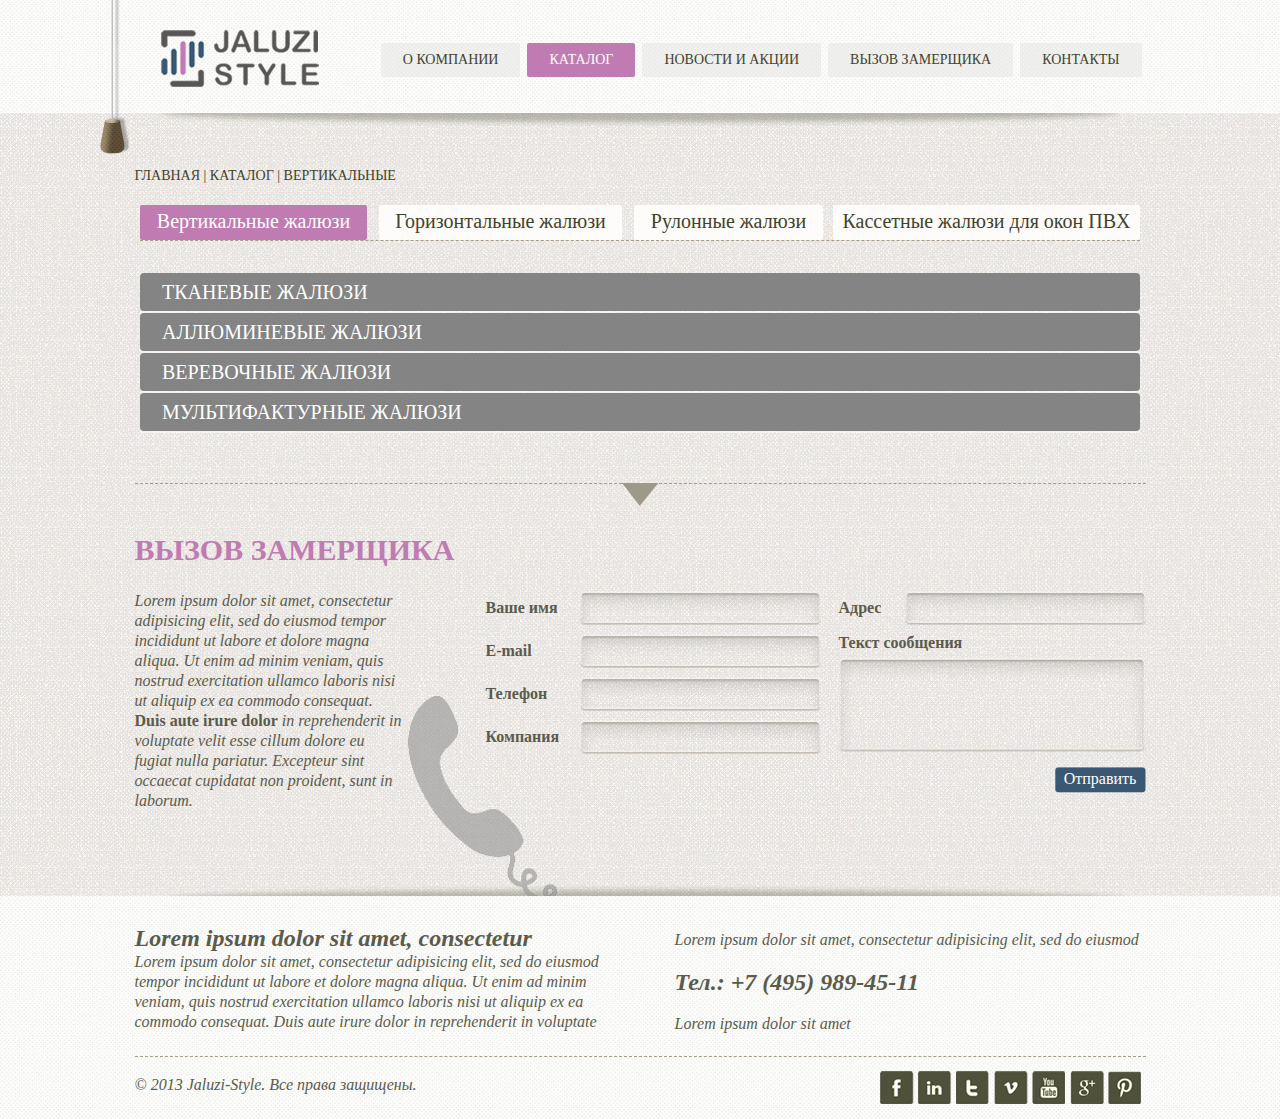
<file: docs/catalog/index.html>
<!DOCTYPE html PUBLIC "-//W3C//DTD XHTML 1.0 Transitional//EN" "http://www.w3.org/TR/xhtml1/DTD/xhtml1-transitional.dtd">
<html xmlns="http://www.w3.org/1999/xhtml" xml:lang="en" lang="ru">
<head>
    <meta http-equiv="Content-Type" content="text/html; charset=UTF-8" />
    <meta name="description" content="" />
    <meta name="keywords" content="" />
    <title>Jaluzi-Style</title>
    <link href="../css/styles.css" rel="stylesheet" type="text/css" />
</head>

<body>
<div id="wrap">
<a href="#" class="to-top"></a>
	<div class="top-side">
    	<div class="logo"><a href="/jstyle/"><img src="../images/logo.png" alt="" /></a></div>
        <ul class='upm'><li ><a href='/jstyle/'>О компании</a></li>
		<li class='active'><a href='/jstyle/catalog/'>Каталог</a></li>
		<li ><a href='/jstyle/news-and-campaigns/'>Новости и Акции</a></li>
		<li ><a href='/jstyle/measurel/'>Вызов замерщика</a></li>
		<li ><a href='/jstyle/contacts/'>Контакты</a></li></ul>        <div class="clear"></div>
    </div>
    <div class="cont-box content">
        <div class="path"><a href="/jstyle/">ГЛАВНАЯ</a> | <a href="#">КАТАЛОГ</a> | Вертикальные</div>
        <ul class="tabs">
            <li class="t1 active"><a href="/jstyle/catalog/vertical/" id="tpcat_1">Вертикальные жалюзи</a></li>
			<li class="t2"><a href="/jstyle/catalog/horizontal/" id="tpcat_2">Горизонтальные жалюзи</a></li>
			<li class="t3"><a href="/jstyle/catalog/rullons/" id="tpcat_3">Рулонные жалюзи</a></li>
			<li class="t4"><a href="/jstyle/catalog/kassettes-pvh/" id="tpcat_4">Кассетные жалюзи для окон ПВX</a></li>        </ul>
        <div class="clear"></div>
        <div class="tab-cont">
        	<div class="accordion active" id="mid_lvl_1"><div class="parent"><div class="title">ТКАНЕВЫЕ ЖАЛЮЗИ</div>
                                 <div class="text">Lorem ipsum dolor sit amet, consectetur adipisicing elit, sed do eiusmod tempor incididunt ut labore et dolore magna aliqua. Ut enim ad minim veniam, quis nostrud exercitation ullamco laboris nisi ut aliquip ex ea commodo consequat. Duis aute irure dolor in reprehenderit in voluptate velit esse cillum dolore eu fugiat nulla pariatur. Excepteur sint occaecat cupidatat non proident, sunt in culpa qui officia deserunt mollit anim id laborum.<div class="wrap-slider"><span class="arr-left"></span>
                                 <span class="arr-right"></span><div class="posrel"><div class="w">
                                 <ul class="slider"><li><span class="for-img"><a href="/purple"><img src="../images/gl_pic1.jpg" alt="" /></a></span><span class="name"><a href="#">Сиреневый</a></span></li><li><span class="for-img"><a href="/green"><img src="../images/gl_pic2.jpg" alt="" /></a></span><span class="name"><a href="#">Зеленый</a></span></li><li><span class="for-img"><a href="/wheaten"><img src="../images/gl_pic3.jpg" alt="" /></a></span><span class="name"><a href="#">Пшеничный</a></span></li><li><span class="for-img"><a href="/lightblue"><img src="../images/gl_pic4.jpg" alt="" /></a></span><span class="name"><a href="#">Голубой</a></span></li><li><span class="for-img"><a href="/yellow"><img src="../images/gl_pic5.jpg" alt="" /></a></span><span class="name"><a href="#">Желтый</a></span></li><li><span class="for-img"><a href="/mahogany"><img src="../images/gl_pic6.jpg" alt="" /></a></span><span class="name"><a href="#">Махагон</a></span></li></ul>
                                 </div></div></div></div></div><div class="parent"><div class="title">АЛЛЮМИНЕВЫЕ ЖАЛЮЗИ</div>
                                 <div class="text">Lorem ipsum dolor sit amet, consectetur adipisicing elit, sed do eiusmod tempor incididunt ut labore et dolore magna aliqua. Ut enim ad minim veniam, quis nostrud exercitation ullamco laboris nisi ut aliquip ex ea commodo consequat. Duis aute irure dolor in reprehenderit in voluptate velit esse cillum dolore eu fugiat nulla pariatur. Excepteur sint occaecat cupidatat non proident, sunt in culpa qui officia deserunt mollit anim id laborum.<div class="wrap-slider"><span class="arr-left"></span>
                                 <span class="arr-right"></span><div class="posrel"><div class="w">
                                 <ul class="slider"><li><span class="for-img"><a href="/purple"><img src="../images/gl_pic1.jpg" alt="" /></a></span><span class="name"><a href="#">Сиреневый</a></span></li><li><span class="for-img"><a href="/green"><img src="../images/gl_pic2.jpg" alt="" /></a></span><span class="name"><a href="#">Зеленый</a></span></li><li><span class="for-img"><a href="/wheaten"><img src="../images/gl_pic3.jpg" alt="" /></a></span><span class="name"><a href="#">Пшеничный</a></span></li><li><span class="for-img"><a href="/lightblue"><img src="../images/gl_pic4.jpg" alt="" /></a></span><span class="name"><a href="#">Голубой</a></span></li><li><span class="for-img"><a href="/yellow"><img src="../images/gl_pic5.jpg" alt="" /></a></span><span class="name"><a href="#">Желтый</a></span></li><li><span class="for-img"><a href="/mahogany"><img src="../images/gl_pic6.jpg" alt="" /></a></span><span class="name"><a href="#">Махагон</a></span></li></ul>
                                 </div></div></div></div></div><div class="parent"><div class="title">ВЕРЕВОЧНЫЕ ЖАЛЮЗИ</div>
                                 <div class="text">Lorem ipsum dolor sit amet, consectetur adipisicing elit, sed do eiusmod tempor incididunt ut labore et dolore magna aliqua. Ut enim ad minim veniam, quis nostrud exercitation ullamco laboris nisi ut aliquip ex ea commodo consequat. Duis aute irure dolor in reprehenderit in voluptate velit esse cillum dolore eu fugiat nulla pariatur. Excepteur sint occaecat cupidatat non proident, sunt in culpa qui officia deserunt mollit anim id laborum.<div class="wrap-slider"><span class="arr-left"></span>
                                 <span class="arr-right"></span><div class="posrel"><div class="w">
                                 <ul class="slider"><li><span class="for-img"><a href="/purple"><img src="../images/gl_pic1.jpg" alt="" /></a></span><span class="name"><a href="#">Сиреневый</a></span></li><li><span class="for-img"><a href="/green"><img src="../images/gl_pic2.jpg" alt="" /></a></span><span class="name"><a href="#">Зеленый</a></span></li><li><span class="for-img"><a href="/wheaten"><img src="../images/gl_pic3.jpg" alt="" /></a></span><span class="name"><a href="#">Пшеничный</a></span></li><li><span class="for-img"><a href="/lightblue"><img src="../images/gl_pic4.jpg" alt="" /></a></span><span class="name"><a href="#">Голубой</a></span></li><li><span class="for-img"><a href="/yellow"><img src="../images/gl_pic5.jpg" alt="" /></a></span><span class="name"><a href="#">Желтый</a></span></li><li><span class="for-img"><a href="/mahogany"><img src="../images/gl_pic6.jpg" alt="" /></a></span><span class="name"><a href="#">Махагон</a></span></li></ul>
                                 </div></div></div></div></div><div class="parent"><div class="title">МУЛЬТИФАКТУРНЫЕ ЖАЛЮЗИ</div>
                                 <div class="text">Lorem ipsum dolor sit amet, consectetur adipisicing elit, sed do eiusmod tempor incididunt ut labore et dolore magna aliqua. Ut enim ad minim veniam, quis nostrud exercitation ullamco laboris nisi ut aliquip ex ea commodo consequat. Duis aute irure dolor in reprehenderit in voluptate velit esse cillum dolore eu fugiat nulla pariatur. Excepteur sint occaecat cupidatat non proident, sunt in culpa qui officia deserunt mollit anim id laborum.<div class="wrap-slider"><span class="arr-left"></span>
                                 <span class="arr-right"></span><div class="posrel"><div class="w">
                                 <ul class="slider"><li><span class="for-img"><a href="/purple"><img src="../images/gl_pic1.jpg" alt="" /></a></span><span class="name"><a href="#">Сиреневый</a></span></li><li><span class="for-img"><a href="/green"><img src="../images/gl_pic2.jpg" alt="" /></a></span><span class="name"><a href="#">Зеленый</a></span></li><li><span class="for-img"><a href="/wheaten"><img src="../images/gl_pic3.jpg" alt="" /></a></span><span class="name"><a href="#">Пшеничный</a></span></li><li><span class="for-img"><a href="/lightblue"><img src="../images/gl_pic4.jpg" alt="" /></a></span><span class="name"><a href="#">Голубой</a></span></li><li><span class="for-img"><a href="/yellow"><img src="../images/gl_pic5.jpg" alt="" /></a></span><span class="name"><a href="#">Желтый</a></span></li><li><span class="for-img"><a href="/mahogany"><img src="../images/gl_pic6.jpg" alt="" /></a></span><span class="name"><a href="#">Махагон</a></span></li></ul>
                                 </div></div></div></div></div></div><div class="accordion" id="mid_lvl_2"><div class="parent"><div class="title">Алюминиевые ЖАЛЮЗИ</div>
                                 <div class="text">Lorem ipsum dolor sit amet, consectetur adipisicing elit, sed do eiusmod tempor incididunt ut labore et dolore magna aliqua. Ut enim ad minim veniam, quis nostrud exercitation ullamco laboris nisi ut aliquip ex ea commodo consequat. Duis aute irure dolor in reprehenderit in voluptate velit esse cillum dolore eu fugiat nulla pariatur. Excepteur sint occaecat cupidatat non proident, sunt in culpa qui officia deserunt mollit anim id laborum.<div class="wrap-slider"><span class="arr-left"></span>
                                 <span class="arr-right"></span><div class="posrel"><div class="w">
                                 <ul class="slider"><li><span class="for-img"><a href="/purple"><img src="../images/gl_pic1.jpg" alt="" /></a></span><span class="name"><a href="#">Сиреневый</a></span></li><li><span class="for-img"><a href="/green"><img src="../images/gl_pic2.jpg" alt="" /></a></span><span class="name"><a href="#">Зеленый</a></span></li><li><span class="for-img"><a href="/wheaten"><img src="../images/gl_pic3.jpg" alt="" /></a></span><span class="name"><a href="#">Пшеничный</a></span></li><li><span class="for-img"><a href="/lightblue"><img src="../images/gl_pic4.jpg" alt="" /></a></span><span class="name"><a href="#">Голубой</a></span></li><li><span class="for-img"><a href="/yellow"><img src="../images/gl_pic5.jpg" alt="" /></a></span><span class="name"><a href="#">Желтый</a></span></li><li><span class="for-img"><a href="/mahogany"><img src="../images/gl_pic6.jpg" alt="" /></a></span><span class="name"><a href="#">Махагон</a></span></li></ul>
                                 </div></div></div></div></div><div class="parent"><div class="title">Деревянные ЖАЛЮЗИ</div>
                                 <div class="text">Lorem ipsum dolor sit amet, consectetur adipisicing elit, sed do eiusmod tempor incididunt ut labore et dolore magna aliqua. Ut enim ad minim veniam, quis nostrud exercitation ullamco laboris nisi ut aliquip ex ea commodo consequat. Duis aute irure dolor in reprehenderit in voluptate velit esse cillum dolore eu fugiat nulla pariatur. Excepteur sint occaecat cupidatat non proident, sunt in culpa qui officia deserunt mollit anim id laborum.<div class="wrap-slider"><span class="arr-left"></span>
                                 <span class="arr-right"></span><div class="posrel"><div class="w">
                                 <ul class="slider"><li><span class="for-img"><a href="/purple"><img src="../images/gl_pic1.jpg" alt="" /></a></span><span class="name"><a href="#">Сиреневый</a></span></li><li><span class="for-img"><a href="/green"><img src="../images/gl_pic2.jpg" alt="" /></a></span><span class="name"><a href="#">Зеленый</a></span></li><li><span class="for-img"><a href="/wheaten"><img src="../images/gl_pic3.jpg" alt="" /></a></span><span class="name"><a href="#">Пшеничный</a></span></li><li><span class="for-img"><a href="/lightblue"><img src="../images/gl_pic4.jpg" alt="" /></a></span><span class="name"><a href="#">Голубой</a></span></li><li><span class="for-img"><a href="/yellow"><img src="../images/gl_pic5.jpg" alt="" /></a></span><span class="name"><a href="#">Желтый</a></span></li><li><span class="for-img"><a href="/mahogany"><img src="../images/gl_pic6.jpg" alt="" /></a></span><span class="name"><a href="#">Махагон</a></span></li></ul>
                                 </div></div></div></div></div><div class="parent"><div class="title">Межрамные ЖАЛЮЗИ</div>
                                 <div class="text">Lorem ipsum dolor sit amet, consectetur adipisicing elit, sed do eiusmod tempor incididunt ut labore et dolore magna aliqua. Ut enim ad minim veniam, quis nostrud exercitation ullamco laboris nisi ut aliquip ex ea commodo consequat. Duis aute irure dolor in reprehenderit in voluptate velit esse cillum dolore eu fugiat nulla pariatur. Excepteur sint occaecat cupidatat non proident, sunt in culpa qui officia deserunt mollit anim id laborum.<div class="wrap-slider"><span class="arr-left"></span>
                                 <span class="arr-right"></span><div class="posrel"><div class="w">
                                 <ul class="slider"><li><span class="for-img"><a href="/purple"><img src="../images/gl_pic1.jpg" alt="" /></a></span><span class="name"><a href="#">Сиреневый</a></span></li><li><span class="for-img"><a href="/green"><img src="../images/gl_pic2.jpg" alt="" /></a></span><span class="name"><a href="#">Зеленый</a></span></li><li><span class="for-img"><a href="/wheaten"><img src="../images/gl_pic3.jpg" alt="" /></a></span><span class="name"><a href="#">Пшеничный</a></span></li><li><span class="for-img"><a href="/lightblue"><img src="../images/gl_pic4.jpg" alt="" /></a></span><span class="name"><a href="#">Голубой</a></span></li><li><span class="for-img"><a href="/yellow"><img src="../images/gl_pic5.jpg" alt="" /></a></span><span class="name"><a href="#">Желтый</a></span></li><li><span class="for-img"><a href="/mahogany"><img src="../images/gl_pic6.jpg" alt="" /></a></span><span class="name"><a href="#">Махагон</a></span></li></ul>
                                 </div></div></div></div></div></div><div class="accordion" id="mid_lvl_3"><div class="parent"><div class="title">Горизонтальные (Isolite)</div>
                                 <div class="text">Lorem ipsum dolor sit amet, consectetur adipisicing elit, sed do eiusmod tempor incididunt ut labore et dolore magna aliqua. Ut enim ad minim veniam, quis nostrud exercitation ullamco laboris nisi ut aliquip ex ea commodo consequat. Duis aute irure dolor in reprehenderit in voluptate velit esse cillum dolore eu fugiat nulla pariatur. Excepteur sint occaecat cupidatat non proident, sunt in culpa qui officia deserunt mollit anim id laborum.<div class="wrap-slider"><span class="arr-left"></span>
                                 <span class="arr-right"></span><div class="posrel"><div class="w">
                                 <ul class="slider"><li><span class="for-img"><a href="/purple"><img src="../images/gl_pic1.jpg" alt="" /></a></span><span class="name"><a href="#">Сиреневый</a></span></li><li><span class="for-img"><a href="/green"><img src="../images/gl_pic2.jpg" alt="" /></a></span><span class="name"><a href="#">Зеленый</a></span></li><li><span class="for-img"><a href="/wheaten"><img src="../images/gl_pic3.jpg" alt="" /></a></span><span class="name"><a href="#">Пшеничный</a></span></li><li><span class="for-img"><a href="/lightblue"><img src="../images/gl_pic4.jpg" alt="" /></a></span><span class="name"><a href="#">Голубой</a></span></li><li><span class="for-img"><a href="/yellow"><img src="../images/gl_pic5.jpg" alt="" /></a></span><span class="name"><a href="#">Желтый</a></span></li><li><span class="for-img"><a href="/mahogany"><img src="../images/gl_pic6.jpg" alt="" /></a></span><span class="name"><a href="#">Махагон</a></span></li></ul>
                                 </div></div></div></div></div><div class="parent"><div class="title">Рулонные (UNI)</div>
                                 <div class="text">Lorem ipsum dolor sit amet, consectetur adipisicing elit, sed do eiusmod tempor incididunt ut labore et dolore magna aliqua. Ut enim ad minim veniam, quis nostrud exercitation ullamco laboris nisi ut aliquip ex ea commodo consequat. Duis aute irure dolor in reprehenderit in voluptate velit esse cillum dolore eu fugiat nulla pariatur. Excepteur sint occaecat cupidatat non proident, sunt in culpa qui officia deserunt mollit anim id laborum.<div class="wrap-slider"><span class="arr-left"></span>
                                 <span class="arr-right"></span><div class="posrel"><div class="w">
                                 <ul class="slider"><li><span class="for-img"><a href="/purple"><img src="../images/gl_pic1.jpg" alt="" /></a></span><span class="name"><a href="#">Сиреневый</a></span></li><li><span class="for-img"><a href="/green"><img src="../images/gl_pic2.jpg" alt="" /></a></span><span class="name"><a href="#">Зеленый</a></span></li><li><span class="for-img"><a href="/wheaten"><img src="../images/gl_pic3.jpg" alt="" /></a></span><span class="name"><a href="#">Пшеничный</a></span></li><li><span class="for-img"><a href="/lightblue"><img src="../images/gl_pic4.jpg" alt="" /></a></span><span class="name"><a href="#">Голубой</a></span></li><li><span class="for-img"><a href="/yellow"><img src="../images/gl_pic5.jpg" alt="" /></a></span><span class="name"><a href="#">Желтый</a></span></li><li><span class="for-img"><a href="/mahogany"><img src="../images/gl_pic6.jpg" alt="" /></a></span><span class="name"><a href="#">Махагон</a></span></li></ul>
                                 </div></div></div></div></div></div><div class="accordion" id="mid_lvl_4"><div class="parent"><div class="title">Рольшторы</div><div class="text">
                            Lorem ipsum dolor sit amet, consectetur adipisicing elit, sed do eiusmod tempor incididunt ut labore et dolore magna aliqua. Ut enim ad minim veniam, quis nostrud exercitation ullamco laboris nisi ut aliquip ex ea commodo consequat. Duis aute irure dolor in reprehenderit in voluptate velit esse cillum dolore eu fugiat nulla pariatur. Excepteur sint occaecat cupidatat non proident, sunt in culpa qui officia deserunt mollit anim id laborum.<div class="wrap-slider"><span class="arr-left"></span>
                            <span class="arr-right"></span><div class="posrel"><div class="w">
                            <ul class="slider"><li><span class="for-img"><a href="/purple"><img src="../images/gl_pic1.jpg" alt="" /></a></span><span class="name"><a href="#">Сиреневый</a></span></li><li><span class="for-img"><a href="/green"><img src="../images/gl_pic2.jpg" alt="" /></a></span><span class="name"><a href="#">Зеленый</a></span></li><li><span class="for-img"><a href="/wheaten"><img src="../images/gl_pic3.jpg" alt="" /></a></span><span class="name"><a href="#">Пшеничный</a></span></li><li><span class="for-img"><a href="/lightblue"><img src="../images/gl_pic4.jpg" alt="" /></a></span><span class="name"><a href="#">Голубой</a></span></li><li><span class="for-img"><a href="/yellow"><img src="../images/gl_pic5.jpg" alt="" /></a></span><span class="name"><a href="#">Желтый</a></span></li><li><span class="for-img"><a href="/mahogany"><img src="../images/gl_pic6.jpg" alt="" /></a></span><span class="name"><a href="#">Махагон</a></span></li></ul>
                            </div></div></div></div></div></div>        </div>
        <div class="sep"><a id="anchor2" href="#"></a></div>
        <div class="top-blocks1 top-blocks4">
        	<div class="title">ВЫЗОВ ЗАМЕРЩИКА</div>
            <div class="bot-form">
            	<div class="text">
                	Lorem ipsum dolor sit amet, consectetur adipisicing elit, sed do eiusmod tempor incididunt ut labore et dolore magna aliqua. Ut enim ad minim veniam, quis nostrud exercitation ullamco laboris nisi ut aliquip ex ea commodo consequat. <strong>Duis aute irure dolor</strong> in reprehenderit in voluptate velit esse cillum dolore eu fugiat nulla pariatur. Excepteur sint occaecat cupidatat non proident, sunt in  laborum.
                </div>
                <form method="post">
                	<span class="left">
                    	<span class="field-title">Ваше имя</span>
                        <input type="text" value="" id="name" name="name" />
                        <span class="field-title">E-mail</span>
                        <input type="text" value="" id="email" name="email" />
                        <span class="field-title">Телефон</span>
                        <input type="text" value="" id="phone" name="phone" />
                        <span class="field-title">Компания</span>
                        <input type="text" value="" id="company" name="company" />
                        <br clear="all" />
                    </span>
                    <span class="left right">
                    	<span class="field-title">Адрес</span>
                        <input type="text" value="" id="address" name="address" />
                        <span class="field-title field-title-text">Текст сообщения</span>
                        <textarea id="text" name="text"></textarea>
                        <input type="submit" id="measurel-call" value="Отправить" />
                        <br clear="all" />
                    </span>
                <div class="clear"></div>
                </form>
            <div class="clear"></div>
            </div>
        <div class="clear"></div>
        </div>         <div class="clear"></div>
    </div>
<div class="f-blank"></div>
</div>
<div class="wrap-footer">
	<div id="footer">
    	<div class="png-bg"></div>
        <div class="blocks-top-wrap">
            <div class="block1">
            	<div class="title">Lorem ipsum dolor sit amet, consectetur</div>
                Lorem ipsum dolor sit amet, consectetur adipisicing elit, sed do eiusmod tempor incididunt ut labore et dolore magna aliqua. Ut enim ad minim veniam, quis nostrud exercitation ullamco laboris nisi ut aliquip ex ea commodo consequat. Duis aute irure dolor in reprehenderit in voluptate
            </div>
            <div class="block2">
            	Lorem ipsum dolor sit amet, consectetur adipisicing elit, sed do eiusmod
                <span>Тел.: +7 (495) 989-45-11</span>
                Lorem ipsum dolor sit amet 
            </div>        <div class="clear"></div>
        </div>
        <div class="copyright">&copy; 2013 Jaluzi-Style. Все права защищены.</div>
        <div class="soc">
            <a href="facebook.com" class="s1"></a>
			<a href="instagrann.com" class="s2"></a>
			<a href="twitter.com" class="s3"></a>
			<a href="viber.com" class="s4"></a>
			<a href="youtube.com" class="s5"></a>
			<a href="google.com" class="s6"></a>
			<a href="pinterest.com" class="s7"></a>        </div>
        <div class="clear"></div>
    </div>
</div>
<script type="text/javascript" src="../js/jquery-1.6.4.min.js"></script>
<script type="text/javascript" src="../js/jquery.scrollTo-min.js"></script>
<script type="text/javascript" src="../js/slider_l.js"></script>
<script type="text/javascript" src="../js/accordion.js"></script>
<script type="text/javascript" src="../js/measurel.js"></script>
<script type="text/javascript">
    $(document).ready(function() {
        $('a.to-top').click(function(e) {
            e.preventDefault();
            $('html, body').animate({
                'scrollTop' : 0
            }, 400);
        });
        $('.sep a').click(function(e) {
            e.preventDefault();
            str = $(this).attr('id');
            jQuery.scrollTo("#"+str, 500);
        });
    });
</script>
</body>

</html>
</file>
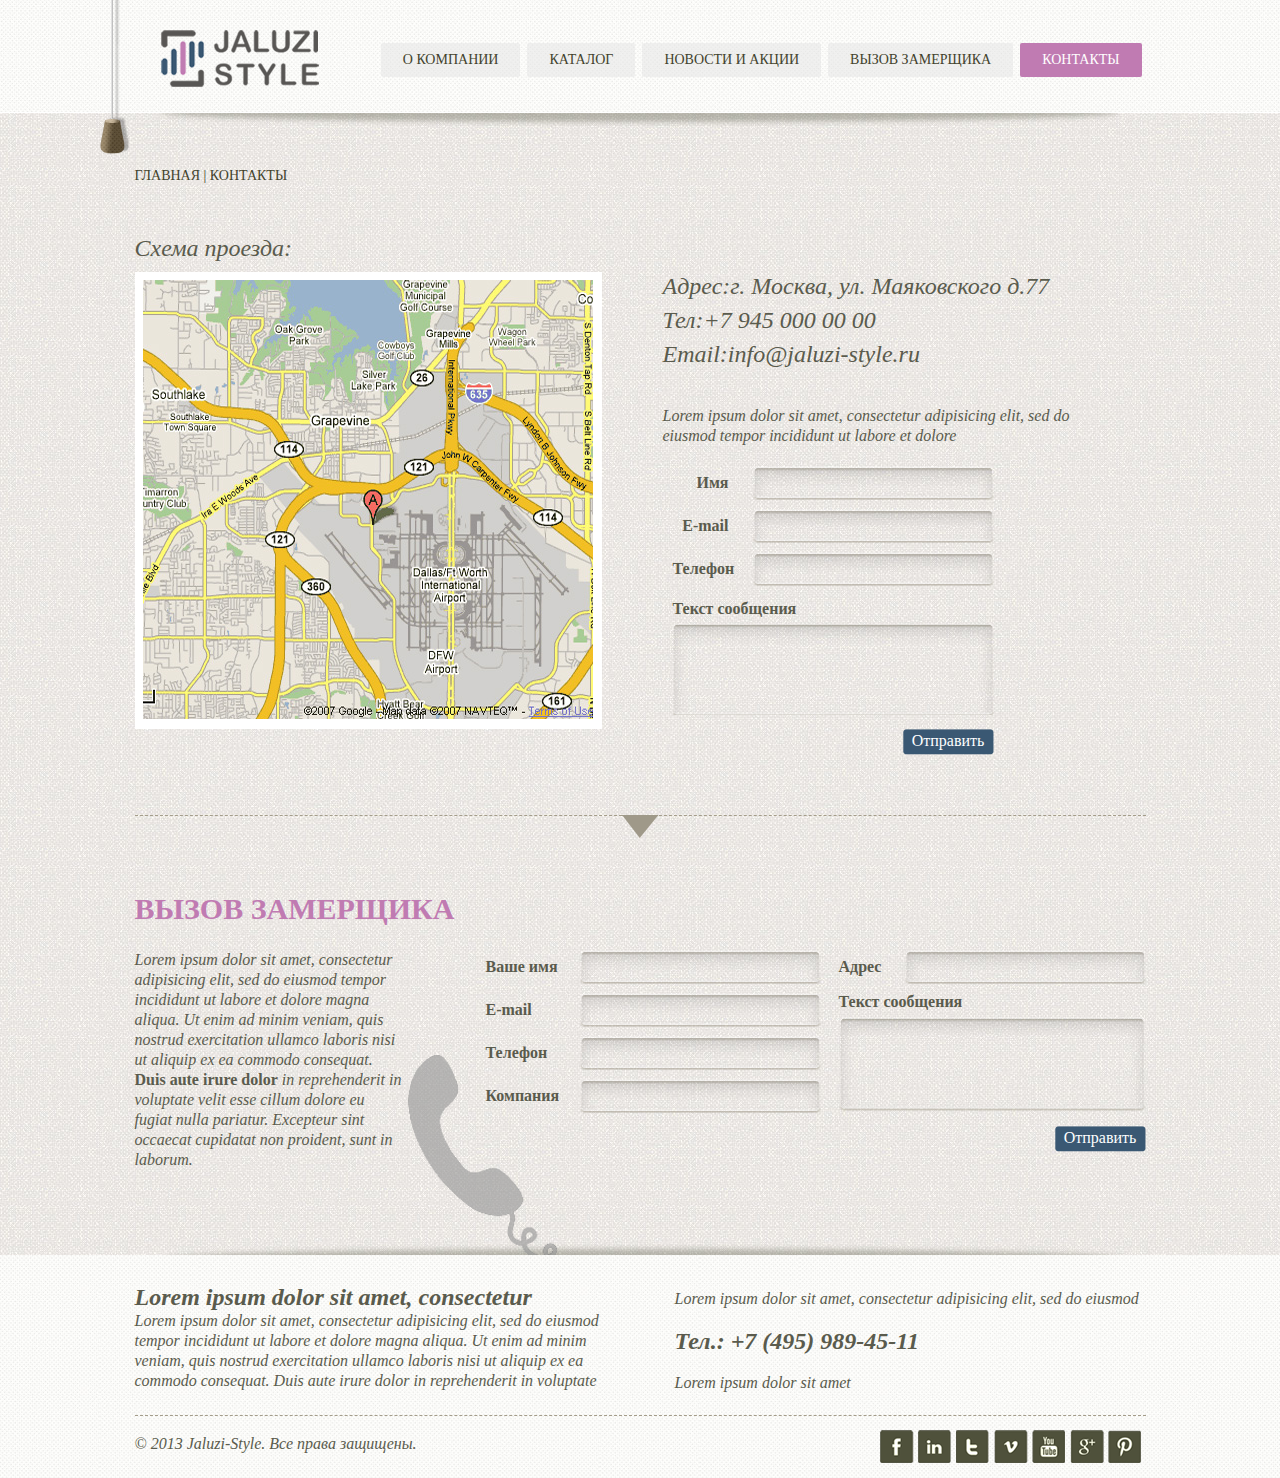
<file: docs/contacts/index.html>
<!DOCTYPE html PUBLIC "-//W3C//DTD XHTML 1.0 Transitional//EN" "http://www.w3.org/TR/xhtml1/DTD/xhtml1-transitional.dtd">
<html xmlns="http://www.w3.org/1999/xhtml" xml:lang="en" lang="ru">
<head>
<meta http-equiv="Content-Type" content="text/html; charset=UTF-8" />
    <meta name="description" content="" />
    <meta name="keywords" content="" />
    <title>Jaluzi-Style</title>
<link href="../css/styles.css" rel="stylesheet" type="text/css" />
</head>

<body>
<div id="wrap">
<a href="#" class="to-top"></a>
	<div class="top-side">
    	<div class="logo"><a href="/jstyle/"><img src="../images/logo.png" alt="" /></a></div>
        <ul class='upm'><li ><a href='/jstyle/'>О компании</a></li>
		<li ><a href='/jstyle/catalog/'>Каталог</a></li>
		<li ><a href='/jstyle/news-and-campaigns/'>Новости и Акции</a></li>
		<li ><a href='/jstyle/measurel/'>Вызов замерщика</a></li>
		<li class='active'><a href='/jstyle/contacts/'>Контакты</a></li></ul>        <div class="clear"></div>
    </div>
    <div class="cont-box content">
        <div class="path"><a href="/jstyle/">ГЛАВНАЯ</a> | КОНТАКТЫ</div>
        <div class="contact-page">
        	<div class="left-block">
            	<div class="title-block">Схема проезда:</div>
                <div class="map"><img src="../images/map.jpg" alt="" /></div>
            </div>
            <div class="right-block">
            	<div class="addr">
                    <p>Адрес:<span>г. Москва, ул. Маяковского д.77</span></p>
<p>Тел:<span>+7 945 000 00 00</span></p>
<p>Email:<span>info@jaluzi-style.ru</span></p>                </div>
                <div class="form-text">
                	Lorem ipsum dolor sit amet, consectetur adipisicing elit, sed do eiusmod tempor incididunt ut labore et dolore 
                </div>
                <form action="" method="">
                	<span class="field-title">Имя</span>
                    <input id="name" type="text" value="" />
                    <span class="field-title">E-mail</span>
                    <input id="email" type="text" value="" />
                    <span class="field-title">Телефон</span>
                    <input id="phone" type="text" value="" />
                    <br clear="all" />
                    <span class="field-title field-title-text">Текст сообщения</span>
                    <textarea id="text"></textarea>
                    <input id="measurel-call" type="submit" value="Отправить" />
                </form>
            </div>
        <div class="clear"></div>
        </div>
        <div class="sep"><a id="anchor2" href="#"></a></div>
        <div class="top-blocks1 top-blocks4">
            <div class="top-blocks1 top-blocks4">
        	<div class="title">ВЫЗОВ ЗАМЕРЩИКА</div>
            <div class="bot-form">
            	<div class="text">
                	Lorem ipsum dolor sit amet, consectetur adipisicing elit, sed do eiusmod tempor incididunt ut labore et dolore magna aliqua. Ut enim ad minim veniam, quis nostrud exercitation ullamco laboris nisi ut aliquip ex ea commodo consequat. <strong>Duis aute irure dolor</strong> in reprehenderit in voluptate velit esse cillum dolore eu fugiat nulla pariatur. Excepteur sint occaecat cupidatat non proident, sunt in  laborum.
                </div>
                <form method="post">
                	<span class="left">
                    	<span class="field-title">Ваше имя</span>
                        <input type="text" value="" id="name" name="name" />
                        <span class="field-title">E-mail</span>
                        <input type="text" value="" id="email" name="email" />
                        <span class="field-title">Телефон</span>
                        <input type="text" value="" id="phone" name="phone" />
                        <span class="field-title">Компания</span>
                        <input type="text" value="" id="company" name="company" />
                        <br clear="all" />
                    </span>
                    <span class="left right">
                    	<span class="field-title">Адрес</span>
                        <input type="text" value="" id="address" name="address" />
                        <span class="field-title field-title-text">Текст сообщения</span>
                        <textarea id="text" name="text"></textarea>
                        <input type="submit" id="measurel-call" value="Отправить" />
                        <br clear="all" />
                    </span>
                <div class="clear"></div>
                </form>
            <div class="clear"></div>
            </div>
        <div class="clear"></div>
        </div>         <div class="clear"></div>
        </div> 
    <div class="clear"></div>
    </div>
<div class="f-blank"></div>
</div>
<div class="wrap-footer">
	<div id="footer">
    	<div class="png-bg"></div>
        <div class="blocks-top-wrap">
            <div class="block1">
            	<div class="title">Lorem ipsum dolor sit amet, consectetur</div>
                Lorem ipsum dolor sit amet, consectetur adipisicing elit, sed do eiusmod tempor incididunt ut labore et dolore magna aliqua. Ut enim ad minim veniam, quis nostrud exercitation ullamco laboris nisi ut aliquip ex ea commodo consequat. Duis aute irure dolor in reprehenderit in voluptate
            </div>
            <div class="block2">
            	Lorem ipsum dolor sit amet, consectetur adipisicing elit, sed do eiusmod
                <span>Тел.: +7 (495) 989-45-11</span>
                Lorem ipsum dolor sit amet 
            </div>        <div class="clear"></div>
        </div>
        <div class="copyright">&copy; 2013 Jaluzi-Style. Все права защищены.</div>
        <div class="soc">
            <a href="facebook.com" class="s1"></a><a href="instagrann.com" class="s2"></a><a href="twitter.com" class="s3"></a><a href="viber.com" class="s4"></a><a href="youtube.com" class="s5"></a><a href="google.com" class="s6"></a><a href="pinterest.com" class="s7"></a>        </div>
        <div class="clear"></div>
    </div>
</div>
<script type="text/javascript" src="../js/jquery-1.6.4.min.js"></script>
<script type="text/javascript" src="../js/jquery.scrollTo-min.js"></script>
<script type="text/javascript" src="../js/measurel.js"></script>
<script type="text/javascript">
    $(document).ready(function() {
        $('a.to-top').click(function(e) {
            e.preventDefault();
            $('html, body').animate({
                'scrollTop' : 0
            }, 400);
        });
        $('.sep a').click(function(e) {
            e.preventDefault();
            str = $(this).attr('id');
            jQuery.scrollTo("#"+str, 500);
        });
    });
</script>
</body>
</html>
</file>
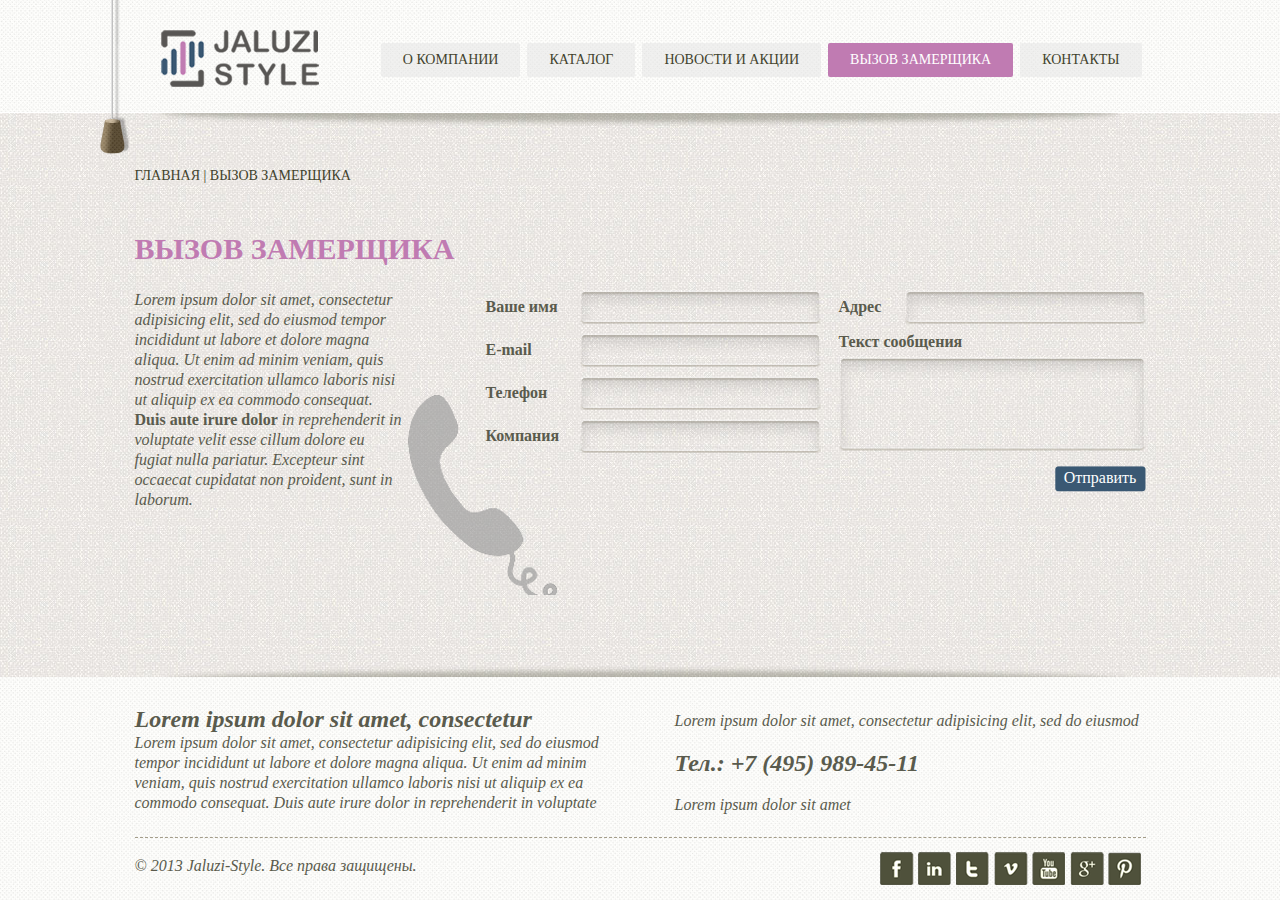
<file: docs/measurel/index.html>
<!DOCTYPE html PUBLIC "-//W3C//DTD XHTML 1.0 Transitional//EN" "http://www.w3.org/TR/xhtml1/DTD/xhtml1-transitional.dtd">
<html xmlns="http://www.w3.org/1999/xhtml" xml:lang="en" lang="ru">
<head>
    <meta http-equiv="Content-Type" content="text/html; charset=UTF-8" />
    <meta name="description" content="" />
    <meta name="keywords" content="" />
    <title>Jaluzi-Style</title>
    <link href="../css/styles.css" rel="stylesheet" type="text/css" />
</head>
<body>
<div id="wrap">
    <a href="#" class="to-top"></a>
    <div class="top-side">
    	<div class="logo"><a href="/jstyle/"><img src="../images/logo.png" alt="" /></a></div>
        <ul class='upm'><li ><a href='/jstyle/'>О компании</a></li>
		<li ><a href='/jstyle/catalog/'>Каталог</a></li>
		<li ><a href='/jstyle/news-and-campaigns/'>Новости и Акции</a></li>
		<li class='active'><a href='/jstyle/measurel/'>Вызов замерщика</a></li>
		<li ><a href='/jstyle/contacts/'>Контакты</a></li></ul>        <div class="clear"></div>
    </div>
    <div class="cont-box content">
        <div class="path"><a href="/">ГЛАВНАЯ</a> | ВЫЗОВ ЗАМЕРЩИКА</div>
        <div class="top-blocks1 top-blocks4">
        	<div class="title">ВЫЗОВ ЗАМЕРЩИКА</div>
            <div class="bot-form">
            	<div class="text">
                	Lorem ipsum dolor sit amet, consectetur adipisicing elit, sed do eiusmod tempor incididunt ut labore et dolore magna aliqua. Ut enim ad minim veniam, quis nostrud exercitation ullamco laboris nisi ut aliquip ex ea commodo consequat. <strong>Duis aute irure dolor</strong> in reprehenderit in voluptate velit esse cillum dolore eu fugiat nulla pariatur. Excepteur sint occaecat cupidatat non proident, sunt in  laborum.
                </div>
                <form method="post">
                	<span class="left">
                    	<span class="field-title">Ваше имя</span>
                        <input type="text" value="" id="name" name="name" />
                        <span class="field-title">E-mail</span>
                        <input type="text" value="" id="email" name="email" />
                        <span class="field-title">Телефон</span>
                        <input type="text" value="" id="phone" name="phone" />
                        <span class="field-title">Компания</span>
                        <input type="text" value="" id="company" name="company" />
                        <br clear="all" />
                    </span>
                    <span class="left right">
                    	<span class="field-title">Адрес</span>
                        <input type="text" value="" id="address" name="address" />
                        <span class="field-title field-title-text">Текст сообщения</span>
                        <textarea id="text" name="text"></textarea>
                        <input type="submit" id="measurel-call" value="Отправить" />
                        <br clear="all" />
                    </span>
                <div class="clear"></div>
                </form>
            <div class="clear"></div>
            </div>
        <div class="clear"></div>
        </div>         <div class="clear"></div>
    </div>
    <div class="f-blank"></div>
</div>
<div class="wrap-footer">
    <div id="footer">
        <div class="png-bg"></div>
        <div class="blocks-top-wrap">
            <div class="block1">
            	<div class="title">Lorem ipsum dolor sit amet, consectetur</div>
                Lorem ipsum dolor sit amet, consectetur adipisicing elit, sed do eiusmod tempor incididunt ut labore et dolore magna aliqua. Ut enim ad minim veniam, quis nostrud exercitation ullamco laboris nisi ut aliquip ex ea commodo consequat. Duis aute irure dolor in reprehenderit in voluptate
            </div>
            <div class="block2">
            	Lorem ipsum dolor sit amet, consectetur adipisicing elit, sed do eiusmod
                <span>Тел.: +7 (495) 989-45-11</span>
                Lorem ipsum dolor sit amet 
            </div>            <div class="clear"></div>
        </div>
        <div class="copyright">&copy; 2013 Jaluzi-Style. Все права защищены.</div>
        <div class="soc">
            <a href="facebook.com" class="s1"></a><a href="instagrann.com" class="s2"></a><a href="twitter.com" class="s3"></a><a href="viber.com" class="s4"></a><a href="youtube.com" class="s5"></a><a href="google.com" class="s6"></a><a href="pinterest.com" class="s7"></a>        </div>
        <div class="clear"></div>
    </div>
</div>
<script type="text/javascript" src="../js/jquery-1.6.4.min.js"></script>
<script type="text/javascript" src="../js/jquery.scrollTo-min.js"></script>
<script type="text/javascript" src="../js/measurel.js"></script>
<script type="text/javascript">
    $(document).ready(function() {
        $('a.to-top').click(function(e) {
            e.preventDefault();
            $('html, body').animate({
                'scrollTop' : 0
            }, 400);
        });
        $('.sep a').click(function(e) {
            e.preventDefault();
            str = $(this).attr('id');
            jQuery.scrollTo("#"+str, 500);
        });
    });
</script>
</body>
</html>
</file>
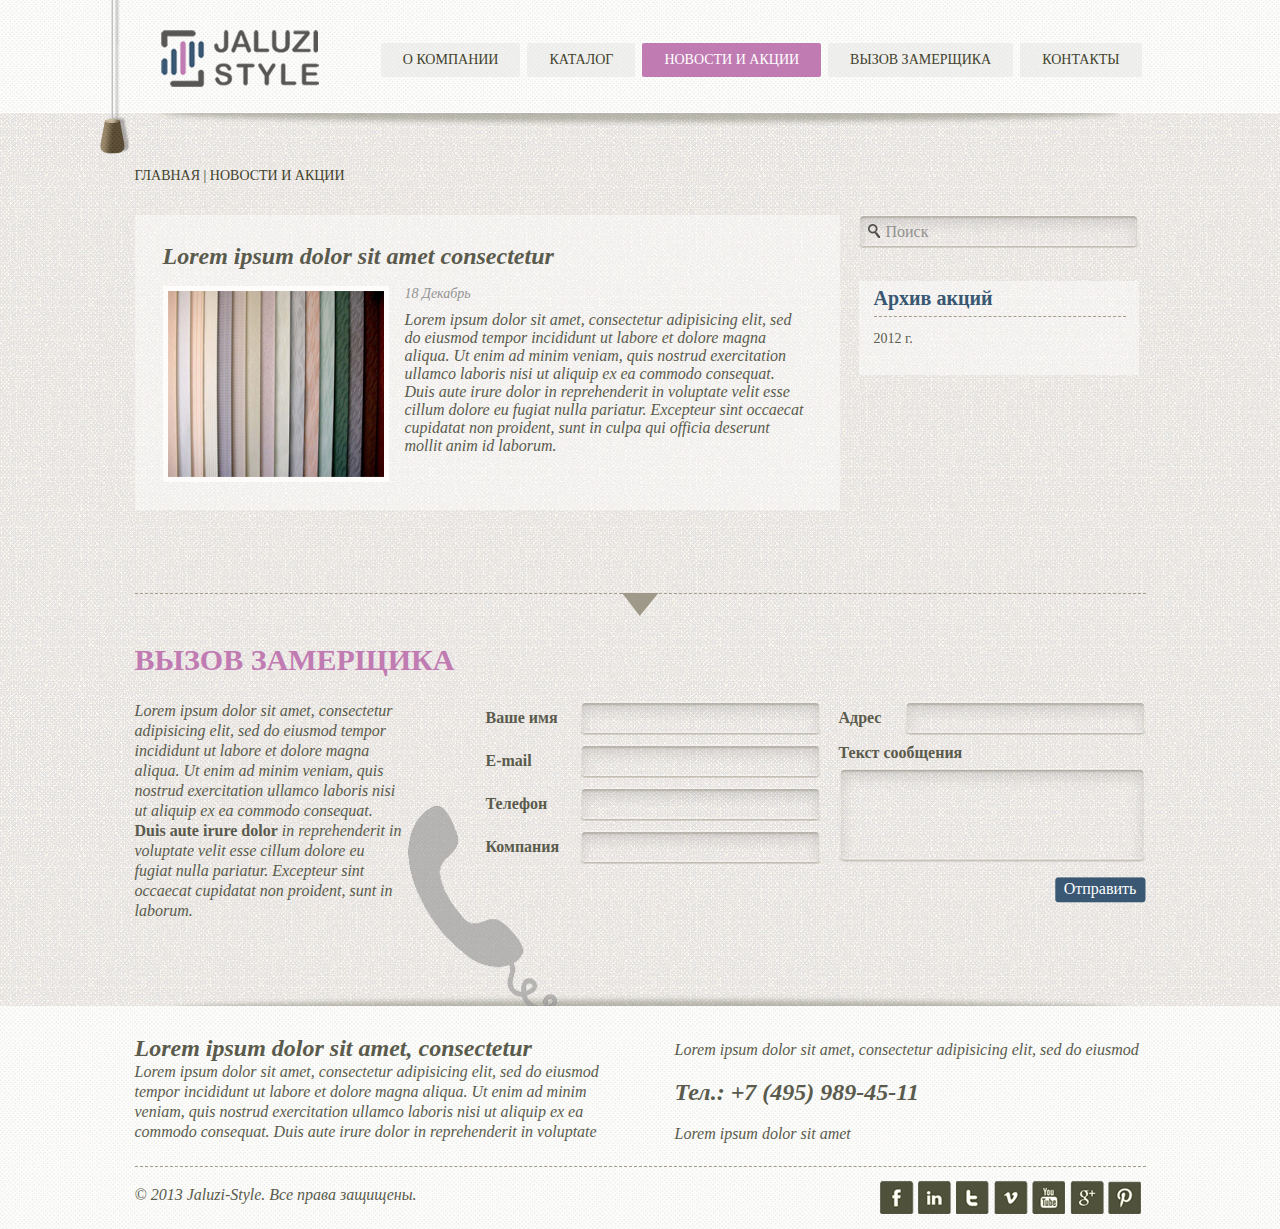
<file: docs/news-and-campaigns/index.html>
<!DOCTYPE html PUBLIC "-//W3C//DTD XHTML 1.0 Transitional//EN" "http://www.w3.org/TR/xhtml1/DTD/xhtml1-transitional.dtd">
<html xmlns="http://www.w3.org/1999/xhtml" xml:lang="en" lang="ru">
<head>
<meta http-equiv="Content-Type" content="text/html; charset=UTF-8" />
    <meta name="description" content="" />
    <meta name="keywords" content="" />
    <title>Jaluzi-Style</title>
<link href="../css/styles.css" rel="stylesheet" type="text/css" />
</head>

<body>
<div id="wrap">
<a href="#" class="to-top"></a>
	<div class="top-side">
    	<div class="logo"><a href="/jstyle/"><img src="../images/logo.png" alt="" /></a></div>
        <ul class='upm'><li ><a href='/jstyle/'>О компании</a></li>
		<li ><a href='/jstyle/catalog/'>Каталог</a></li>
		<li class='active'><a href='/jstyle/news-and-campaigns/'>Новости и Акции</a></li>
		<li ><a href='/jstyle/measurel/'>Вызов замерщика</a></li>
		<li ><a href='/jstyle/contacts/'>Контакты</a></li></ul>        <div class="clear"></div>
    </div>
    <div class="cont-box content">
        <div class="path"><a href="/">ГЛАВНАЯ</a> | НОВОСТИ И АКЦИИ</div>
        <div class="news-page">
        	<div class="left-block">
            	<div class="news-post-main"><div class="news-title">
				<a href="/jstyle/news-and-campaigns/detailed/1/">Lorem ipsum dolor sit amet consectetur</a></div>
                    <div class="for-img"><img src="../images/news-img3.jpg" width="216" height="186" alt="" /></div>
                    <div class="for-info"><div class="news-date">18&nbsp;Декабрь</div>
                    <div class="news-anonce">Lorem ipsum dolor sit amet, consectetur adipisicing elit, sed do eiusmod tempor incididunt ut labore et dolore magna aliqua. Ut enim ad minim veniam, quis nostrud exercitation ullamco laboris nisi ut aliquip ex ea commodo consequat. Duis aute irure dolor in reprehenderit in voluptate velit esse cillum dolore eu fugiat nulla pariatur. Excepteur sint occaecat cupidatat non proident, sunt in culpa qui officia deserunt mollit anim id laborum. </div>
                    </div><div class="clear"></div></div>                            </div>
            <div class="right-block">
            	<div class="search">
                	<form action="/jstyle/news-and-campaigns/detailed/1/" method="get">
                    	<input type="submit" class="but" value="" />
                    	<input name="search" type="text" class="text" onblur="this.value=this.value==''?'Поиск':this.value" onfocus="this.value=this.value=='Поиск'?'':this.value;" value="Поиск" />
                    </form>
                </div>
                <div class="lastnews-block">
                	<div class="lastnews archiv">
                    	<div class="title">Архив акций</div>
                        <p><a href="/jstyle/news-and-campaigns/archive/2012/"> 2012 г.</a></p>                    </div>
                </div>
            </div>
        <div class="clear"></div>
        </div>
        <div class="sep"><a id="anchor2" href="#"></a></div>
        <div class="top-blocks1 top-blocks4">
        	<div class="title">ВЫЗОВ ЗАМЕРЩИКА</div>
            <div class="bot-form">
            	<div class="text">
                	Lorem ipsum dolor sit amet, consectetur adipisicing elit, sed do eiusmod tempor incididunt ut labore et dolore magna aliqua. Ut enim ad minim veniam, quis nostrud exercitation ullamco laboris nisi ut aliquip ex ea commodo consequat. <strong>Duis aute irure dolor</strong> in reprehenderit in voluptate velit esse cillum dolore eu fugiat nulla pariatur. Excepteur sint occaecat cupidatat non proident, sunt in  laborum.
                </div>
                <form method="post">
                	<span class="left">
                    	<span class="field-title">Ваше имя</span>
                        <input type="text" value="" id="name" name="name" />
                        <span class="field-title">E-mail</span>
                        <input type="text" value="" id="email" name="email" />
                        <span class="field-title">Телефон</span>
                        <input type="text" value="" id="phone" name="phone" />
                        <span class="field-title">Компания</span>
                        <input type="text" value="" id="company" name="company" />
                        <br clear="all" />
                    </span>
                    <span class="left right">
                    	<span class="field-title">Адрес</span>
                        <input type="text" value="" id="address" name="address" />
                        <span class="field-title field-title-text">Текст сообщения</span>
                        <textarea id="text" name="text"></textarea>
                        <input type="submit" id="measurel-call" value="Отправить" />
                        <br clear="all" />
                    </span>
                <div class="clear"></div>
                </form>
            <div class="clear"></div>
            </div>
        <div class="clear"></div>
        </div>     <div class="clear"></div>
    </div>
<div class="f-blank"></div>
</div>
<div class="wrap-footer">
	<div id="footer">
    	<div class="png-bg"></div>
        <div class="blocks-top-wrap">
            <div class="block1">
            	<div class="title">Lorem ipsum dolor sit amet, consectetur</div>
                Lorem ipsum dolor sit amet, consectetur adipisicing elit, sed do eiusmod tempor incididunt ut labore et dolore magna aliqua. Ut enim ad minim veniam, quis nostrud exercitation ullamco laboris nisi ut aliquip ex ea commodo consequat. Duis aute irure dolor in reprehenderit in voluptate
            </div>
            <div class="block2">
            	Lorem ipsum dolor sit amet, consectetur adipisicing elit, sed do eiusmod
                <span>Тел.: +7 (495) 989-45-11</span>
                Lorem ipsum dolor sit amet 
            </div>        <div class="clear"></div>
        </div>
        <div class="copyright">&copy; 2013 Jaluzi-Style. Все права защищены.</div>
        <div class="soc">
            <a href="facebook.com" class="s1"></a>
			<a href="instagrann.com" class="s2"></a>
			<a href="twitter.com" class="s3"></a>
			<a href="viber.com" class="s4"></a>
			<a href="youtube.com" class="s5"></a>
			<a href="google.com" class="s6"></a>
			<a href="pinterest.com" class="s7"></a>        </div>
        <div class="clear"></div>
    </div>
</div>
<script type="text/javascript" src="../js/jquery-1.6.4.min.js"></script>
<script type="text/javascript" src="../js/jquery.scrollTo-min.js"></script>
<script type="text/javascript" src="../js/measurel.js"></script>
<script type="text/javascript">
    $(document).ready(function() {
        $('a.to-top').click(function(e) {
            e.preventDefault();
            $('html, body').animate({
                'scrollTop' : 0
            }, 400);
        });
        $('.sep a').click(function(e) {
            e.preventDefault();
            str = $(this).attr('id');
            jQuery.scrollTo("#"+str, 500);
        });
    });
</script>
</body>
</html>
</file>
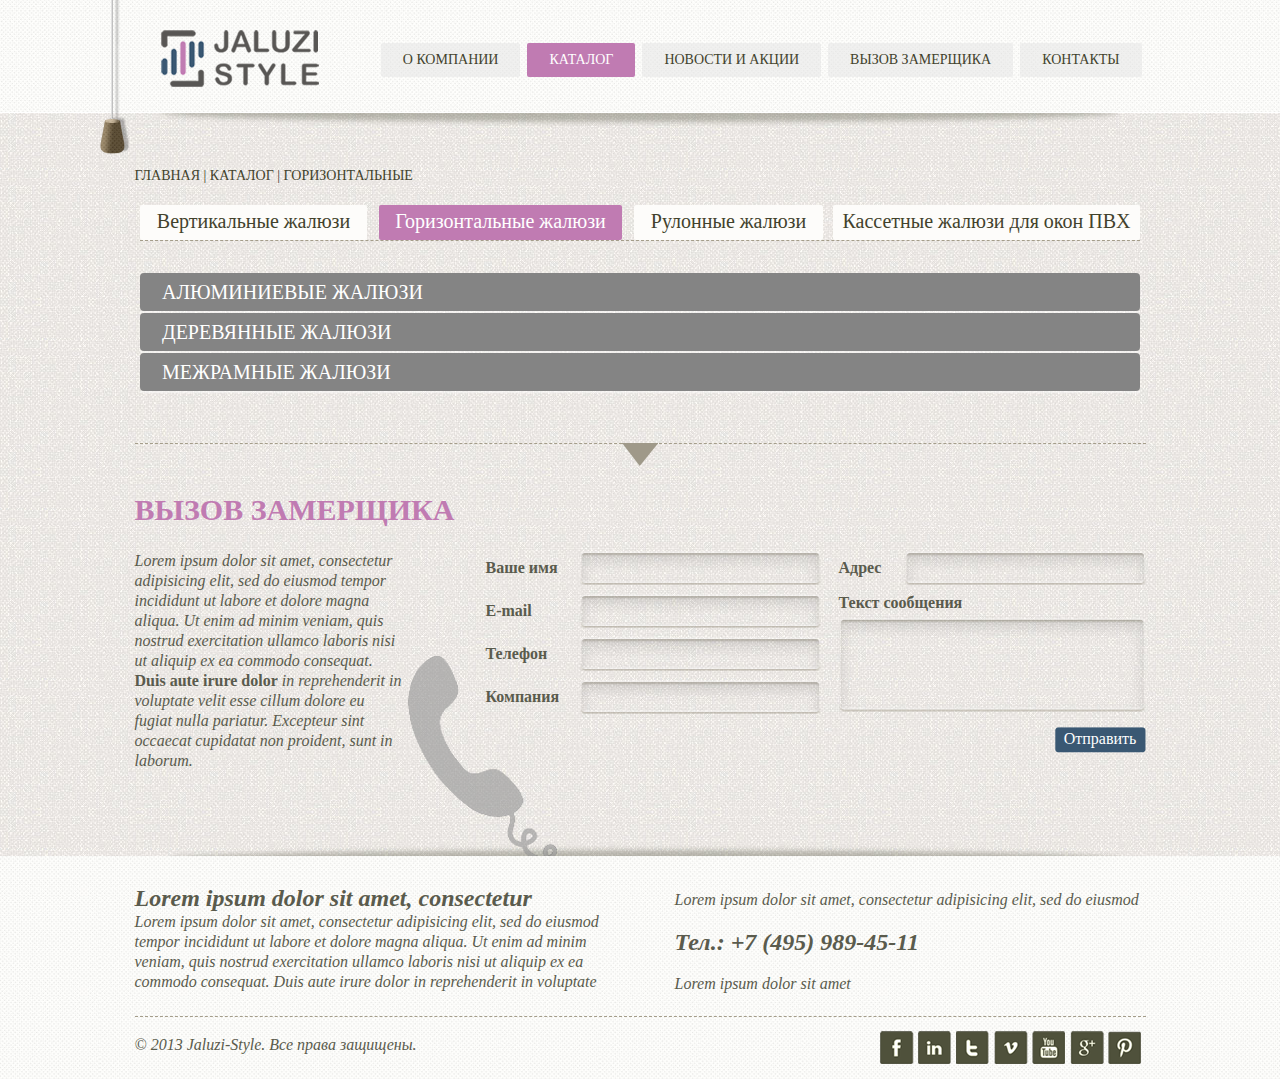
<file: docs/catalog/horizontal/index.html>
<!DOCTYPE html PUBLIC "-//W3C//DTD XHTML 1.0 Transitional//EN" "http://www.w3.org/TR/xhtml1/DTD/xhtml1-transitional.dtd">
<html xmlns="http://www.w3.org/1999/xhtml" xml:lang="en" lang="ru">
<head>
    <meta http-equiv="Content-Type" content="text/html; charset=UTF-8" />
    <meta name="description" content="" />
    <meta name="keywords" content="" />
    <title>Jaluzi-Style</title>
    <link href="../../css/styles.css" rel="stylesheet" type="text/css" />
</head>

<body>
<div id="wrap">
<a href="#" class="to-top"></a>
	<div class="top-side">
    	<div class="logo"><a href="/jstyle/"><img src="../../images/logo.png" alt="" /></a></div>
        <ul class='upm'><li ><a href='/jstyle/'>О компании</a></li>
		<li class='active'><a href='/jstyle/catalog/'>Каталог</a></li>
		<li ><a href='/jstyle/news-and-campaigns/'>Новости и Акции</a></li>
		<li ><a href='/jstyle/measurel/'>Вызов замерщика</a></li>
		<li ><a href='/jstyle/contacts/'>Контакты</a></li></ul>        <div class="clear"></div>
    </div>
    <div class="cont-box content">
        <div class="path"><a href="/jstyle/">ГЛАВНАЯ</a> | <a href="#">КАТАЛОГ</a> | Горизонтальные</div>
        <ul class="tabs">
            <li class="t1"><a href="/jstyle/catalog/vertical/" id="tpcat_1">Вертикальные жалюзи</a></li>
			<li class="t2 active"><a href="/jstyle/catalog/horizontal/" id="tpcat_2">Горизонтальные жалюзи</a></li>
			<li class="t3"><a href="/jstyle/catalog/rullons/" id="tpcat_3">Рулонные жалюзи</a></li>
			<li class="t4"><a href="/jstyle/catalog/kassettes-pvh/" id="tpcat_4">Кассетные жалюзи для окон ПВX</a></li>        </ul>
        <div class="clear"></div>
        <div class="tab-cont">
        	<div class="accordion" id="mid_lvl_1"><div class="parent"><div class="title">ТКАНЕВЫЕ ЖАЛЮЗИ</div>
                                 <div class="text">Lorem ipsum dolor sit amet, consectetur adipisicing elit, sed do eiusmod tempor incididunt ut labore et dolore magna aliqua. Ut enim ad minim veniam, quis nostrud exercitation ullamco laboris nisi ut aliquip ex ea commodo consequat. Duis aute irure dolor in reprehenderit in voluptate velit esse cillum dolore eu fugiat nulla pariatur. Excepteur sint occaecat cupidatat non proident, sunt in culpa qui officia deserunt mollit anim id laborum.<div class="wrap-slider"><span class="arr-left"></span>
                                 <span class="arr-right"></span><div class="posrel"><div class="w">
                                 <ul class="slider"><li><span class="for-img"><a href="/purple"><img src="../../images/gl_pic1.jpg" alt="" /></a></span><span class="name"><a href="#">Сиреневый</a></span></li><li><span class="for-img"><a href="/green"><img src="../../images/gl_pic2.jpg" alt="" /></a></span><span class="name"><a href="#">Зеленый</a></span></li><li><span class="for-img"><a href="/wheaten"><img src="../../images/gl_pic3.jpg" alt="" /></a></span><span class="name"><a href="#">Пшеничный</a></span></li><li><span class="for-img"><a href="/lightblue"><img src="../../images/gl_pic4.jpg" alt="" /></a></span><span class="name"><a href="#">Голубой</a></span></li><li><span class="for-img"><a href="/yellow"><img src="../../images/gl_pic5.jpg" alt="" /></a></span><span class="name"><a href="#">Желтый</a></span></li><li><span class="for-img"><a href="/mahogany"><img src="../../images/gl_pic6.jpg" alt="" /></a></span><span class="name"><a href="#">Махагон</a></span></li></ul>
                                 </div></div></div></div></div><div class="parent"><div class="title">АЛЛЮМИНЕВЫЕ ЖАЛЮЗИ</div>
                                 <div class="text">Lorem ipsum dolor sit amet, consectetur adipisicing elit, sed do eiusmod tempor incididunt ut labore et dolore magna aliqua. Ut enim ad minim veniam, quis nostrud exercitation ullamco laboris nisi ut aliquip ex ea commodo consequat. Duis aute irure dolor in reprehenderit in voluptate velit esse cillum dolore eu fugiat nulla pariatur. Excepteur sint occaecat cupidatat non proident, sunt in culpa qui officia deserunt mollit anim id laborum.<div class="wrap-slider"><span class="arr-left"></span>
                                 <span class="arr-right"></span><div class="posrel"><div class="w">
                                 <ul class="slider"><li><span class="for-img"><a href="/purple"><img src="../../images/gl_pic1.jpg" alt="" /></a></span><span class="name"><a href="#">Сиреневый</a></span></li><li><span class="for-img"><a href="/green"><img src="../../images/gl_pic2.jpg" alt="" /></a></span><span class="name"><a href="#">Зеленый</a></span></li><li><span class="for-img"><a href="/wheaten"><img src="../../images/gl_pic3.jpg" alt="" /></a></span><span class="name"><a href="#">Пшеничный</a></span></li><li><span class="for-img"><a href="/lightblue"><img src="../../images/gl_pic4.jpg" alt="" /></a></span><span class="name"><a href="#">Голубой</a></span></li><li><span class="for-img"><a href="/yellow"><img src="../../images/gl_pic5.jpg" alt="" /></a></span><span class="name"><a href="#">Желтый</a></span></li><li><span class="for-img"><a href="/mahogany"><img src="../../images/gl_pic6.jpg" alt="" /></a></span><span class="name"><a href="#">Махагон</a></span></li></ul>
                                 </div></div></div></div></div><div class="parent"><div class="title">ВЕРЕВОЧНЫЕ ЖАЛЮЗИ</div>
                                 <div class="text">Lorem ipsum dolor sit amet, consectetur adipisicing elit, sed do eiusmod tempor incididunt ut labore et dolore magna aliqua. Ut enim ad minim veniam, quis nostrud exercitation ullamco laboris nisi ut aliquip ex ea commodo consequat. Duis aute irure dolor in reprehenderit in voluptate velit esse cillum dolore eu fugiat nulla pariatur. Excepteur sint occaecat cupidatat non proident, sunt in culpa qui officia deserunt mollit anim id laborum.<div class="wrap-slider"><span class="arr-left"></span>
                                 <span class="arr-right"></span><div class="posrel"><div class="w">
                                 <ul class="slider"><li><span class="for-img"><a href="/purple"><img src="../../images/gl_pic1.jpg" alt="" /></a></span><span class="name"><a href="#">Сиреневый</a></span></li><li><span class="for-img"><a href="/green"><img src="../../images/gl_pic2.jpg" alt="" /></a></span><span class="name"><a href="#">Зеленый</a></span></li><li><span class="for-img"><a href="/wheaten"><img src="../../images/gl_pic3.jpg" alt="" /></a></span><span class="name"><a href="#">Пшеничный</a></span></li><li><span class="for-img"><a href="/lightblue"><img src="../../images/gl_pic4.jpg" alt="" /></a></span><span class="name"><a href="#">Голубой</a></span></li><li><span class="for-img"><a href="/yellow"><img src="../../images/gl_pic5.jpg" alt="" /></a></span><span class="name"><a href="#">Желтый</a></span></li><li><span class="for-img"><a href="/mahogany"><img src="../../images/gl_pic6.jpg" alt="" /></a></span><span class="name"><a href="#">Махагон</a></span></li></ul>
                                 </div></div></div></div></div><div class="parent"><div class="title">МУЛЬТИФАКТУРНЫЕ ЖАЛЮЗИ</div>
                                 <div class="text">Lorem ipsum dolor sit amet, consectetur adipisicing elit, sed do eiusmod tempor incididunt ut labore et dolore magna aliqua. Ut enim ad minim veniam, quis nostrud exercitation ullamco laboris nisi ut aliquip ex ea commodo consequat. Duis aute irure dolor in reprehenderit in voluptate velit esse cillum dolore eu fugiat nulla pariatur. Excepteur sint occaecat cupidatat non proident, sunt in culpa qui officia deserunt mollit anim id laborum.<div class="wrap-slider"><span class="arr-left"></span>
                                 <span class="arr-right"></span><div class="posrel"><div class="w">
                                 <ul class="slider"><li><span class="for-img"><a href="/purple"><img src="../../images/gl_pic1.jpg" alt="" /></a></span><span class="name"><a href="#">Сиреневый</a></span></li><li><span class="for-img"><a href="/green"><img src="../../images/gl_pic2.jpg" alt="" /></a></span><span class="name"><a href="#">Зеленый</a></span></li><li><span class="for-img"><a href="/wheaten"><img src="../../images/gl_pic3.jpg" alt="" /></a></span><span class="name"><a href="#">Пшеничный</a></span></li><li><span class="for-img"><a href="/lightblue"><img src="../../images/gl_pic4.jpg" alt="" /></a></span><span class="name"><a href="#">Голубой</a></span></li><li><span class="for-img"><a href="/yellow"><img src="../../images/gl_pic5.jpg" alt="" /></a></span><span class="name"><a href="#">Желтый</a></span></li><li><span class="for-img"><a href="/mahogany"><img src="../../images/gl_pic6.jpg" alt="" /></a></span><span class="name"><a href="#">Махагон</a></span></li></ul>
                                 </div></div></div></div></div></div><div class="accordion active" id="mid_lvl_2"><div class="parent"><div class="title">Алюминиевые ЖАЛЮЗИ</div>
                                 <div class="text">Lorem ipsum dolor sit amet, consectetur adipisicing elit, sed do eiusmod tempor incididunt ut labore et dolore magna aliqua. Ut enim ad minim veniam, quis nostrud exercitation ullamco laboris nisi ut aliquip ex ea commodo consequat. Duis aute irure dolor in reprehenderit in voluptate velit esse cillum dolore eu fugiat nulla pariatur. Excepteur sint occaecat cupidatat non proident, sunt in culpa qui officia deserunt mollit anim id laborum.<div class="wrap-slider"><span class="arr-left"></span>
                                 <span class="arr-right"></span><div class="posrel"><div class="w">
                                 <ul class="slider"><li><span class="for-img"><a href="/purple"><img src="../../images/gl_pic1.jpg" alt="" /></a></span><span class="name"><a href="#">Сиреневый</a></span></li><li><span class="for-img"><a href="/green"><img src="../../images/gl_pic2.jpg" alt="" /></a></span><span class="name"><a href="#">Зеленый</a></span></li><li><span class="for-img"><a href="/wheaten"><img src="../../images/gl_pic3.jpg" alt="" /></a></span><span class="name"><a href="#">Пшеничный</a></span></li><li><span class="for-img"><a href="/lightblue"><img src="../../images/gl_pic4.jpg" alt="" /></a></span><span class="name"><a href="#">Голубой</a></span></li><li><span class="for-img"><a href="/yellow"><img src="../../images/gl_pic5.jpg" alt="" /></a></span><span class="name"><a href="#">Желтый</a></span></li><li><span class="for-img"><a href="/mahogany"><img src="../../images/gl_pic6.jpg" alt="" /></a></span><span class="name"><a href="#">Махагон</a></span></li></ul>
                                 </div></div></div></div></div><div class="parent"><div class="title">Деревянные ЖАЛЮЗИ</div>
                                 <div class="text">Lorem ipsum dolor sit amet, consectetur adipisicing elit, sed do eiusmod tempor incididunt ut labore et dolore magna aliqua. Ut enim ad minim veniam, quis nostrud exercitation ullamco laboris nisi ut aliquip ex ea commodo consequat. Duis aute irure dolor in reprehenderit in voluptate velit esse cillum dolore eu fugiat nulla pariatur. Excepteur sint occaecat cupidatat non proident, sunt in culpa qui officia deserunt mollit anim id laborum.<div class="wrap-slider"><span class="arr-left"></span>
                                 <span class="arr-right"></span><div class="posrel"><div class="w">
                                 <ul class="slider"><li><span class="for-img"><a href="/purple"><img src="../../images/gl_pic1.jpg" alt="" /></a></span><span class="name"><a href="#">Сиреневый</a></span></li><li><span class="for-img"><a href="/green"><img src="../../images/gl_pic2.jpg" alt="" /></a></span><span class="name"><a href="#">Зеленый</a></span></li><li><span class="for-img"><a href="/wheaten"><img src="../../images/gl_pic3.jpg" alt="" /></a></span><span class="name"><a href="#">Пшеничный</a></span></li><li><span class="for-img"><a href="/lightblue"><img src="../../images/gl_pic4.jpg" alt="" /></a></span><span class="name"><a href="#">Голубой</a></span></li><li><span class="for-img"><a href="/yellow"><img src="../../images/gl_pic5.jpg" alt="" /></a></span><span class="name"><a href="#">Желтый</a></span></li><li><span class="for-img"><a href="/mahogany"><img src="../../images/gl_pic6.jpg" alt="" /></a></span><span class="name"><a href="#">Махагон</a></span></li></ul>
                                 </div></div></div></div></div><div class="parent"><div class="title">Межрамные ЖАЛЮЗИ</div>
                                 <div class="text">Lorem ipsum dolor sit amet, consectetur adipisicing elit, sed do eiusmod tempor incididunt ut labore et dolore magna aliqua. Ut enim ad minim veniam, quis nostrud exercitation ullamco laboris nisi ut aliquip ex ea commodo consequat. Duis aute irure dolor in reprehenderit in voluptate velit esse cillum dolore eu fugiat nulla pariatur. Excepteur sint occaecat cupidatat non proident, sunt in culpa qui officia deserunt mollit anim id laborum.<div class="wrap-slider"><span class="arr-left"></span>
                                 <span class="arr-right"></span><div class="posrel"><div class="w">
                                 <ul class="slider"><li><span class="for-img"><a href="/purple"><img src="../../images/gl_pic1.jpg" alt="" /></a></span><span class="name"><a href="#">Сиреневый</a></span></li><li><span class="for-img"><a href="/green"><img src="../../images/gl_pic2.jpg" alt="" /></a></span><span class="name"><a href="#">Зеленый</a></span></li><li><span class="for-img"><a href="/wheaten"><img src="../../images/gl_pic3.jpg" alt="" /></a></span><span class="name"><a href="#">Пшеничный</a></span></li><li><span class="for-img"><a href="/lightblue"><img src="../../images/gl_pic4.jpg" alt="" /></a></span><span class="name"><a href="#">Голубой</a></span></li><li><span class="for-img"><a href="/yellow"><img src="../../images/gl_pic5.jpg" alt="" /></a></span><span class="name"><a href="#">Желтый</a></span></li><li><span class="for-img"><a href="/mahogany"><img src="../../images/gl_pic6.jpg" alt="" /></a></span><span class="name"><a href="#">Махагон</a></span></li></ul>
                                 </div></div></div></div></div></div><div class="accordion" id="mid_lvl_3"><div class="parent"><div class="title">Горизонтальные (Isolite)</div>
                                 <div class="text">Lorem ipsum dolor sit amet, consectetur adipisicing elit, sed do eiusmod tempor incididunt ut labore et dolore magna aliqua. Ut enim ad minim veniam, quis nostrud exercitation ullamco laboris nisi ut aliquip ex ea commodo consequat. Duis aute irure dolor in reprehenderit in voluptate velit esse cillum dolore eu fugiat nulla pariatur. Excepteur sint occaecat cupidatat non proident, sunt in culpa qui officia deserunt mollit anim id laborum.<div class="wrap-slider"><span class="arr-left"></span>
                                 <span class="arr-right"></span><div class="posrel"><div class="w">
                                 <ul class="slider"><li><span class="for-img"><a href="/purple"><img src="../../images/gl_pic1.jpg" alt="" /></a></span><span class="name"><a href="#">Сиреневый</a></span></li><li><span class="for-img"><a href="/green"><img src="../../images/gl_pic2.jpg" alt="" /></a></span><span class="name"><a href="#">Зеленый</a></span></li><li><span class="for-img"><a href="/wheaten"><img src="../../images/gl_pic3.jpg" alt="" /></a></span><span class="name"><a href="#">Пшеничный</a></span></li><li><span class="for-img"><a href="/lightblue"><img src="../../images/gl_pic4.jpg" alt="" /></a></span><span class="name"><a href="#">Голубой</a></span></li><li><span class="for-img"><a href="/yellow"><img src="../../images/gl_pic5.jpg" alt="" /></a></span><span class="name"><a href="#">Желтый</a></span></li><li><span class="for-img"><a href="/mahogany"><img src="../../images/gl_pic6.jpg" alt="" /></a></span><span class="name"><a href="#">Махагон</a></span></li></ul>
                                 </div></div></div></div></div><div class="parent"><div class="title">Рулонные (UNI)</div>
                                 <div class="text">Lorem ipsum dolor sit amet, consectetur adipisicing elit, sed do eiusmod tempor incididunt ut labore et dolore magna aliqua. Ut enim ad minim veniam, quis nostrud exercitation ullamco laboris nisi ut aliquip ex ea commodo consequat. Duis aute irure dolor in reprehenderit in voluptate velit esse cillum dolore eu fugiat nulla pariatur. Excepteur sint occaecat cupidatat non proident, sunt in culpa qui officia deserunt mollit anim id laborum.<div class="wrap-slider"><span class="arr-left"></span>
                                 <span class="arr-right"></span><div class="posrel"><div class="w">
                                 <ul class="slider"><li><span class="for-img"><a href="/purple"><img src="../../images/gl_pic1.jpg" alt="" /></a></span><span class="name"><a href="#">Сиреневый</a></span></li><li><span class="for-img"><a href="/green"><img src="../../images/gl_pic2.jpg" alt="" /></a></span><span class="name"><a href="#">Зеленый</a></span></li><li><span class="for-img"><a href="/wheaten"><img src="../../images/gl_pic3.jpg" alt="" /></a></span><span class="name"><a href="#">Пшеничный</a></span></li><li><span class="for-img"><a href="/lightblue"><img src="../../images/gl_pic4.jpg" alt="" /></a></span><span class="name"><a href="#">Голубой</a></span></li><li><span class="for-img"><a href="/yellow"><img src="../../images/gl_pic5.jpg" alt="" /></a></span><span class="name"><a href="#">Желтый</a></span></li><li><span class="for-img"><a href="/mahogany"><img src="../../images/gl_pic6.jpg" alt="" /></a></span><span class="name"><a href="#">Махагон</a></span></li></ul>
                                 </div></div></div></div></div></div><div class="accordion" id="mid_lvl_4"><div class="parent"><div class="title">Рольшторы</div><div class="text">
                            Lorem ipsum dolor sit amet, consectetur adipisicing elit, sed do eiusmod tempor incididunt ut labore et dolore magna aliqua. Ut enim ad minim veniam, quis nostrud exercitation ullamco laboris nisi ut aliquip ex ea commodo consequat. Duis aute irure dolor in reprehenderit in voluptate velit esse cillum dolore eu fugiat nulla pariatur. Excepteur sint occaecat cupidatat non proident, sunt in culpa qui officia deserunt mollit anim id laborum.<div class="wrap-slider"><span class="arr-left"></span>
                            <span class="arr-right"></span><div class="posrel"><div class="w">
                            <ul class="slider"><li><span class="for-img"><a href="/purple"><img src="../../images/gl_pic1.jpg" alt="" /></a></span><span class="name"><a href="#">Сиреневый</a></span></li><li><span class="for-img"><a href="/green"><img src="../../images/gl_pic2.jpg" alt="" /></a></span><span class="name"><a href="#">Зеленый</a></span></li><li><span class="for-img"><a href="/wheaten"><img src="../../images/gl_pic3.jpg" alt="" /></a></span><span class="name"><a href="#">Пшеничный</a></span></li><li><span class="for-img"><a href="/lightblue"><img src="../../images/gl_pic4.jpg" alt="" /></a></span><span class="name"><a href="#">Голубой</a></span></li><li><span class="for-img"><a href="/yellow"><img src="../../images/gl_pic5.jpg" alt="" /></a></span><span class="name"><a href="#">Желтый</a></span></li><li><span class="for-img"><a href="/mahogany"><img src="../../images/gl_pic6.jpg" alt="" /></a></span><span class="name"><a href="#">Махагон</a></span></li></ul>
                            </div></div></div></div></div></div>        </div>
        <div class="sep"><a id="anchor2" href="#"></a></div>
        <div class="top-blocks1 top-blocks4">
        	<div class="title">ВЫЗОВ ЗАМЕРЩИКА</div>
            <div class="bot-form">
            	<div class="text">
                	Lorem ipsum dolor sit amet, consectetur adipisicing elit, sed do eiusmod tempor incididunt ut labore et dolore magna aliqua. Ut enim ad minim veniam, quis nostrud exercitation ullamco laboris nisi ut aliquip ex ea commodo consequat. <strong>Duis aute irure dolor</strong> in reprehenderit in voluptate velit esse cillum dolore eu fugiat nulla pariatur. Excepteur sint occaecat cupidatat non proident, sunt in  laborum.
                </div>
                <form method="post">
                	<span class="left">
                    	<span class="field-title">Ваше имя</span>
                        <input type="text" value="" id="name" name="name" />
                        <span class="field-title">E-mail</span>
                        <input type="text" value="" id="email" name="email" />
                        <span class="field-title">Телефон</span>
                        <input type="text" value="" id="phone" name="phone" />
                        <span class="field-title">Компания</span>
                        <input type="text" value="" id="company" name="company" />
                        <br clear="all" />
                    </span>
                    <span class="left right">
                    	<span class="field-title">Адрес</span>
                        <input type="text" value="" id="address" name="address" />
                        <span class="field-title field-title-text">Текст сообщения</span>
                        <textarea id="text" name="text"></textarea>
                        <input type="submit" id="measurel-call" value="Отправить" />
                        <br clear="all" />
                    </span>
                <div class="clear"></div>
                </form>
            <div class="clear"></div>
            </div>
        <div class="clear"></div>
        </div>         <div class="clear"></div>
    </div>
<div class="f-blank"></div>
</div>
<div class="wrap-footer">
	<div id="footer">
    	<div class="png-bg"></div>
        <div class="blocks-top-wrap">
            <div class="block1">
            	<div class="title">Lorem ipsum dolor sit amet, consectetur</div>
                Lorem ipsum dolor sit amet, consectetur adipisicing elit, sed do eiusmod tempor incididunt ut labore et dolore magna aliqua. Ut enim ad minim veniam, quis nostrud exercitation ullamco laboris nisi ut aliquip ex ea commodo consequat. Duis aute irure dolor in reprehenderit in voluptate
            </div>
            <div class="block2">
            	Lorem ipsum dolor sit amet, consectetur adipisicing elit, sed do eiusmod
                <span>Тел.: +7 (495) 989-45-11</span>
                Lorem ipsum dolor sit amet 
            </div>        <div class="clear"></div>
        </div>
        <div class="copyright">&copy; 2013 Jaluzi-Style. Все права защищены.</div>
        <div class="soc">
            <a href="facebook.com" class="s1"></a><a href="instagrann.com" class="s2"></a><a href="twitter.com" class="s3"></a><a href="viber.com" class="s4"></a><a href="youtube.com" class="s5"></a><a href="google.com" class="s6"></a><a href="pinterest.com" class="s7"></a>        </div>
        <div class="clear"></div>
    </div>
</div>
<script type="text/javascript" src="../../js/jquery-1.6.4.min.js"></script>
<script type="text/javascript" src="../../js/jquery.scrollTo-min.js"></script>
<script type="text/javascript" src="../../js/slider_l.js"></script>
<script type="text/javascript" src="../../js/accordion.js"></script>
<script type="text/javascript" src="../../js/measurel.js"></script>
<script type="text/javascript">
    $(document).ready(function() {
        $('a.to-top').click(function(e) {
            e.preventDefault();
            $('html, body').animate({
                'scrollTop' : 0
            }, 400);
        });
        $('.sep a').click(function(e) {
            e.preventDefault();
            str = $(this).attr('id');
            jQuery.scrollTo("#"+str, 500);
        });
    });
</script>
</body>

</html>
</file>
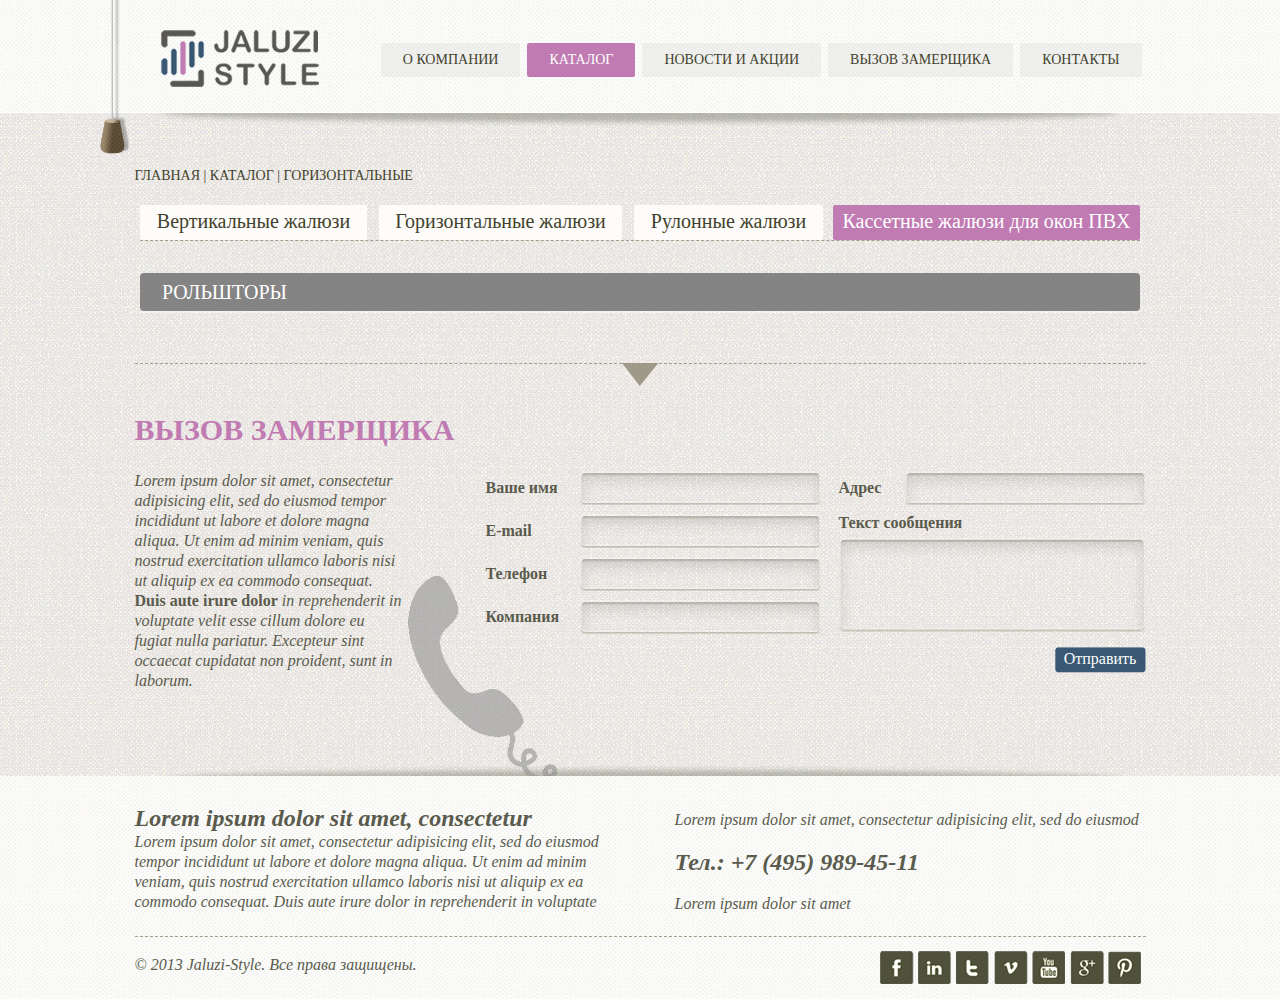
<file: docs/catalog/kassettes-pvh/index.html>
<!DOCTYPE html PUBLIC "-//W3C//DTD XHTML 1.0 Transitional//EN" "http://www.w3.org/TR/xhtml1/DTD/xhtml1-transitional.dtd">
<html xmlns="http://www.w3.org/1999/xhtml" xml:lang="en" lang="ru">
<head>
    <meta http-equiv="Content-Type" content="text/html; charset=UTF-8" />
    <meta name="description" content="" />
    <meta name="keywords" content="" />
    <title>Jaluzi-Style</title>
    <link href="../../css/styles.css" rel="stylesheet" type="text/css" />
</head>

<body>
<div id="wrap">
<a href="#" class="to-top"></a>
	<div class="top-side">
    	<div class="logo"><a href="/jstyle/"><img src="../../images/logo.png" alt="" /></a></div>
        <ul class='upm'><li ><a href='/jstyle/'>О компании</a></li>
		<li class='active'><a href='/jstyle/catalog/'>Каталог</a></li>
		<li ><a href='/jstyle/news-and-campaigns/'>Новости и Акции</a></li>
		<li ><a href='/jstyle/measurel/'>Вызов замерщика</a></li>
		<li ><a href='/jstyle/contacts/'>Контакты</a></li></ul>        <div class="clear"></div>
    </div>
    <div class="cont-box content">
        <div class="path"><a href="/jstyle/">ГЛАВНАЯ</a> | <a href="#">КАТАЛОГ</a> | Горизонтальные</div>
        <ul class="tabs">
            <li class="t1"><a href="/jstyle/catalog/vertical/" id="tpcat_1">Вертикальные жалюзи</a></li>
			<li class="t2"><a href="/jstyle/catalog/horizontal/" id="tpcat_2">Горизонтальные жалюзи</a></li>
			<li class="t3"><a href="/jstyle/catalog/rullons/" id="tpcat_3">Рулонные жалюзи</a></li>
			<li class="t4 active"><a href="/jstyle/catalog/kassettes-pvh/" id="tpcat_4">Кассетные жалюзи для окон ПВX</a></li>        </ul>
        <div class="clear"></div>
        <div class="tab-cont">
        	<div class="accordion" id="mid_lvl_1"><div class="parent"><div class="title">ТКАНЕВЫЕ ЖАЛЮЗИ</div>
                                 <div class="text">Lorem ipsum dolor sit amet, consectetur adipisicing elit, sed do eiusmod tempor incididunt ut labore et dolore magna aliqua. Ut enim ad minim veniam, quis nostrud exercitation ullamco laboris nisi ut aliquip ex ea commodo consequat. Duis aute irure dolor in reprehenderit in voluptate velit esse cillum dolore eu fugiat nulla pariatur. Excepteur sint occaecat cupidatat non proident, sunt in culpa qui officia deserunt mollit anim id laborum.<div class="wrap-slider"><span class="arr-left"></span>
                                 <span class="arr-right"></span><div class="posrel"><div class="w">
                                 <ul class="slider"><li><span class="for-img"><a href="/purple"><img src="../../images/gl_pic1.jpg" alt="" /></a></span><span class="name"><a href="#">Сиреневый</a></span></li><li><span class="for-img"><a href="/green"><img src="../../images/gl_pic2.jpg" alt="" /></a></span><span class="name"><a href="#">Зеленый</a></span></li><li><span class="for-img"><a href="/wheaten"><img src="../../images/gl_pic3.jpg" alt="" /></a></span><span class="name"><a href="#">Пшеничный</a></span></li><li><span class="for-img"><a href="/lightblue"><img src="../../images/gl_pic4.jpg" alt="" /></a></span><span class="name"><a href="#">Голубой</a></span></li><li><span class="for-img"><a href="/yellow"><img src="../../images/gl_pic5.jpg" alt="" /></a></span><span class="name"><a href="#">Желтый</a></span></li><li><span class="for-img"><a href="/mahogany"><img src="../../images/gl_pic6.jpg" alt="" /></a></span><span class="name"><a href="#">Махагон</a></span></li></ul>
                                 </div></div></div></div></div><div class="parent"><div class="title">АЛЛЮМИНЕВЫЕ ЖАЛЮЗИ</div>
                                 <div class="text">Lorem ipsum dolor sit amet, consectetur adipisicing elit, sed do eiusmod tempor incididunt ut labore et dolore magna aliqua. Ut enim ad minim veniam, quis nostrud exercitation ullamco laboris nisi ut aliquip ex ea commodo consequat. Duis aute irure dolor in reprehenderit in voluptate velit esse cillum dolore eu fugiat nulla pariatur. Excepteur sint occaecat cupidatat non proident, sunt in culpa qui officia deserunt mollit anim id laborum.<div class="wrap-slider"><span class="arr-left"></span>
                                 <span class="arr-right"></span><div class="posrel"><div class="w">
                                 <ul class="slider"><li><span class="for-img"><a href="/purple"><img src="../../images/gl_pic1.jpg" alt="" /></a></span><span class="name"><a href="#">Сиреневый</a></span></li><li><span class="for-img"><a href="/green"><img src="../../images/gl_pic2.jpg" alt="" /></a></span><span class="name"><a href="#">Зеленый</a></span></li><li><span class="for-img"><a href="/wheaten"><img src="../../images/gl_pic3.jpg" alt="" /></a></span><span class="name"><a href="#">Пшеничный</a></span></li><li><span class="for-img"><a href="/lightblue"><img src="../../images/gl_pic4.jpg" alt="" /></a></span><span class="name"><a href="#">Голубой</a></span></li><li><span class="for-img"><a href="/yellow"><img src="../../images/gl_pic5.jpg" alt="" /></a></span><span class="name"><a href="#">Желтый</a></span></li><li><span class="for-img"><a href="/mahogany"><img src="../../images/gl_pic6.jpg" alt="" /></a></span><span class="name"><a href="#">Махагон</a></span></li></ul>
                                 </div></div></div></div></div><div class="parent"><div class="title">ВЕРЕВОЧНЫЕ ЖАЛЮЗИ</div>
                                 <div class="text">Lorem ipsum dolor sit amet, consectetur adipisicing elit, sed do eiusmod tempor incididunt ut labore et dolore magna aliqua. Ut enim ad minim veniam, quis nostrud exercitation ullamco laboris nisi ut aliquip ex ea commodo consequat. Duis aute irure dolor in reprehenderit in voluptate velit esse cillum dolore eu fugiat nulla pariatur. Excepteur sint occaecat cupidatat non proident, sunt in culpa qui officia deserunt mollit anim id laborum.<div class="wrap-slider"><span class="arr-left"></span>
                                 <span class="arr-right"></span><div class="posrel"><div class="w">
                                 <ul class="slider"><li><span class="for-img"><a href="/purple"><img src="../../images/gl_pic1.jpg" alt="" /></a></span><span class="name"><a href="#">Сиреневый</a></span></li><li><span class="for-img"><a href="/green"><img src="../../images/gl_pic2.jpg" alt="" /></a></span><span class="name"><a href="#">Зеленый</a></span></li><li><span class="for-img"><a href="/wheaten"><img src="../../images/gl_pic3.jpg" alt="" /></a></span><span class="name"><a href="#">Пшеничный</a></span></li><li><span class="for-img"><a href="/lightblue"><img src="../../images/gl_pic4.jpg" alt="" /></a></span><span class="name"><a href="#">Голубой</a></span></li><li><span class="for-img"><a href="/yellow"><img src="../../images/gl_pic5.jpg" alt="" /></a></span><span class="name"><a href="#">Желтый</a></span></li><li><span class="for-img"><a href="/mahogany"><img src="../../images/gl_pic6.jpg" alt="" /></a></span><span class="name"><a href="#">Махагон</a></span></li></ul>
                                 </div></div></div></div></div><div class="parent"><div class="title">МУЛЬТИФАКТУРНЫЕ ЖАЛЮЗИ</div>
                                 <div class="text">Lorem ipsum dolor sit amet, consectetur adipisicing elit, sed do eiusmod tempor incididunt ut labore et dolore magna aliqua. Ut enim ad minim veniam, quis nostrud exercitation ullamco laboris nisi ut aliquip ex ea commodo consequat. Duis aute irure dolor in reprehenderit in voluptate velit esse cillum dolore eu fugiat nulla pariatur. Excepteur sint occaecat cupidatat non proident, sunt in culpa qui officia deserunt mollit anim id laborum.<div class="wrap-slider"><span class="arr-left"></span>
                                 <span class="arr-right"></span><div class="posrel"><div class="w">
                                 <ul class="slider"><li><span class="for-img"><a href="/purple"><img src="../../images/gl_pic1.jpg" alt="" /></a></span><span class="name"><a href="#">Сиреневый</a></span></li><li><span class="for-img"><a href="/green"><img src="../../images/gl_pic2.jpg" alt="" /></a></span><span class="name"><a href="#">Зеленый</a></span></li><li><span class="for-img"><a href="/wheaten"><img src="../../images/gl_pic3.jpg" alt="" /></a></span><span class="name"><a href="#">Пшеничный</a></span></li><li><span class="for-img"><a href="/lightblue"><img src="../../images/gl_pic4.jpg" alt="" /></a></span><span class="name"><a href="#">Голубой</a></span></li><li><span class="for-img"><a href="/yellow"><img src="../../images/gl_pic5.jpg" alt="" /></a></span><span class="name"><a href="#">Желтый</a></span></li><li><span class="for-img"><a href="/mahogany"><img src="../../images/gl_pic6.jpg" alt="" /></a></span><span class="name"><a href="#">Махагон</a></span></li></ul>
                                 </div></div></div></div></div></div><div class="accordion" id="mid_lvl_2"><div class="parent"><div class="title">Алюминиевые ЖАЛЮЗИ</div>
                                 <div class="text">Lorem ipsum dolor sit amet, consectetur adipisicing elit, sed do eiusmod tempor incididunt ut labore et dolore magna aliqua. Ut enim ad minim veniam, quis nostrud exercitation ullamco laboris nisi ut aliquip ex ea commodo consequat. Duis aute irure dolor in reprehenderit in voluptate velit esse cillum dolore eu fugiat nulla pariatur. Excepteur sint occaecat cupidatat non proident, sunt in culpa qui officia deserunt mollit anim id laborum.<div class="wrap-slider"><span class="arr-left"></span>
                                 <span class="arr-right"></span><div class="posrel"><div class="w">
                                 <ul class="slider"><li><span class="for-img"><a href="/purple"><img src="../../images/gl_pic1.jpg" alt="" /></a></span><span class="name"><a href="#">Сиреневый</a></span></li><li><span class="for-img"><a href="/green"><img src="../../images/gl_pic2.jpg" alt="" /></a></span><span class="name"><a href="#">Зеленый</a></span></li><li><span class="for-img"><a href="/wheaten"><img src="../../images/gl_pic3.jpg" alt="" /></a></span><span class="name"><a href="#">Пшеничный</a></span></li><li><span class="for-img"><a href="/lightblue"><img src="../../images/gl_pic4.jpg" alt="" /></a></span><span class="name"><a href="#">Голубой</a></span></li><li><span class="for-img"><a href="/yellow"><img src="../../images/gl_pic5.jpg" alt="" /></a></span><span class="name"><a href="#">Желтый</a></span></li><li><span class="for-img"><a href="/mahogany"><img src="../../images/gl_pic6.jpg" alt="" /></a></span><span class="name"><a href="#">Махагон</a></span></li></ul>
                                 </div></div></div></div></div><div class="parent"><div class="title">Деревянные ЖАЛЮЗИ</div>
                                 <div class="text">Lorem ipsum dolor sit amet, consectetur adipisicing elit, sed do eiusmod tempor incididunt ut labore et dolore magna aliqua. Ut enim ad minim veniam, quis nostrud exercitation ullamco laboris nisi ut aliquip ex ea commodo consequat. Duis aute irure dolor in reprehenderit in voluptate velit esse cillum dolore eu fugiat nulla pariatur. Excepteur sint occaecat cupidatat non proident, sunt in culpa qui officia deserunt mollit anim id laborum.<div class="wrap-slider"><span class="arr-left"></span>
                                 <span class="arr-right"></span><div class="posrel"><div class="w">
                                 <ul class="slider"><li><span class="for-img"><a href="/purple"><img src="../../images/gl_pic1.jpg" alt="" /></a></span><span class="name"><a href="#">Сиреневый</a></span></li><li><span class="for-img"><a href="/green"><img src="../../images/gl_pic2.jpg" alt="" /></a></span><span class="name"><a href="#">Зеленый</a></span></li><li><span class="for-img"><a href="/wheaten"><img src="../../images/gl_pic3.jpg" alt="" /></a></span><span class="name"><a href="#">Пшеничный</a></span></li><li><span class="for-img"><a href="/lightblue"><img src="../../images/gl_pic4.jpg" alt="" /></a></span><span class="name"><a href="#">Голубой</a></span></li><li><span class="for-img"><a href="/yellow"><img src="../../images/gl_pic5.jpg" alt="" /></a></span><span class="name"><a href="#">Желтый</a></span></li><li><span class="for-img"><a href="/mahogany"><img src="../../images/gl_pic6.jpg" alt="" /></a></span><span class="name"><a href="#">Махагон</a></span></li></ul>
                                 </div></div></div></div></div><div class="parent"><div class="title">Межрамные ЖАЛЮЗИ</div>
                                 <div class="text">Lorem ipsum dolor sit amet, consectetur adipisicing elit, sed do eiusmod tempor incididunt ut labore et dolore magna aliqua. Ut enim ad minim veniam, quis nostrud exercitation ullamco laboris nisi ut aliquip ex ea commodo consequat. Duis aute irure dolor in reprehenderit in voluptate velit esse cillum dolore eu fugiat nulla pariatur. Excepteur sint occaecat cupidatat non proident, sunt in culpa qui officia deserunt mollit anim id laborum.<div class="wrap-slider"><span class="arr-left"></span>
                                 <span class="arr-right"></span><div class="posrel"><div class="w">
                                 <ul class="slider"><li><span class="for-img"><a href="/purple"><img src="../../images/gl_pic1.jpg" alt="" /></a></span><span class="name"><a href="#">Сиреневый</a></span></li><li><span class="for-img"><a href="/green"><img src="../../images/gl_pic2.jpg" alt="" /></a></span><span class="name"><a href="#">Зеленый</a></span></li><li><span class="for-img"><a href="/wheaten"><img src="../../images/gl_pic3.jpg" alt="" /></a></span><span class="name"><a href="#">Пшеничный</a></span></li><li><span class="for-img"><a href="/lightblue"><img src="../../images/gl_pic4.jpg" alt="" /></a></span><span class="name"><a href="#">Голубой</a></span></li><li><span class="for-img"><a href="/yellow"><img src="../../images/gl_pic5.jpg" alt="" /></a></span><span class="name"><a href="#">Желтый</a></span></li><li><span class="for-img"><a href="/mahogany"><img src="../../images/gl_pic6.jpg" alt="" /></a></span><span class="name"><a href="#">Махагон</a></span></li></ul>
                                 </div></div></div></div></div></div><div class="accordion" id="mid_lvl_3"><div class="parent"><div class="title">Горизонтальные (Isolite)</div>
                                 <div class="text">Lorem ipsum dolor sit amet, consectetur adipisicing elit, sed do eiusmod tempor incididunt ut labore et dolore magna aliqua. Ut enim ad minim veniam, quis nostrud exercitation ullamco laboris nisi ut aliquip ex ea commodo consequat. Duis aute irure dolor in reprehenderit in voluptate velit esse cillum dolore eu fugiat nulla pariatur. Excepteur sint occaecat cupidatat non proident, sunt in culpa qui officia deserunt mollit anim id laborum.<div class="wrap-slider"><span class="arr-left"></span>
                                 <span class="arr-right"></span><div class="posrel"><div class="w">
                                 <ul class="slider"><li><span class="for-img"><a href="/purple"><img src="../../images/gl_pic1.jpg" alt="" /></a></span><span class="name"><a href="#">Сиреневый</a></span></li><li><span class="for-img"><a href="/green"><img src="../../images/gl_pic2.jpg" alt="" /></a></span><span class="name"><a href="#">Зеленый</a></span></li><li><span class="for-img"><a href="/wheaten"><img src="../../images/gl_pic3.jpg" alt="" /></a></span><span class="name"><a href="#">Пшеничный</a></span></li><li><span class="for-img"><a href="/lightblue"><img src="../../images/gl_pic4.jpg" alt="" /></a></span><span class="name"><a href="#">Голубой</a></span></li><li><span class="for-img"><a href="/yellow"><img src="../../images/gl_pic5.jpg" alt="" /></a></span><span class="name"><a href="#">Желтый</a></span></li><li><span class="for-img"><a href="/mahogany"><img src="../../images/gl_pic6.jpg" alt="" /></a></span><span class="name"><a href="#">Махагон</a></span></li></ul>
                                 </div></div></div></div></div><div class="parent"><div class="title">Рулонные (UNI)</div>
                                 <div class="text">Lorem ipsum dolor sit amet, consectetur adipisicing elit, sed do eiusmod tempor incididunt ut labore et dolore magna aliqua. Ut enim ad minim veniam, quis nostrud exercitation ullamco laboris nisi ut aliquip ex ea commodo consequat. Duis aute irure dolor in reprehenderit in voluptate velit esse cillum dolore eu fugiat nulla pariatur. Excepteur sint occaecat cupidatat non proident, sunt in culpa qui officia deserunt mollit anim id laborum.<div class="wrap-slider"><span class="arr-left"></span>
                                 <span class="arr-right"></span><div class="posrel"><div class="w">
                                 <ul class="slider"><li><span class="for-img"><a href="/purple"><img src="../../images/gl_pic1.jpg" alt="" /></a></span><span class="name"><a href="#">Сиреневый</a></span></li><li><span class="for-img"><a href="/green"><img src="../../images/gl_pic2.jpg" alt="" /></a></span><span class="name"><a href="#">Зеленый</a></span></li><li><span class="for-img"><a href="/wheaten"><img src="../../images/gl_pic3.jpg" alt="" /></a></span><span class="name"><a href="#">Пшеничный</a></span></li><li><span class="for-img"><a href="/lightblue"><img src="../../images/gl_pic4.jpg" alt="" /></a></span><span class="name"><a href="#">Голубой</a></span></li><li><span class="for-img"><a href="/yellow"><img src="../../images/gl_pic5.jpg" alt="" /></a></span><span class="name"><a href="#">Желтый</a></span></li><li><span class="for-img"><a href="/mahogany"><img src="../../images/gl_pic6.jpg" alt="" /></a></span><span class="name"><a href="#">Махагон</a></span></li></ul>
                                 </div></div></div></div></div></div><div class="accordion active" id="mid_lvl_4"><div class="parent"><div class="title">Рольшторы</div><div class="text">
                            Lorem ipsum dolor sit amet, consectetur adipisicing elit, sed do eiusmod tempor incididunt ut labore et dolore magna aliqua. Ut enim ad minim veniam, quis nostrud exercitation ullamco laboris nisi ut aliquip ex ea commodo consequat. Duis aute irure dolor in reprehenderit in voluptate velit esse cillum dolore eu fugiat nulla pariatur. Excepteur sint occaecat cupidatat non proident, sunt in culpa qui officia deserunt mollit anim id laborum.<div class="wrap-slider"><span class="arr-left"></span>
                            <span class="arr-right"></span><div class="posrel"><div class="w">
                            <ul class="slider"><li><span class="for-img"><a href="/purple"><img src="../../images/gl_pic1.jpg" alt="" /></a></span><span class="name"><a href="#">Сиреневый</a></span></li><li><span class="for-img"><a href="/green"><img src="../../images/gl_pic2.jpg" alt="" /></a></span><span class="name"><a href="#">Зеленый</a></span></li><li><span class="for-img"><a href="/wheaten"><img src="../../images/gl_pic3.jpg" alt="" /></a></span><span class="name"><a href="#">Пшеничный</a></span></li><li><span class="for-img"><a href="/lightblue"><img src="../../images/gl_pic4.jpg" alt="" /></a></span><span class="name"><a href="#">Голубой</a></span></li><li><span class="for-img"><a href="/yellow"><img src="../../images/gl_pic5.jpg" alt="" /></a></span><span class="name"><a href="#">Желтый</a></span></li><li><span class="for-img"><a href="/mahogany"><img src="../../images/gl_pic6.jpg" alt="" /></a></span><span class="name"><a href="#">Махагон</a></span></li></ul>
                            </div></div></div></div></div></div>        </div>
        <div class="sep"><a id="anchor2" href="#"></a></div>
        <div class="top-blocks1 top-blocks4">
        	<div class="title">ВЫЗОВ ЗАМЕРЩИКА</div>
            <div class="bot-form">
            	<div class="text">
                	Lorem ipsum dolor sit amet, consectetur adipisicing elit, sed do eiusmod tempor incididunt ut labore et dolore magna aliqua. Ut enim ad minim veniam, quis nostrud exercitation ullamco laboris nisi ut aliquip ex ea commodo consequat. <strong>Duis aute irure dolor</strong> in reprehenderit in voluptate velit esse cillum dolore eu fugiat nulla pariatur. Excepteur sint occaecat cupidatat non proident, sunt in  laborum.
                </div>
                <form method="post">
                	<span class="left">
                    	<span class="field-title">Ваше имя</span>
                        <input type="text" value="" id="name" name="name" />
                        <span class="field-title">E-mail</span>
                        <input type="text" value="" id="email" name="email" />
                        <span class="field-title">Телефон</span>
                        <input type="text" value="" id="phone" name="phone" />
                        <span class="field-title">Компания</span>
                        <input type="text" value="" id="company" name="company" />
                        <br clear="all" />
                    </span>
                    <span class="left right">
                    	<span class="field-title">Адрес</span>
                        <input type="text" value="" id="address" name="address" />
                        <span class="field-title field-title-text">Текст сообщения</span>
                        <textarea id="text" name="text"></textarea>
                        <input type="submit" id="measurel-call" value="Отправить" />
                        <br clear="all" />
                    </span>
                <div class="clear"></div>
                </form>
            <div class="clear"></div>
            </div>
        <div class="clear"></div>
        </div>         <div class="clear"></div>
    </div>
<div class="f-blank"></div>
</div>
<div class="wrap-footer">
	<div id="footer">
    	<div class="png-bg"></div>
        <div class="blocks-top-wrap">
            <div class="block1">
            	<div class="title">Lorem ipsum dolor sit amet, consectetur</div>
                Lorem ipsum dolor sit amet, consectetur adipisicing elit, sed do eiusmod tempor incididunt ut labore et dolore magna aliqua. Ut enim ad minim veniam, quis nostrud exercitation ullamco laboris nisi ut aliquip ex ea commodo consequat. Duis aute irure dolor in reprehenderit in voluptate
            </div>
            <div class="block2">
            	Lorem ipsum dolor sit amet, consectetur adipisicing elit, sed do eiusmod
                <span>Тел.: +7 (495) 989-45-11</span>
                Lorem ipsum dolor sit amet 
            </div>        <div class="clear"></div>
        </div>
        <div class="copyright">&copy; 2013 Jaluzi-Style. Все права защищены.</div>
        <div class="soc">
            <a href="facebook.com" class="s1"></a><a href="instagrann.com" class="s2"></a><a href="twitter.com" class="s3"></a><a href="viber.com" class="s4"></a><a href="youtube.com" class="s5"></a><a href="google.com" class="s6"></a><a href="pinterest.com" class="s7"></a>        </div>
        <div class="clear"></div>
    </div>
</div>
<script type="text/javascript" src="../../js/jquery-1.6.4.min.js"></script>
<script type="text/javascript" src="../../js/jquery.scrollTo-min.js"></script>
<script type="text/javascript" src="../../js/slider_l.js"></script>
<script type="text/javascript" src="../../js/accordion.js"></script>
<script type="text/javascript" src="../../js/measurel.js"></script>
<script type="text/javascript">
    $(document).ready(function() {
        $('a.to-top').click(function(e) {
            e.preventDefault();
            $('html, body').animate({
                'scrollTop' : 0
            }, 400);
        });
        $('.sep a').click(function(e) {
            e.preventDefault();
            str = $(this).attr('id');
            jQuery.scrollTo("#"+str, 500);
        });
    });
</script>
</body>

</html>
</file>
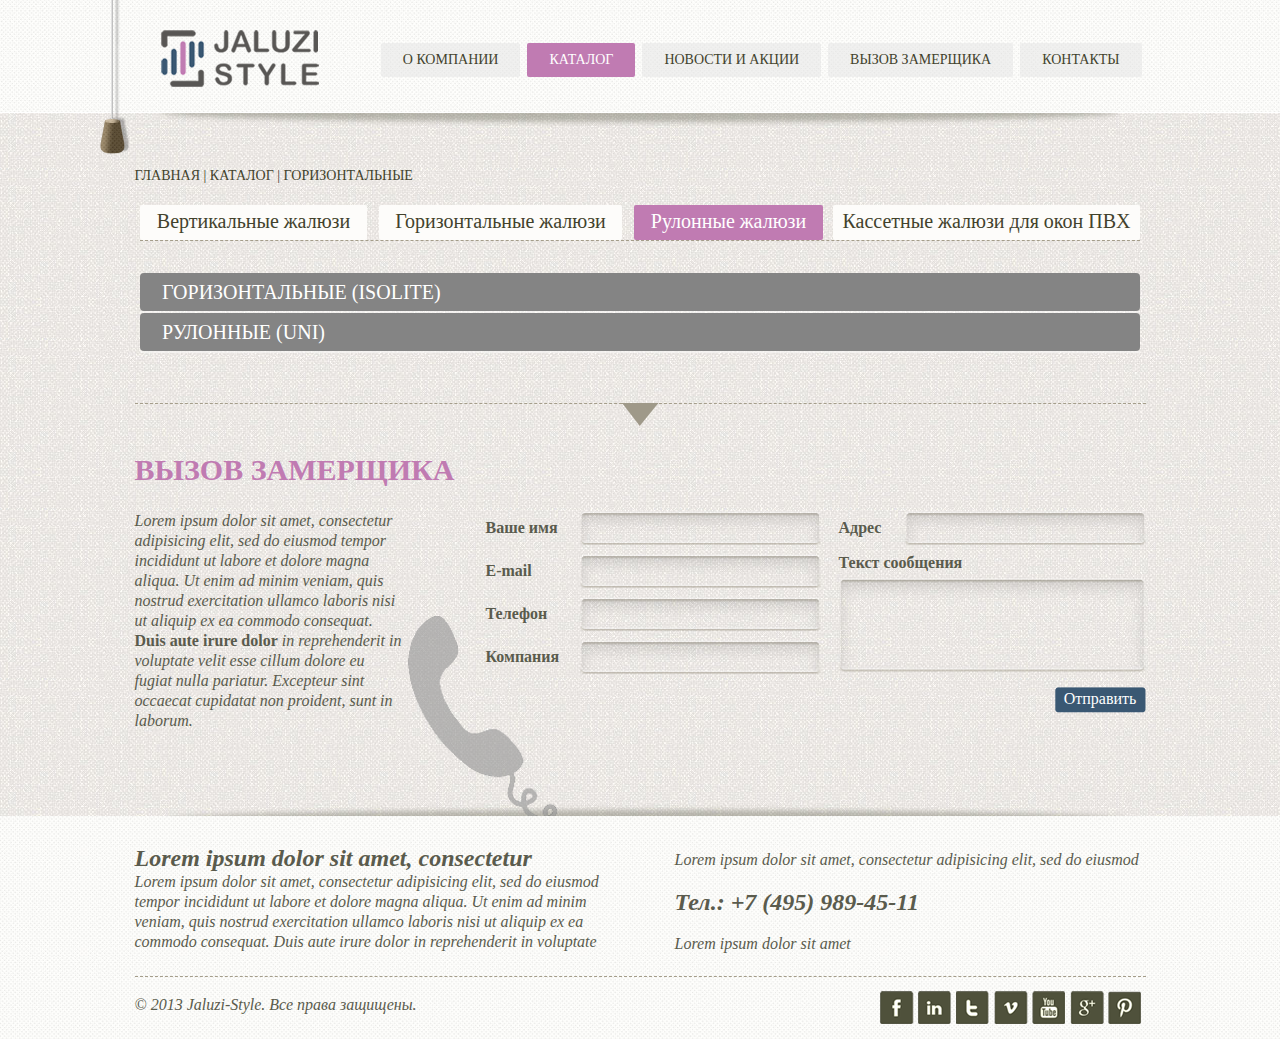
<file: docs/catalog/rullons/index.html>
<!DOCTYPE html PUBLIC "-//W3C//DTD XHTML 1.0 Transitional//EN" "http://www.w3.org/TR/xhtml1/DTD/xhtml1-transitional.dtd">
<html xmlns="http://www.w3.org/1999/xhtml" xml:lang="en" lang="ru">
<head>
    <meta http-equiv="Content-Type" content="text/html; charset=UTF-8" />
    <meta name="description" content="" />
    <meta name="keywords" content="" />
    <title>Jaluzi-Style</title>
    <link href="../../css/styles.css" rel="stylesheet" type="text/css" />
</head>

<body>
<div id="wrap">
<a href="#" class="to-top"></a>
	<div class="top-side">
    	<div class="logo"><a href="/jstyle/"><img src="../../images/logo.png" alt="" /></a></div>
        <ul class='upm'><li ><a href='/jstyle/'>О компании</a></li>
		<li class='active'><a href='/jstyle/catalog/'>Каталог</a></li>
		<li ><a href='/jstyle/news-and-campaigns/'>Новости и Акции</a></li>
		<li ><a href='/jstyle/measurel/'>Вызов замерщика</a></li>
		<li ><a href='/jstyle/contacts/'>Контакты</a></li></ul>        <div class="clear"></div>
    </div>
    <div class="cont-box content">
        <div class="path"><a href="/jstyle/">ГЛАВНАЯ</a> | <a href="#">КАТАЛОГ</a> | Горизонтальные</div>
        <ul class="tabs">
            <li class="t1"><a href="/jstyle/catalog/vertical/" id="tpcat_1">Вертикальные жалюзи</a></li>
			<li class="t2 "><a href="/jstyle/catalog/horizontal/" id="tpcat_2">Горизонтальные жалюзи</a></li>
			<li class="t3 active"><a href="/jstyle/catalog/rullons/" id="tpcat_3">Рулонные жалюзи</a></li>
			<li class="t4"><a href="/jstyle/catalog/kassettes-pvh/" id="tpcat_4">Кассетные жалюзи для окон ПВX</a></li>        </ul>
        <div class="clear"></div>
        <div class="tab-cont">
        	<div class="accordion" id="mid_lvl_1"><div class="parent"><div class="title">ТКАНЕВЫЕ ЖАЛЮЗИ</div>
                                 <div class="text">Lorem ipsum dolor sit amet, consectetur adipisicing elit, sed do eiusmod tempor incididunt ut labore et dolore magna aliqua. Ut enim ad minim veniam, quis nostrud exercitation ullamco laboris nisi ut aliquip ex ea commodo consequat. Duis aute irure dolor in reprehenderit in voluptate velit esse cillum dolore eu fugiat nulla pariatur. Excepteur sint occaecat cupidatat non proident, sunt in culpa qui officia deserunt mollit anim id laborum.<div class="wrap-slider"><span class="arr-left"></span>
                                 <span class="arr-right"></span><div class="posrel"><div class="w">
                                 <ul class="slider"><li><span class="for-img"><a href="/purple"><img src="../../images/gl_pic1.jpg" alt="" /></a></span><span class="name"><a href="#">Сиреневый</a></span></li><li><span class="for-img"><a href="/green"><img src="../../images/gl_pic2.jpg" alt="" /></a></span><span class="name"><a href="#">Зеленый</a></span></li><li><span class="for-img"><a href="/wheaten"><img src="../../images/gl_pic3.jpg" alt="" /></a></span><span class="name"><a href="#">Пшеничный</a></span></li><li><span class="for-img"><a href="/lightblue"><img src="../../images/gl_pic4.jpg" alt="" /></a></span><span class="name"><a href="#">Голубой</a></span></li><li><span class="for-img"><a href="/yellow"><img src="../../images/gl_pic5.jpg" alt="" /></a></span><span class="name"><a href="#">Желтый</a></span></li><li><span class="for-img"><a href="/mahogany"><img src="../../images/gl_pic6.jpg" alt="" /></a></span><span class="name"><a href="#">Махагон</a></span></li></ul>
                                 </div></div></div></div></div><div class="parent"><div class="title">АЛЛЮМИНЕВЫЕ ЖАЛЮЗИ</div>
                                 <div class="text">Lorem ipsum dolor sit amet, consectetur adipisicing elit, sed do eiusmod tempor incididunt ut labore et dolore magna aliqua. Ut enim ad minim veniam, quis nostrud exercitation ullamco laboris nisi ut aliquip ex ea commodo consequat. Duis aute irure dolor in reprehenderit in voluptate velit esse cillum dolore eu fugiat nulla pariatur. Excepteur sint occaecat cupidatat non proident, sunt in culpa qui officia deserunt mollit anim id laborum.<div class="wrap-slider"><span class="arr-left"></span>
                                 <span class="arr-right"></span><div class="posrel"><div class="w">
                                 <ul class="slider"><li><span class="for-img"><a href="/purple"><img src="../../images/gl_pic1.jpg" alt="" /></a></span><span class="name"><a href="#">Сиреневый</a></span></li><li><span class="for-img"><a href="/green"><img src="../../images/gl_pic2.jpg" alt="" /></a></span><span class="name"><a href="#">Зеленый</a></span></li><li><span class="for-img"><a href="/wheaten"><img src="../../images/gl_pic3.jpg" alt="" /></a></span><span class="name"><a href="#">Пшеничный</a></span></li><li><span class="for-img"><a href="/lightblue"><img src="../../images/gl_pic4.jpg" alt="" /></a></span><span class="name"><a href="#">Голубой</a></span></li><li><span class="for-img"><a href="/yellow"><img src="../../images/gl_pic5.jpg" alt="" /></a></span><span class="name"><a href="#">Желтый</a></span></li><li><span class="for-img"><a href="/mahogany"><img src="../../images/gl_pic6.jpg" alt="" /></a></span><span class="name"><a href="#">Махагон</a></span></li></ul>
                                 </div></div></div></div></div><div class="parent"><div class="title">ВЕРЕВОЧНЫЕ ЖАЛЮЗИ</div>
                                 <div class="text">Lorem ipsum dolor sit amet, consectetur adipisicing elit, sed do eiusmod tempor incididunt ut labore et dolore magna aliqua. Ut enim ad minim veniam, quis nostrud exercitation ullamco laboris nisi ut aliquip ex ea commodo consequat. Duis aute irure dolor in reprehenderit in voluptate velit esse cillum dolore eu fugiat nulla pariatur. Excepteur sint occaecat cupidatat non proident, sunt in culpa qui officia deserunt mollit anim id laborum.<div class="wrap-slider"><span class="arr-left"></span>
                                 <span class="arr-right"></span><div class="posrel"><div class="w">
                                 <ul class="slider"><li><span class="for-img"><a href="/purple"><img src="../../images/gl_pic1.jpg" alt="" /></a></span><span class="name"><a href="#">Сиреневый</a></span></li><li><span class="for-img"><a href="/green"><img src="../../images/gl_pic2.jpg" alt="" /></a></span><span class="name"><a href="#">Зеленый</a></span></li><li><span class="for-img"><a href="/wheaten"><img src="../../images/gl_pic3.jpg" alt="" /></a></span><span class="name"><a href="#">Пшеничный</a></span></li><li><span class="for-img"><a href="/lightblue"><img src="../../images/gl_pic4.jpg" alt="" /></a></span><span class="name"><a href="#">Голубой</a></span></li><li><span class="for-img"><a href="/yellow"><img src="../../images/gl_pic5.jpg" alt="" /></a></span><span class="name"><a href="#">Желтый</a></span></li><li><span class="for-img"><a href="/mahogany"><img src="../../images/gl_pic6.jpg" alt="" /></a></span><span class="name"><a href="#">Махагон</a></span></li></ul>
                                 </div></div></div></div></div><div class="parent"><div class="title">МУЛЬТИФАКТУРНЫЕ ЖАЛЮЗИ</div>
                                 <div class="text">Lorem ipsum dolor sit amet, consectetur adipisicing elit, sed do eiusmod tempor incididunt ut labore et dolore magna aliqua. Ut enim ad minim veniam, quis nostrud exercitation ullamco laboris nisi ut aliquip ex ea commodo consequat. Duis aute irure dolor in reprehenderit in voluptate velit esse cillum dolore eu fugiat nulla pariatur. Excepteur sint occaecat cupidatat non proident, sunt in culpa qui officia deserunt mollit anim id laborum.<div class="wrap-slider"><span class="arr-left"></span>
                                 <span class="arr-right"></span><div class="posrel"><div class="w">
                                 <ul class="slider"><li><span class="for-img"><a href="/purple"><img src="../../images/gl_pic1.jpg" alt="" /></a></span><span class="name"><a href="#">Сиреневый</a></span></li><li><span class="for-img"><a href="/green"><img src="../../images/gl_pic2.jpg" alt="" /></a></span><span class="name"><a href="#">Зеленый</a></span></li><li><span class="for-img"><a href="/wheaten"><img src="../../images/gl_pic3.jpg" alt="" /></a></span><span class="name"><a href="#">Пшеничный</a></span></li><li><span class="for-img"><a href="/lightblue"><img src="../../images/gl_pic4.jpg" alt="" /></a></span><span class="name"><a href="#">Голубой</a></span></li><li><span class="for-img"><a href="/yellow"><img src="../../images/gl_pic5.jpg" alt="" /></a></span><span class="name"><a href="#">Желтый</a></span></li><li><span class="for-img"><a href="/mahogany"><img src="../../images/gl_pic6.jpg" alt="" /></a></span><span class="name"><a href="#">Махагон</a></span></li></ul>
                                 </div></div></div></div></div></div><div class="accordion" id="mid_lvl_2"><div class="parent"><div class="title">Алюминиевые ЖАЛЮЗИ</div>
                                 <div class="text">Lorem ipsum dolor sit amet, consectetur adipisicing elit, sed do eiusmod tempor incididunt ut labore et dolore magna aliqua. Ut enim ad minim veniam, quis nostrud exercitation ullamco laboris nisi ut aliquip ex ea commodo consequat. Duis aute irure dolor in reprehenderit in voluptate velit esse cillum dolore eu fugiat nulla pariatur. Excepteur sint occaecat cupidatat non proident, sunt in culpa qui officia deserunt mollit anim id laborum.<div class="wrap-slider"><span class="arr-left"></span>
                                 <span class="arr-right"></span><div class="posrel"><div class="w">
                                 <ul class="slider"><li><span class="for-img"><a href="/purple"><img src="../../images/gl_pic1.jpg" alt="" /></a></span><span class="name"><a href="#">Сиреневый</a></span></li><li><span class="for-img"><a href="/green"><img src="../../images/gl_pic2.jpg" alt="" /></a></span><span class="name"><a href="#">Зеленый</a></span></li><li><span class="for-img"><a href="/wheaten"><img src="../../images/gl_pic3.jpg" alt="" /></a></span><span class="name"><a href="#">Пшеничный</a></span></li><li><span class="for-img"><a href="/lightblue"><img src="../../images/gl_pic4.jpg" alt="" /></a></span><span class="name"><a href="#">Голубой</a></span></li><li><span class="for-img"><a href="/yellow"><img src="../../images/gl_pic5.jpg" alt="" /></a></span><span class="name"><a href="#">Желтый</a></span></li><li><span class="for-img"><a href="/mahogany"><img src="../../images/gl_pic6.jpg" alt="" /></a></span><span class="name"><a href="#">Махагон</a></span></li></ul>
                                 </div></div></div></div></div><div class="parent"><div class="title">Деревянные ЖАЛЮЗИ</div>
                                 <div class="text">Lorem ipsum dolor sit amet, consectetur adipisicing elit, sed do eiusmod tempor incididunt ut labore et dolore magna aliqua. Ut enim ad minim veniam, quis nostrud exercitation ullamco laboris nisi ut aliquip ex ea commodo consequat. Duis aute irure dolor in reprehenderit in voluptate velit esse cillum dolore eu fugiat nulla pariatur. Excepteur sint occaecat cupidatat non proident, sunt in culpa qui officia deserunt mollit anim id laborum.<div class="wrap-slider"><span class="arr-left"></span>
                                 <span class="arr-right"></span><div class="posrel"><div class="w">
                                 <ul class="slider"><li><span class="for-img"><a href="/purple"><img src="../../images/gl_pic1.jpg" alt="" /></a></span><span class="name"><a href="#">Сиреневый</a></span></li><li><span class="for-img"><a href="/green"><img src="../../images/gl_pic2.jpg" alt="" /></a></span><span class="name"><a href="#">Зеленый</a></span></li><li><span class="for-img"><a href="/wheaten"><img src="../../images/gl_pic3.jpg" alt="" /></a></span><span class="name"><a href="#">Пшеничный</a></span></li><li><span class="for-img"><a href="/lightblue"><img src="../../images/gl_pic4.jpg" alt="" /></a></span><span class="name"><a href="#">Голубой</a></span></li><li><span class="for-img"><a href="/yellow"><img src="../../images/gl_pic5.jpg" alt="" /></a></span><span class="name"><a href="#">Желтый</a></span></li><li><span class="for-img"><a href="/mahogany"><img src="../../images/gl_pic6.jpg" alt="" /></a></span><span class="name"><a href="#">Махагон</a></span></li></ul>
                                 </div></div></div></div></div><div class="parent"><div class="title">Межрамные ЖАЛЮЗИ</div>
                                 <div class="text">Lorem ipsum dolor sit amet, consectetur adipisicing elit, sed do eiusmod tempor incididunt ut labore et dolore magna aliqua. Ut enim ad minim veniam, quis nostrud exercitation ullamco laboris nisi ut aliquip ex ea commodo consequat. Duis aute irure dolor in reprehenderit in voluptate velit esse cillum dolore eu fugiat nulla pariatur. Excepteur sint occaecat cupidatat non proident, sunt in culpa qui officia deserunt mollit anim id laborum.<div class="wrap-slider"><span class="arr-left"></span>
                                 <span class="arr-right"></span><div class="posrel"><div class="w">
                                 <ul class="slider"><li><span class="for-img"><a href="/purple"><img src="../../images/gl_pic1.jpg" alt="" /></a></span><span class="name"><a href="#">Сиреневый</a></span></li><li><span class="for-img"><a href="/green"><img src="../../images/gl_pic2.jpg" alt="" /></a></span><span class="name"><a href="#">Зеленый</a></span></li><li><span class="for-img"><a href="/wheaten"><img src="../../images/gl_pic3.jpg" alt="" /></a></span><span class="name"><a href="#">Пшеничный</a></span></li><li><span class="for-img"><a href="/lightblue"><img src="../../images/gl_pic4.jpg" alt="" /></a></span><span class="name"><a href="#">Голубой</a></span></li><li><span class="for-img"><a href="/yellow"><img src="../../images/gl_pic5.jpg" alt="" /></a></span><span class="name"><a href="#">Желтый</a></span></li><li><span class="for-img"><a href="/mahogany"><img src="../../images/gl_pic6.jpg" alt="" /></a></span><span class="name"><a href="#">Махагон</a></span></li></ul>
                                 </div></div></div></div></div></div><div class="accordion active" id="mid_lvl_3"><div class="parent"><div class="title">Горизонтальные (Isolite)</div>
                                 <div class="text">Lorem ipsum dolor sit amet, consectetur adipisicing elit, sed do eiusmod tempor incididunt ut labore et dolore magna aliqua. Ut enim ad minim veniam, quis nostrud exercitation ullamco laboris nisi ut aliquip ex ea commodo consequat. Duis aute irure dolor in reprehenderit in voluptate velit esse cillum dolore eu fugiat nulla pariatur. Excepteur sint occaecat cupidatat non proident, sunt in culpa qui officia deserunt mollit anim id laborum.<div class="wrap-slider"><span class="arr-left"></span>
                                 <span class="arr-right"></span><div class="posrel"><div class="w">
                                 <ul class="slider"><li><span class="for-img"><a href="/purple"><img src="../../images/gl_pic1.jpg" alt="" /></a></span><span class="name"><a href="#">Сиреневый</a></span></li><li><span class="for-img"><a href="/green"><img src="../../images/gl_pic2.jpg" alt="" /></a></span><span class="name"><a href="#">Зеленый</a></span></li><li><span class="for-img"><a href="/wheaten"><img src="../../images/gl_pic3.jpg" alt="" /></a></span><span class="name"><a href="#">Пшеничный</a></span></li><li><span class="for-img"><a href="/lightblue"><img src="../../images/gl_pic4.jpg" alt="" /></a></span><span class="name"><a href="#">Голубой</a></span></li><li><span class="for-img"><a href="/yellow"><img src="../../images/gl_pic5.jpg" alt="" /></a></span><span class="name"><a href="#">Желтый</a></span></li><li><span class="for-img"><a href="/mahogany"><img src="../../images/gl_pic6.jpg" alt="" /></a></span><span class="name"><a href="#">Махагон</a></span></li></ul>
                                 </div></div></div></div></div><div class="parent"><div class="title">Рулонные (UNI)</div>
                                 <div class="text">Lorem ipsum dolor sit amet, consectetur adipisicing elit, sed do eiusmod tempor incididunt ut labore et dolore magna aliqua. Ut enim ad minim veniam, quis nostrud exercitation ullamco laboris nisi ut aliquip ex ea commodo consequat. Duis aute irure dolor in reprehenderit in voluptate velit esse cillum dolore eu fugiat nulla pariatur. Excepteur sint occaecat cupidatat non proident, sunt in culpa qui officia deserunt mollit anim id laborum.<div class="wrap-slider"><span class="arr-left"></span>
                                 <span class="arr-right"></span><div class="posrel"><div class="w">
                                 <ul class="slider"><li><span class="for-img"><a href="/purple"><img src="../../images/gl_pic1.jpg" alt="" /></a></span><span class="name"><a href="#">Сиреневый</a></span></li><li><span class="for-img"><a href="/green"><img src="../../images/gl_pic2.jpg" alt="" /></a></span><span class="name"><a href="#">Зеленый</a></span></li><li><span class="for-img"><a href="/wheaten"><img src="../../images/gl_pic3.jpg" alt="" /></a></span><span class="name"><a href="#">Пшеничный</a></span></li><li><span class="for-img"><a href="/lightblue"><img src="../../images/gl_pic4.jpg" alt="" /></a></span><span class="name"><a href="#">Голубой</a></span></li><li><span class="for-img"><a href="/yellow"><img src="../../images/gl_pic5.jpg" alt="" /></a></span><span class="name"><a href="#">Желтый</a></span></li><li><span class="for-img"><a href="/mahogany"><img src="../../images/gl_pic6.jpg" alt="" /></a></span><span class="name"><a href="#">Махагон</a></span></li></ul>
                                 </div></div></div></div></div></div><div class="accordion" id="mid_lvl_4"><div class="parent"><div class="title">Рольшторы</div><div class="text">
                            Lorem ipsum dolor sit amet, consectetur adipisicing elit, sed do eiusmod tempor incididunt ut labore et dolore magna aliqua. Ut enim ad minim veniam, quis nostrud exercitation ullamco laboris nisi ut aliquip ex ea commodo consequat. Duis aute irure dolor in reprehenderit in voluptate velit esse cillum dolore eu fugiat nulla pariatur. Excepteur sint occaecat cupidatat non proident, sunt in culpa qui officia deserunt mollit anim id laborum.<div class="wrap-slider"><span class="arr-left"></span>
                            <span class="arr-right"></span><div class="posrel"><div class="w">
                            <ul class="slider"><li><span class="for-img"><a href="/purple"><img src="../../images/gl_pic1.jpg" alt="" /></a></span><span class="name"><a href="#">Сиреневый</a></span></li><li><span class="for-img"><a href="/green"><img src="../../images/gl_pic2.jpg" alt="" /></a></span><span class="name"><a href="#">Зеленый</a></span></li><li><span class="for-img"><a href="/wheaten"><img src="../../images/gl_pic3.jpg" alt="" /></a></span><span class="name"><a href="#">Пшеничный</a></span></li><li><span class="for-img"><a href="/lightblue"><img src="../../images/gl_pic4.jpg" alt="" /></a></span><span class="name"><a href="#">Голубой</a></span></li><li><span class="for-img"><a href="/yellow"><img src="../../images/gl_pic5.jpg" alt="" /></a></span><span class="name"><a href="#">Желтый</a></span></li><li><span class="for-img"><a href="/mahogany"><img src="../../images/gl_pic6.jpg" alt="" /></a></span><span class="name"><a href="#">Махагон</a></span></li></ul>
                            </div></div></div></div></div></div>        </div>
        <div class="sep"><a id="anchor2" href="#"></a></div>
        <div class="top-blocks1 top-blocks4">
        	<div class="title">ВЫЗОВ ЗАМЕРЩИКА</div>
            <div class="bot-form">
            	<div class="text">
                	Lorem ipsum dolor sit amet, consectetur adipisicing elit, sed do eiusmod tempor incididunt ut labore et dolore magna aliqua. Ut enim ad minim veniam, quis nostrud exercitation ullamco laboris nisi ut aliquip ex ea commodo consequat. <strong>Duis aute irure dolor</strong> in reprehenderit in voluptate velit esse cillum dolore eu fugiat nulla pariatur. Excepteur sint occaecat cupidatat non proident, sunt in  laborum.
                </div>
                <form method="post">
                	<span class="left">
                    	<span class="field-title">Ваше имя</span>
                        <input type="text" value="" id="name" name="name" />
                        <span class="field-title">E-mail</span>
                        <input type="text" value="" id="email" name="email" />
                        <span class="field-title">Телефон</span>
                        <input type="text" value="" id="phone" name="phone" />
                        <span class="field-title">Компания</span>
                        <input type="text" value="" id="company" name="company" />
                        <br clear="all" />
                    </span>
                    <span class="left right">
                    	<span class="field-title">Адрес</span>
                        <input type="text" value="" id="address" name="address" />
                        <span class="field-title field-title-text">Текст сообщения</span>
                        <textarea id="text" name="text"></textarea>
                        <input type="submit" id="measurel-call" value="Отправить" />
                        <br clear="all" />
                    </span>
                <div class="clear"></div>
                </form>
            <div class="clear"></div>
            </div>
        <div class="clear"></div>
        </div>         <div class="clear"></div>
    </div>
<div class="f-blank"></div>
</div>
<div class="wrap-footer">
	<div id="footer">
    	<div class="png-bg"></div>
        <div class="blocks-top-wrap">
            <div class="block1">
            	<div class="title">Lorem ipsum dolor sit amet, consectetur</div>
                Lorem ipsum dolor sit amet, consectetur adipisicing elit, sed do eiusmod tempor incididunt ut labore et dolore magna aliqua. Ut enim ad minim veniam, quis nostrud exercitation ullamco laboris nisi ut aliquip ex ea commodo consequat. Duis aute irure dolor in reprehenderit in voluptate
            </div>
            <div class="block2">
            	Lorem ipsum dolor sit amet, consectetur adipisicing elit, sed do eiusmod
                <span>Тел.: +7 (495) 989-45-11</span>
                Lorem ipsum dolor sit amet 
            </div>        <div class="clear"></div>
        </div>
        <div class="copyright">&copy; 2013 Jaluzi-Style. Все права защищены.</div>
        <div class="soc">
            <a href="facebook.com" class="s1"></a><a href="instagrann.com" class="s2"></a><a href="twitter.com" class="s3"></a><a href="viber.com" class="s4"></a><a href="youtube.com" class="s5"></a><a href="google.com" class="s6"></a><a href="pinterest.com" class="s7"></a>        </div>
        <div class="clear"></div>
    </div>
</div>
<script type="text/javascript" src="../../js/jquery-1.6.4.min.js"></script>
<script type="text/javascript" src="../../js/jquery.scrollTo-min.js"></script>
<script type="text/javascript" src="../../js/slider_l.js"></script>
<script type="text/javascript" src="../../js/accordion.js"></script>
<script type="text/javascript" src="../../js/measurel.js"></script>
<script type="text/javascript">
    $(document).ready(function() {
        $('a.to-top').click(function(e) {
            e.preventDefault();
            $('html, body').animate({
                'scrollTop' : 0
            }, 400);
        });
        $('.sep a').click(function(e) {
            e.preventDefault();
            str = $(this).attr('id');
            jQuery.scrollTo("#"+str, 500);
        });
    });
</script>
</body>

</html>
</file>
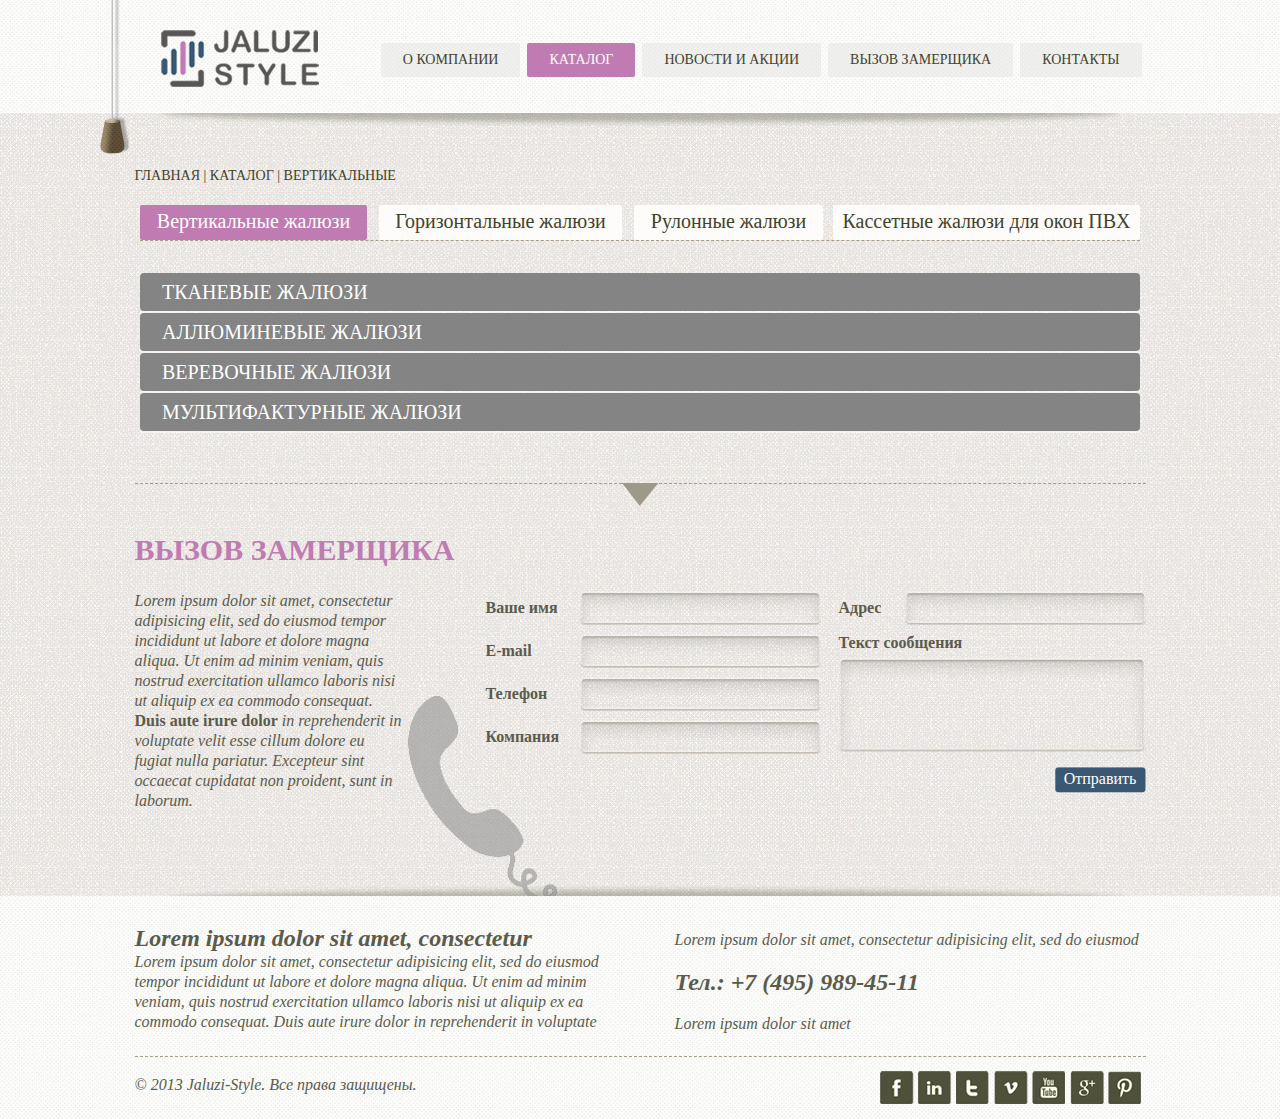
<file: docs/catalog/vertical/index.html>
<!DOCTYPE html PUBLIC "-//W3C//DTD XHTML 1.0 Transitional//EN" "http://www.w3.org/TR/xhtml1/DTD/xhtml1-transitional.dtd">
<html xmlns="http://www.w3.org/1999/xhtml" xml:lang="en" lang="ru">
<head>
    <meta http-equiv="Content-Type" content="text/html; charset=UTF-8" />
    <meta name="description" content="" />
    <meta name="keywords" content="" />
    <title>Jaluzi-Style</title>
    <link href="../../css/styles.css" rel="stylesheet" type="text/css" />
</head>

<body>
<div id="wrap">
<a href="#" class="to-top"></a>
	<div class="top-side">
    	<div class="logo"><a href="/jstyle/"><img src="../../images/logo.png" alt="" /></a></div>
        <ul class='upm'><li ><a href='/jstyle/'>О компании</a></li>
		<li class='active'><a href='/jstyle/catalog/'>Каталог</a></li>
		<li ><a href='/jstyle/news-and-campaigns/'>Новости и Акции</a></li>
		<li ><a href='/jstyle/measurel/'>Вызов замерщика</a></li>
		<li ><a href='/jstyle/contacts/'>Контакты</a></li></ul>        <div class="clear"></div>
    </div>
    <div class="cont-box content">
        <div class="path"><a href="/jstyle/">ГЛАВНАЯ</a> | <a href="#">КАТАЛОГ</a> | Вертикальные</div>
        <ul class="tabs">
            <li class="t1 active"><a href="/jstyle/catalog/vertical/" id="tpcat_1">Вертикальные жалюзи</a></li>
			<li class="t2"><a href="/jstyle/catalog/horizontal/" id="tpcat_2">Горизонтальные жалюзи</a></li>
			<li class="t3"><a href="/jstyle/catalog/rullons/" id="tpcat_3">Рулонные жалюзи</a></li>
			<li class="t4"><a href="/jstyle/catalog/kassettes-pvh/" id="tpcat_4">Кассетные жалюзи для окон ПВX</a></li>        </ul>
        <div class="clear"></div>
        <div class="tab-cont">
        	<div class="accordion active" id="mid_lvl_1"><div class="parent"><div class="title">ТКАНЕВЫЕ ЖАЛЮЗИ</div>
                                 <div class="text">Lorem ipsum dolor sit amet, consectetur adipisicing elit, sed do eiusmod tempor incididunt ut labore et dolore magna aliqua. Ut enim ad minim veniam, quis nostrud exercitation ullamco laboris nisi ut aliquip ex ea commodo consequat. Duis aute irure dolor in reprehenderit in voluptate velit esse cillum dolore eu fugiat nulla pariatur. Excepteur sint occaecat cupidatat non proident, sunt in culpa qui officia deserunt mollit anim id laborum.<div class="wrap-slider"><span class="arr-left"></span>
                                 <span class="arr-right"></span><div class="posrel"><div class="w">
                                 <ul class="slider"><li><span class="for-img"><a href="/purple"><img src="../../images/gl_pic1.jpg" alt="" /></a></span><span class="name"><a href="#">Сиреневый</a></span></li><li><span class="for-img"><a href="/green"><img src="../../images/gl_pic2.jpg" alt="" /></a></span><span class="name"><a href="#">Зеленый</a></span></li><li><span class="for-img"><a href="/wheaten"><img src="../../images/gl_pic3.jpg" alt="" /></a></span><span class="name"><a href="#">Пшеничный</a></span></li><li><span class="for-img"><a href="/lightblue"><img src="../../images/gl_pic4.jpg" alt="" /></a></span><span class="name"><a href="#">Голубой</a></span></li><li><span class="for-img"><a href="/yellow"><img src="../../images/gl_pic5.jpg" alt="" /></a></span><span class="name"><a href="#">Желтый</a></span></li><li><span class="for-img"><a href="/mahogany"><img src="../../images/gl_pic6.jpg" alt="" /></a></span><span class="name"><a href="#">Махагон</a></span></li></ul>
                                 </div></div></div></div></div><div class="parent"><div class="title">АЛЛЮМИНЕВЫЕ ЖАЛЮЗИ</div>
                                 <div class="text">Lorem ipsum dolor sit amet, consectetur adipisicing elit, sed do eiusmod tempor incididunt ut labore et dolore magna aliqua. Ut enim ad minim veniam, quis nostrud exercitation ullamco laboris nisi ut aliquip ex ea commodo consequat. Duis aute irure dolor in reprehenderit in voluptate velit esse cillum dolore eu fugiat nulla pariatur. Excepteur sint occaecat cupidatat non proident, sunt in culpa qui officia deserunt mollit anim id laborum.<div class="wrap-slider"><span class="arr-left"></span>
                                 <span class="arr-right"></span><div class="posrel"><div class="w">
                                 <ul class="slider"><li><span class="for-img"><a href="/purple"><img src="../../images/gl_pic1.jpg" alt="" /></a></span><span class="name"><a href="#">Сиреневый</a></span></li><li><span class="for-img"><a href="/green"><img src="../../images/gl_pic2.jpg" alt="" /></a></span><span class="name"><a href="#">Зеленый</a></span></li><li><span class="for-img"><a href="/wheaten"><img src="../../images/gl_pic3.jpg" alt="" /></a></span><span class="name"><a href="#">Пшеничный</a></span></li><li><span class="for-img"><a href="/lightblue"><img src="../../images/gl_pic4.jpg" alt="" /></a></span><span class="name"><a href="#">Голубой</a></span></li><li><span class="for-img"><a href="/yellow"><img src="../../images/gl_pic5.jpg" alt="" /></a></span><span class="name"><a href="#">Желтый</a></span></li><li><span class="for-img"><a href="/mahogany"><img src="../../images/gl_pic6.jpg" alt="" /></a></span><span class="name"><a href="#">Махагон</a></span></li></ul>
                                 </div></div></div></div></div><div class="parent"><div class="title">ВЕРЕВОЧНЫЕ ЖАЛЮЗИ</div>
                                 <div class="text">Lorem ipsum dolor sit amet, consectetur adipisicing elit, sed do eiusmod tempor incididunt ut labore et dolore magna aliqua. Ut enim ad minim veniam, quis nostrud exercitation ullamco laboris nisi ut aliquip ex ea commodo consequat. Duis aute irure dolor in reprehenderit in voluptate velit esse cillum dolore eu fugiat nulla pariatur. Excepteur sint occaecat cupidatat non proident, sunt in culpa qui officia deserunt mollit anim id laborum.<div class="wrap-slider"><span class="arr-left"></span>
                                 <span class="arr-right"></span><div class="posrel"><div class="w">
                                 <ul class="slider"><li><span class="for-img"><a href="/purple"><img src="../../images/gl_pic1.jpg" alt="" /></a></span><span class="name"><a href="#">Сиреневый</a></span></li><li><span class="for-img"><a href="/green"><img src="../../images/gl_pic2.jpg" alt="" /></a></span><span class="name"><a href="#">Зеленый</a></span></li><li><span class="for-img"><a href="/wheaten"><img src="../../images/gl_pic3.jpg" alt="" /></a></span><span class="name"><a href="#">Пшеничный</a></span></li><li><span class="for-img"><a href="/lightblue"><img src="../../images/gl_pic4.jpg" alt="" /></a></span><span class="name"><a href="#">Голубой</a></span></li><li><span class="for-img"><a href="/yellow"><img src="../../images/gl_pic5.jpg" alt="" /></a></span><span class="name"><a href="#">Желтый</a></span></li><li><span class="for-img"><a href="/mahogany"><img src="../../images/gl_pic6.jpg" alt="" /></a></span><span class="name"><a href="#">Махагон</a></span></li></ul>
                                 </div></div></div></div></div><div class="parent"><div class="title">МУЛЬТИФАКТУРНЫЕ ЖАЛЮЗИ</div>
                                 <div class="text">Lorem ipsum dolor sit amet, consectetur adipisicing elit, sed do eiusmod tempor incididunt ut labore et dolore magna aliqua. Ut enim ad minim veniam, quis nostrud exercitation ullamco laboris nisi ut aliquip ex ea commodo consequat. Duis aute irure dolor in reprehenderit in voluptate velit esse cillum dolore eu fugiat nulla pariatur. Excepteur sint occaecat cupidatat non proident, sunt in culpa qui officia deserunt mollit anim id laborum.<div class="wrap-slider"><span class="arr-left"></span>
                                 <span class="arr-right"></span><div class="posrel"><div class="w">
                                 <ul class="slider"><li><span class="for-img"><a href="/purple"><img src="../../images/gl_pic1.jpg" alt="" /></a></span><span class="name"><a href="#">Сиреневый</a></span></li><li><span class="for-img"><a href="/green"><img src="../../images/gl_pic2.jpg" alt="" /></a></span><span class="name"><a href="#">Зеленый</a></span></li><li><span class="for-img"><a href="/wheaten"><img src="../../images/gl_pic3.jpg" alt="" /></a></span><span class="name"><a href="#">Пшеничный</a></span></li><li><span class="for-img"><a href="/lightblue"><img src="../../images/gl_pic4.jpg" alt="" /></a></span><span class="name"><a href="#">Голубой</a></span></li><li><span class="for-img"><a href="/yellow"><img src="../../images/gl_pic5.jpg" alt="" /></a></span><span class="name"><a href="#">Желтый</a></span></li><li><span class="for-img"><a href="/mahogany"><img src="../../images/gl_pic6.jpg" alt="" /></a></span><span class="name"><a href="#">Махагон</a></span></li></ul>
                                 </div></div></div></div></div></div><div class="accordion" id="mid_lvl_2"><div class="parent"><div class="title">Алюминиевые ЖАЛЮЗИ</div>
                                 <div class="text">Lorem ipsum dolor sit amet, consectetur adipisicing elit, sed do eiusmod tempor incididunt ut labore et dolore magna aliqua. Ut enim ad minim veniam, quis nostrud exercitation ullamco laboris nisi ut aliquip ex ea commodo consequat. Duis aute irure dolor in reprehenderit in voluptate velit esse cillum dolore eu fugiat nulla pariatur. Excepteur sint occaecat cupidatat non proident, sunt in culpa qui officia deserunt mollit anim id laborum.<div class="wrap-slider"><span class="arr-left"></span>
                                 <span class="arr-right"></span><div class="posrel"><div class="w">
                                 <ul class="slider"><li><span class="for-img"><a href="/purple"><img src="../../images/gl_pic1.jpg" alt="" /></a></span><span class="name"><a href="#">Сиреневый</a></span></li><li><span class="for-img"><a href="/green"><img src="../../images/gl_pic2.jpg" alt="" /></a></span><span class="name"><a href="#">Зеленый</a></span></li><li><span class="for-img"><a href="/wheaten"><img src="../../images/gl_pic3.jpg" alt="" /></a></span><span class="name"><a href="#">Пшеничный</a></span></li><li><span class="for-img"><a href="/lightblue"><img src="../../images/gl_pic4.jpg" alt="" /></a></span><span class="name"><a href="#">Голубой</a></span></li><li><span class="for-img"><a href="/yellow"><img src="../../images/gl_pic5.jpg" alt="" /></a></span><span class="name"><a href="#">Желтый</a></span></li><li><span class="for-img"><a href="/mahogany"><img src="../../images/gl_pic6.jpg" alt="" /></a></span><span class="name"><a href="#">Махагон</a></span></li></ul>
                                 </div></div></div></div></div><div class="parent"><div class="title">Деревянные ЖАЛЮЗИ</div>
                                 <div class="text">Lorem ipsum dolor sit amet, consectetur adipisicing elit, sed do eiusmod tempor incididunt ut labore et dolore magna aliqua. Ut enim ad minim veniam, quis nostrud exercitation ullamco laboris nisi ut aliquip ex ea commodo consequat. Duis aute irure dolor in reprehenderit in voluptate velit esse cillum dolore eu fugiat nulla pariatur. Excepteur sint occaecat cupidatat non proident, sunt in culpa qui officia deserunt mollit anim id laborum.<div class="wrap-slider"><span class="arr-left"></span>
                                 <span class="arr-right"></span><div class="posrel"><div class="w">
                                 <ul class="slider"><li><span class="for-img"><a href="/purple"><img src="../../images/gl_pic1.jpg" alt="" /></a></span><span class="name"><a href="#">Сиреневый</a></span></li><li><span class="for-img"><a href="/green"><img src="../../images/gl_pic2.jpg" alt="" /></a></span><span class="name"><a href="#">Зеленый</a></span></li><li><span class="for-img"><a href="/wheaten"><img src="../../images/gl_pic3.jpg" alt="" /></a></span><span class="name"><a href="#">Пшеничный</a></span></li><li><span class="for-img"><a href="/lightblue"><img src="../../images/gl_pic4.jpg" alt="" /></a></span><span class="name"><a href="#">Голубой</a></span></li><li><span class="for-img"><a href="/yellow"><img src="../../images/gl_pic5.jpg" alt="" /></a></span><span class="name"><a href="#">Желтый</a></span></li><li><span class="for-img"><a href="/mahogany"><img src="../../images/gl_pic6.jpg" alt="" /></a></span><span class="name"><a href="#">Махагон</a></span></li></ul>
                                 </div></div></div></div></div><div class="parent"><div class="title">Межрамные ЖАЛЮЗИ</div>
                                 <div class="text">Lorem ipsum dolor sit amet, consectetur adipisicing elit, sed do eiusmod tempor incididunt ut labore et dolore magna aliqua. Ut enim ad minim veniam, quis nostrud exercitation ullamco laboris nisi ut aliquip ex ea commodo consequat. Duis aute irure dolor in reprehenderit in voluptate velit esse cillum dolore eu fugiat nulla pariatur. Excepteur sint occaecat cupidatat non proident, sunt in culpa qui officia deserunt mollit anim id laborum.<div class="wrap-slider"><span class="arr-left"></span>
                                 <span class="arr-right"></span><div class="posrel"><div class="w">
                                 <ul class="slider"><li><span class="for-img"><a href="/purple"><img src="../../images/gl_pic1.jpg" alt="" /></a></span><span class="name"><a href="#">Сиреневый</a></span></li><li><span class="for-img"><a href="/green"><img src="../../images/gl_pic2.jpg" alt="" /></a></span><span class="name"><a href="#">Зеленый</a></span></li><li><span class="for-img"><a href="/wheaten"><img src="../../images/gl_pic3.jpg" alt="" /></a></span><span class="name"><a href="#">Пшеничный</a></span></li><li><span class="for-img"><a href="/lightblue"><img src="../../images/gl_pic4.jpg" alt="" /></a></span><span class="name"><a href="#">Голубой</a></span></li><li><span class="for-img"><a href="/yellow"><img src="../../images/gl_pic5.jpg" alt="" /></a></span><span class="name"><a href="#">Желтый</a></span></li><li><span class="for-img"><a href="/mahogany"><img src="../../images/gl_pic6.jpg" alt="" /></a></span><span class="name"><a href="#">Махагон</a></span></li></ul>
                                 </div></div></div></div></div></div><div class="accordion" id="mid_lvl_3"><div class="parent"><div class="title">Горизонтальные (Isolite)</div>
                                 <div class="text">Lorem ipsum dolor sit amet, consectetur adipisicing elit, sed do eiusmod tempor incididunt ut labore et dolore magna aliqua. Ut enim ad minim veniam, quis nostrud exercitation ullamco laboris nisi ut aliquip ex ea commodo consequat. Duis aute irure dolor in reprehenderit in voluptate velit esse cillum dolore eu fugiat nulla pariatur. Excepteur sint occaecat cupidatat non proident, sunt in culpa qui officia deserunt mollit anim id laborum.<div class="wrap-slider"><span class="arr-left"></span>
                                 <span class="arr-right"></span><div class="posrel"><div class="w">
                                 <ul class="slider"><li><span class="for-img"><a href="/purple"><img src="../../images/gl_pic1.jpg" alt="" /></a></span><span class="name"><a href="#">Сиреневый</a></span></li><li><span class="for-img"><a href="/green"><img src="../../images/gl_pic2.jpg" alt="" /></a></span><span class="name"><a href="#">Зеленый</a></span></li><li><span class="for-img"><a href="/wheaten"><img src="../../images/gl_pic3.jpg" alt="" /></a></span><span class="name"><a href="#">Пшеничный</a></span></li><li><span class="for-img"><a href="/lightblue"><img src="../../images/gl_pic4.jpg" alt="" /></a></span><span class="name"><a href="#">Голубой</a></span></li><li><span class="for-img"><a href="/yellow"><img src="../../images/gl_pic5.jpg" alt="" /></a></span><span class="name"><a href="#">Желтый</a></span></li><li><span class="for-img"><a href="/mahogany"><img src="../../images/gl_pic6.jpg" alt="" /></a></span><span class="name"><a href="#">Махагон</a></span></li></ul>
                                 </div></div></div></div></div><div class="parent"><div class="title">Рулонные (UNI)</div>
                                 <div class="text">Lorem ipsum dolor sit amet, consectetur adipisicing elit, sed do eiusmod tempor incididunt ut labore et dolore magna aliqua. Ut enim ad minim veniam, quis nostrud exercitation ullamco laboris nisi ut aliquip ex ea commodo consequat. Duis aute irure dolor in reprehenderit in voluptate velit esse cillum dolore eu fugiat nulla pariatur. Excepteur sint occaecat cupidatat non proident, sunt in culpa qui officia deserunt mollit anim id laborum.<div class="wrap-slider"><span class="arr-left"></span>
                                 <span class="arr-right"></span><div class="posrel"><div class="w">
                                 <ul class="slider"><li><span class="for-img"><a href="/purple"><img src="../../images/gl_pic1.jpg" alt="" /></a></span><span class="name"><a href="#">Сиреневый</a></span></li><li><span class="for-img"><a href="/green"><img src="../../images/gl_pic2.jpg" alt="" /></a></span><span class="name"><a href="#">Зеленый</a></span></li><li><span class="for-img"><a href="/wheaten"><img src="../../images/gl_pic3.jpg" alt="" /></a></span><span class="name"><a href="#">Пшеничный</a></span></li><li><span class="for-img"><a href="/lightblue"><img src="../../images/gl_pic4.jpg" alt="" /></a></span><span class="name"><a href="#">Голубой</a></span></li><li><span class="for-img"><a href="/yellow"><img src="../../images/gl_pic5.jpg" alt="" /></a></span><span class="name"><a href="#">Желтый</a></span></li><li><span class="for-img"><a href="/mahogany"><img src="../../images/gl_pic6.jpg" alt="" /></a></span><span class="name"><a href="#">Махагон</a></span></li></ul>
                                 </div></div></div></div></div></div><div class="accordion" id="mid_lvl_4"><div class="parent"><div class="title">Рольшторы</div><div class="text">
                            Lorem ipsum dolor sit amet, consectetur adipisicing elit, sed do eiusmod tempor incididunt ut labore et dolore magna aliqua. Ut enim ad minim veniam, quis nostrud exercitation ullamco laboris nisi ut aliquip ex ea commodo consequat. Duis aute irure dolor in reprehenderit in voluptate velit esse cillum dolore eu fugiat nulla pariatur. Excepteur sint occaecat cupidatat non proident, sunt in culpa qui officia deserunt mollit anim id laborum.<div class="wrap-slider"><span class="arr-left"></span>
                            <span class="arr-right"></span><div class="posrel"><div class="w">
                            <ul class="slider"><li><span class="for-img"><a href="/purple"><img src="../../images/gl_pic1.jpg" alt="" /></a></span><span class="name"><a href="#">Сиреневый</a></span></li><li><span class="for-img"><a href="/green"><img src="../../images/gl_pic2.jpg" alt="" /></a></span><span class="name"><a href="#">Зеленый</a></span></li><li><span class="for-img"><a href="/wheaten"><img src="../../images/gl_pic3.jpg" alt="" /></a></span><span class="name"><a href="#">Пшеничный</a></span></li><li><span class="for-img"><a href="/lightblue"><img src="../../images/gl_pic4.jpg" alt="" /></a></span><span class="name"><a href="#">Голубой</a></span></li><li><span class="for-img"><a href="/yellow"><img src="../../images/gl_pic5.jpg" alt="" /></a></span><span class="name"><a href="#">Желтый</a></span></li><li><span class="for-img"><a href="/mahogany"><img src="../../images/gl_pic6.jpg" alt="" /></a></span><span class="name"><a href="#">Махагон</a></span></li></ul>
                            </div></div></div></div></div></div>        </div>
        <div class="sep"><a id="anchor2" href="#"></a></div>
        <div class="top-blocks1 top-blocks4">
        	<div class="title">ВЫЗОВ ЗАМЕРЩИКА</div>
            <div class="bot-form">
            	<div class="text">
                	Lorem ipsum dolor sit amet, consectetur adipisicing elit, sed do eiusmod tempor incididunt ut labore et dolore magna aliqua. Ut enim ad minim veniam, quis nostrud exercitation ullamco laboris nisi ut aliquip ex ea commodo consequat. <strong>Duis aute irure dolor</strong> in reprehenderit in voluptate velit esse cillum dolore eu fugiat nulla pariatur. Excepteur sint occaecat cupidatat non proident, sunt in  laborum.
                </div>
                <form method="post">
                	<span class="left">
                    	<span class="field-title">Ваше имя</span>
                        <input type="text" value="" id="name" name="name" />
                        <span class="field-title">E-mail</span>
                        <input type="text" value="" id="email" name="email" />
                        <span class="field-title">Телефон</span>
                        <input type="text" value="" id="phone" name="phone" />
                        <span class="field-title">Компания</span>
                        <input type="text" value="" id="company" name="company" />
                        <br clear="all" />
                    </span>
                    <span class="left right">
                    	<span class="field-title">Адрес</span>
                        <input type="text" value="" id="address" name="address" />
                        <span class="field-title field-title-text">Текст сообщения</span>
                        <textarea id="text" name="text"></textarea>
                        <input type="submit" id="measurel-call" value="Отправить" />
                        <br clear="all" />
                    </span>
                <div class="clear"></div>
                </form>
            <div class="clear"></div>
            </div>
        <div class="clear"></div>
        </div>         <div class="clear"></div>
    </div>
<div class="f-blank"></div>
</div>
<div class="wrap-footer">
	<div id="footer">
    	<div class="png-bg"></div>
        <div class="blocks-top-wrap">
            <div class="block1">
            	<div class="title">Lorem ipsum dolor sit amet, consectetur</div>
                Lorem ipsum dolor sit amet, consectetur adipisicing elit, sed do eiusmod tempor incididunt ut labore et dolore magna aliqua. Ut enim ad minim veniam, quis nostrud exercitation ullamco laboris nisi ut aliquip ex ea commodo consequat. Duis aute irure dolor in reprehenderit in voluptate
            </div>
            <div class="block2">
            	Lorem ipsum dolor sit amet, consectetur adipisicing elit, sed do eiusmod
                <span>Тел.: +7 (495) 989-45-11</span>
                Lorem ipsum dolor sit amet 
            </div>        <div class="clear"></div>
        </div>
        <div class="copyright">&copy; 2013 Jaluzi-Style. Все права защищены.</div>
        <div class="soc">
            <a href="facebook.com" class="s1"></a>
			<a href="instagrann.com" class="s2"></a>
			<a href="twitter.com" class="s3"></a>
			<a href="viber.com" class="s4"></a>
			<a href="youtube.com" class="s5"></a>
			<a href="google.com" class="s6"></a>
			<a href="pinterest.com" class="s7"></a>        </div>
        <div class="clear"></div>
    </div>
</div>
<script type="text/javascript" src="../../js/jquery-1.6.4.min.js"></script>
<script type="text/javascript" src="../../js/jquery.scrollTo-min.js"></script>
<script type="text/javascript" src="../../js/slider_l.js"></script>
<script type="text/javascript" src="../../js/accordion.js"></script>
<script type="text/javascript" src="../../js/measurel.js"></script>
<script type="text/javascript">
    $(document).ready(function() {
        $('a.to-top').click(function(e) {
            e.preventDefault();
            $('html, body').animate({
                'scrollTop' : 0
            }, 400);
        });
        $('.sep a').click(function(e) {
            e.preventDefault();
            str = $(this).attr('id');
            jQuery.scrollTo("#"+str, 500);
        });
    });
</script>
</body>

</html>
</file>
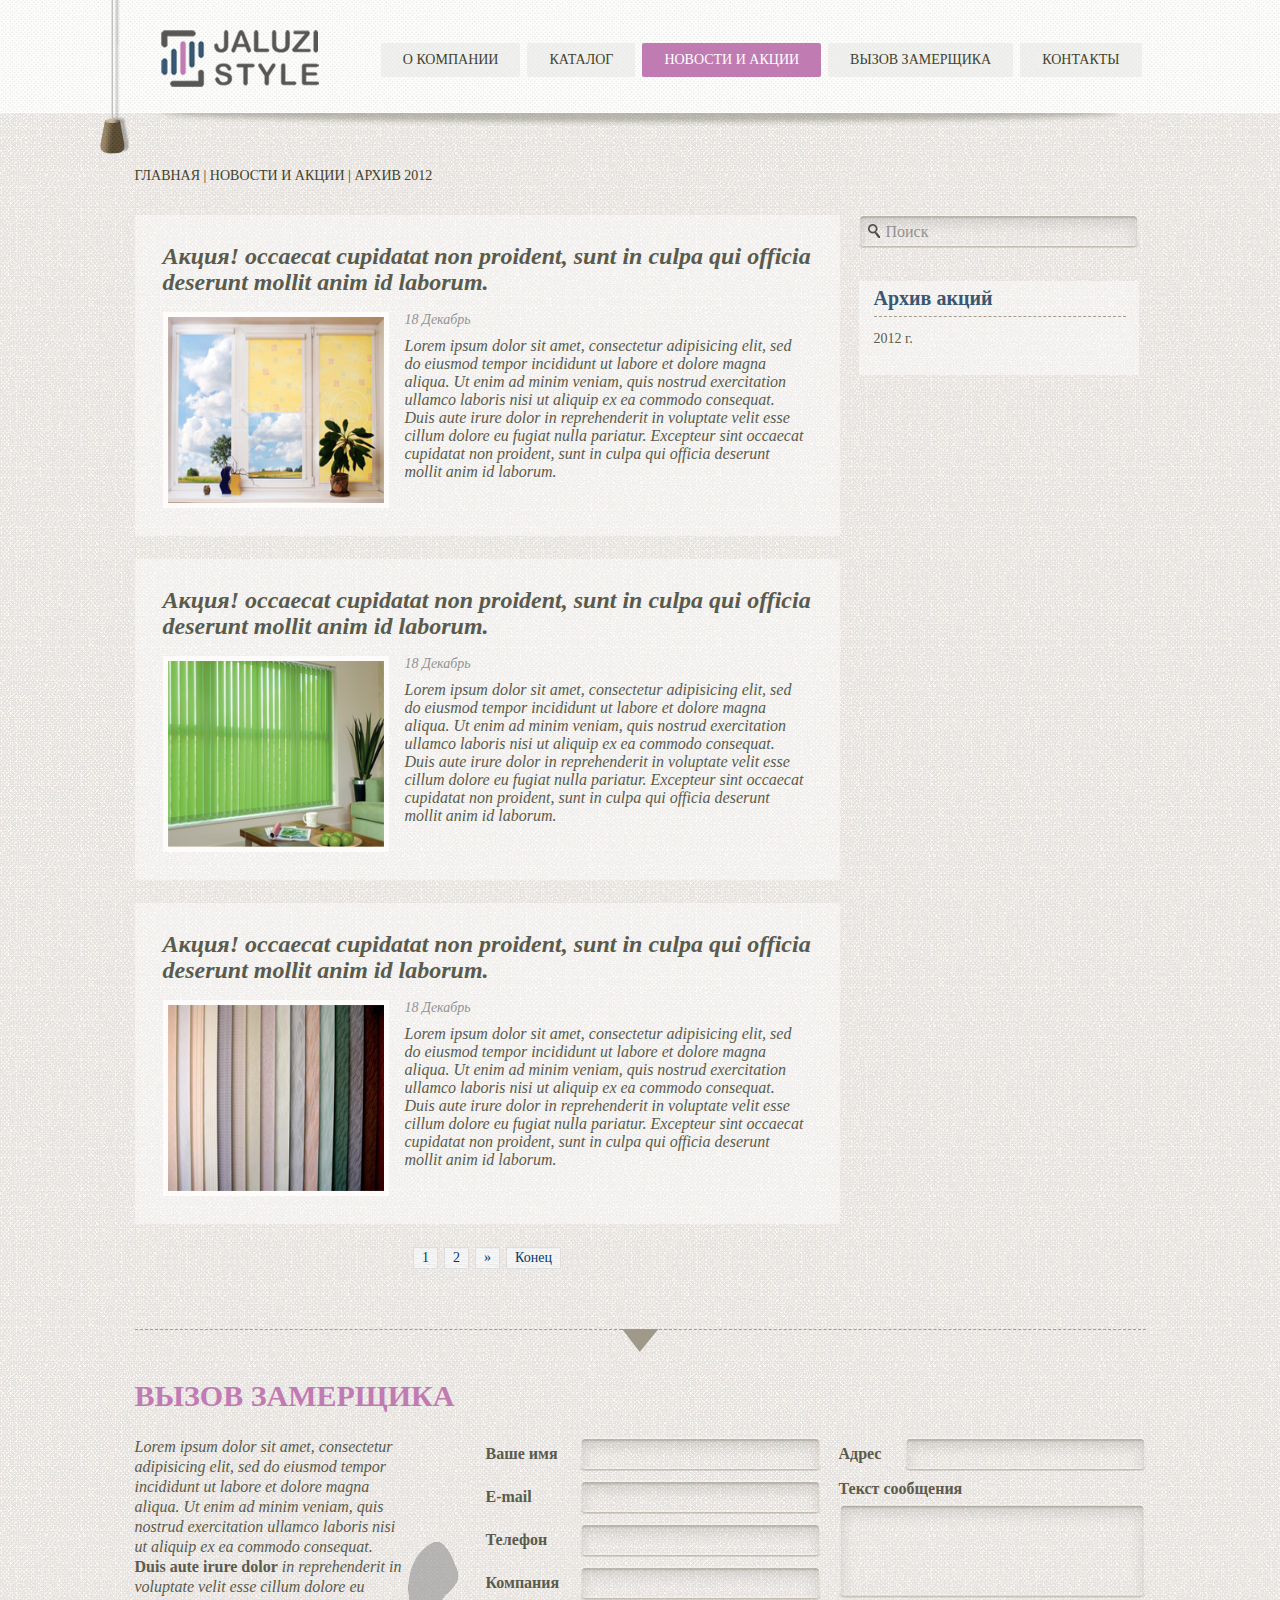
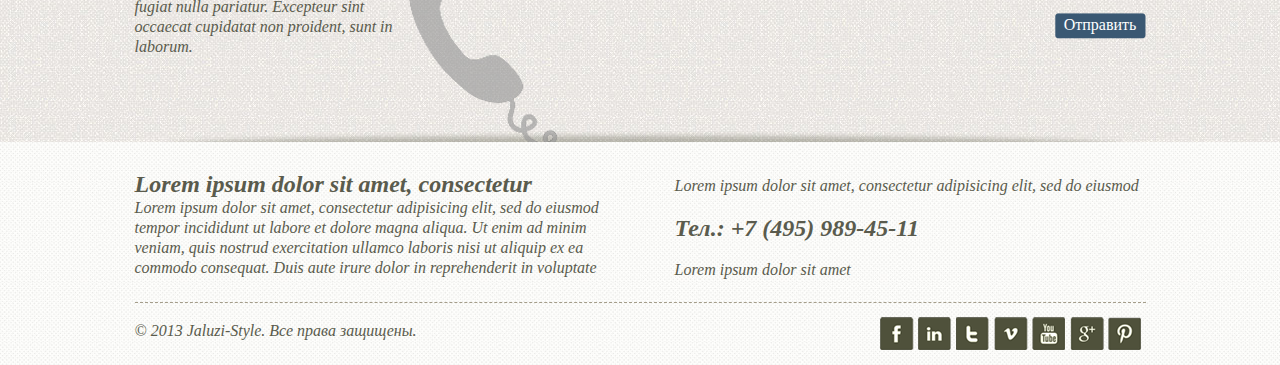
<file: docs/news-and-campaigns/archive/2012/index.html>
<!DOCTYPE html PUBLIC "-//W3C//DTD XHTML 1.0 Transitional//EN" "http://www.w3.org/TR/xhtml1/DTD/xhtml1-transitional.dtd">
<html xmlns="http://www.w3.org/1999/xhtml" xml:lang="en" lang="ru">
<head>
<meta http-equiv="Content-Type" content="text/html; charset=UTF-8" />
    <meta name="description" content="" />
    <meta name="keywords" content="" />
    <title>Jaluzi-Style</title>
<link href="../../../css/styles.css" rel="stylesheet" type="text/css" />
</head>

<body>
<div id="wrap">
<a href="#" class="to-top"></a>
	<div class="top-side">
    	<div class="logo"><a href="/jstyle/"><img src="../../../images/logo.png" alt="" /></a></div>
        <ul class='upm'><li ><a href='/jstyle/'>О компании</a></li>
		<li ><a href='/jstyle/catalog/'>Каталог</a></li>
		<li class='active'><a href='/jstyle/news-and-campaigns/'>Новости и Акции</a></li>
		<li ><a href='/jstyle/measurel/'>Вызов замерщика</a></li>
		<li ><a href='/jstyle/contacts/'>Контакты</a></li></ul>        <div class="clear"></div>
    </div>
    <div class="cont-box content">
        <div class="path"><a href="/">ГЛАВНАЯ</a> | <a href="/news-and-campaigns/">НОВОСТИ И АКЦИИ</a> | АРХИВ 2012</div>
        <div class="news-page">
        	<div class="left-block">
            	<div class="news-post-main"><div class="news-title"><a href="/jstyle/news-and-campaigns/detailed/1/">Акция! occaecat cupidatat non proident, sunt in culpa qui officia deserunt mollit anim id laborum.</a></div>
                        <div class="for-img"><img src="../../../images/news-img1.jpg" width="216" height="186" alt="" /></div>
                        <div class="for-info"><div class="news-date">18&nbsp;Декабрь</div>
                        <div class="news-anonce">Lorem ipsum dolor sit amet, consectetur adipisicing elit, sed do eiusmod tempor incididunt ut labore et dolore magna aliqua. Ut enim ad minim veniam, quis nostrud exercitation ullamco laboris nisi ut aliquip ex ea commodo consequat. Duis aute irure dolor in reprehenderit in voluptate velit esse cillum dolore eu fugiat nulla pariatur. Excepteur sint occaecat cupidatat non proident, sunt in culpa qui officia deserunt mollit anim id laborum. </div>
                        </div><div class="clear"></div></div><div class="news-post-main"><div class="news-title"><a href="/jstyle/news-and-campaigns/detailed/1/">Акция! occaecat cupidatat non proident, sunt in culpa qui officia deserunt mollit anim id laborum.</a></div>
                        <div class="for-img"><img src="../../../images/news-img2.jpg" width="216" height="186" alt="" /></div>
                        <div class="for-info"><div class="news-date">18&nbsp;Декабрь</div>
                        <div class="news-anonce">Lorem ipsum dolor sit amet, consectetur adipisicing elit, sed do eiusmod tempor incididunt ut labore et dolore magna aliqua. Ut enim ad minim veniam, quis nostrud exercitation ullamco laboris nisi ut aliquip ex ea commodo consequat. Duis aute irure dolor in reprehenderit in voluptate velit esse cillum dolore eu fugiat nulla pariatur. Excepteur sint occaecat cupidatat non proident, sunt in culpa qui officia deserunt mollit anim id laborum. </div>
                        </div><div class="clear"></div></div><div class="news-post-main"><div class="news-title"><a href="/jstyle/news-and-campaigns/detailed/1/">Акция! occaecat cupidatat non proident, sunt in culpa qui officia deserunt mollit anim id laborum.</a></div>
                        <div class="for-img"><img src="../../../images/news-img3.jpg" width="216" height="186" alt="" /></div>
                        <div class="for-info"><div class="news-date">18&nbsp;Декабрь</div>
                        <div class="news-anonce">Lorem ipsum dolor sit amet, consectetur adipisicing elit, sed do eiusmod tempor incididunt ut labore et dolore magna aliqua. Ut enim ad minim veniam, quis nostrud exercitation ullamco laboris nisi ut aliquip ex ea commodo consequat. Duis aute irure dolor in reprehenderit in voluptate velit esse cillum dolore eu fugiat nulla pariatur. Excepteur sint occaecat cupidatat non proident, sunt in culpa qui officia deserunt mollit anim id laborum. </div>
                        </div><div class="clear"></div></div>                <ul class="pagination"><li><a href="/jstyle/news-and-campaigns/archive/2012/">1</a></li><li><a href="/jstyle/news-and-campaigns/archive/2012/">2</a></li><li><a href="/jstyle/news-and-campaigns/archive/2012/">&raquo;</a></li><li><a href="/jstyle/news-and-campaigns/archive/2012/">Конец</a></li></ul>            </div>
            <div class="right-block">
            	<div class="search">
                	<form action="/jstyle/news-and-campaigns/detailed/1/" method="get">
                    	<input type="submit" class="but" value="" />
                    	<input name="search" type="text" class="text" onblur="this.value=this.value==''?'Поиск':this.value" onfocus="this.value=this.value=='Поиск'?'':this.value;" value="Поиск" />
                    </form>
                </div>
                <div class="lastnews-block">
                	<div class="lastnews archiv">
                    	<div class="title">Архив акций</div>
                        <p><a href="/jstyle/news-and-campaigns/archive/2012/"> 2012 г.</a></p>                    </div>
                </div>
            </div>
        <div class="clear"></div>
        </div>
        <div class="sep"><a id="anchor2" href="#"></a></div>
        <div class="top-blocks1 top-blocks4">
        	<div class="title">ВЫЗОВ ЗАМЕРЩИКА</div>
            <div class="bot-form">
            	<div class="text">
                	Lorem ipsum dolor sit amet, consectetur adipisicing elit, sed do eiusmod tempor incididunt ut labore et dolore magna aliqua. Ut enim ad minim veniam, quis nostrud exercitation ullamco laboris nisi ut aliquip ex ea commodo consequat. <strong>Duis aute irure dolor</strong> in reprehenderit in voluptate velit esse cillum dolore eu fugiat nulla pariatur. Excepteur sint occaecat cupidatat non proident, sunt in  laborum.
                </div>
                <form method="post">
                	<span class="left">
                    	<span class="field-title">Ваше имя</span>
                        <input type="text" value="" id="name" name="name" />
                        <span class="field-title">E-mail</span>
                        <input type="text" value="" id="email" name="email" />
                        <span class="field-title">Телефон</span>
                        <input type="text" value="" id="phone" name="phone" />
                        <span class="field-title">Компания</span>
                        <input type="text" value="" id="company" name="company" />
                        <br clear="all" />
                    </span>
                    <span class="left right">
                    	<span class="field-title">Адрес</span>
                        <input type="text" value="" id="address" name="address" />
                        <span class="field-title field-title-text">Текст сообщения</span>
                        <textarea id="text" name="text"></textarea>
                        <input type="submit" id="measurel-call" value="Отправить" />
                        <br clear="all" />
                    </span>
                <div class="clear"></div>
                </form>
            <div class="clear"></div>
            </div>
        <div class="clear"></div>
        </div>     <div class="clear"></div>
    </div>
<div class="f-blank"></div>
</div>
<div class="wrap-footer">
	<div id="footer">
    	<div class="png-bg"></div>
        <div class="blocks-top-wrap">
            <div class="block1">
            	<div class="title">Lorem ipsum dolor sit amet, consectetur</div>
                Lorem ipsum dolor sit amet, consectetur adipisicing elit, sed do eiusmod tempor incididunt ut labore et dolore magna aliqua. Ut enim ad minim veniam, quis nostrud exercitation ullamco laboris nisi ut aliquip ex ea commodo consequat. Duis aute irure dolor in reprehenderit in voluptate
            </div>
            <div class="block2">
            	Lorem ipsum dolor sit amet, consectetur adipisicing elit, sed do eiusmod
                <span>Тел.: +7 (495) 989-45-11</span>
                Lorem ipsum dolor sit amet 
            </div>        <div class="clear"></div>
        </div>
        <div class="copyright">&copy; 2013 Jaluzi-Style. Все права защищены.</div>
        <div class="soc">
            <a href="facebook.com" class="s1"></a><a href="instagrann.com" class="s2"></a><a href="twitter.com" class="s3"></a><a href="viber.com" class="s4"></a><a href="youtube.com" class="s5"></a><a href="google.com" class="s6"></a><a href="pinterest.com" class="s7"></a>        </div>
        <div class="clear"></div>
    </div>
</div>
<script type="text/javascript" src="../../../js/jquery-1.6.4.min.js"></script>
<script type="text/javascript" src="../../../js/jquery.scrollTo-min.js"></script>
<script type="text/javascript" src="../../../js/measurel.js"></script>
<script type="text/javascript">
    $(document).ready(function() {
        $('a.to-top').click(function(e) {
            e.preventDefault();
            $('html, body').animate({
                'scrollTop' : 0
            }, 400);
        });
        $('.sep a').click(function(e) {
            e.preventDefault();
            str = $(this).attr('id');
            jQuery.scrollTo("#"+str, 500);
        });
    });
</script>
</body>
</html>
</file>
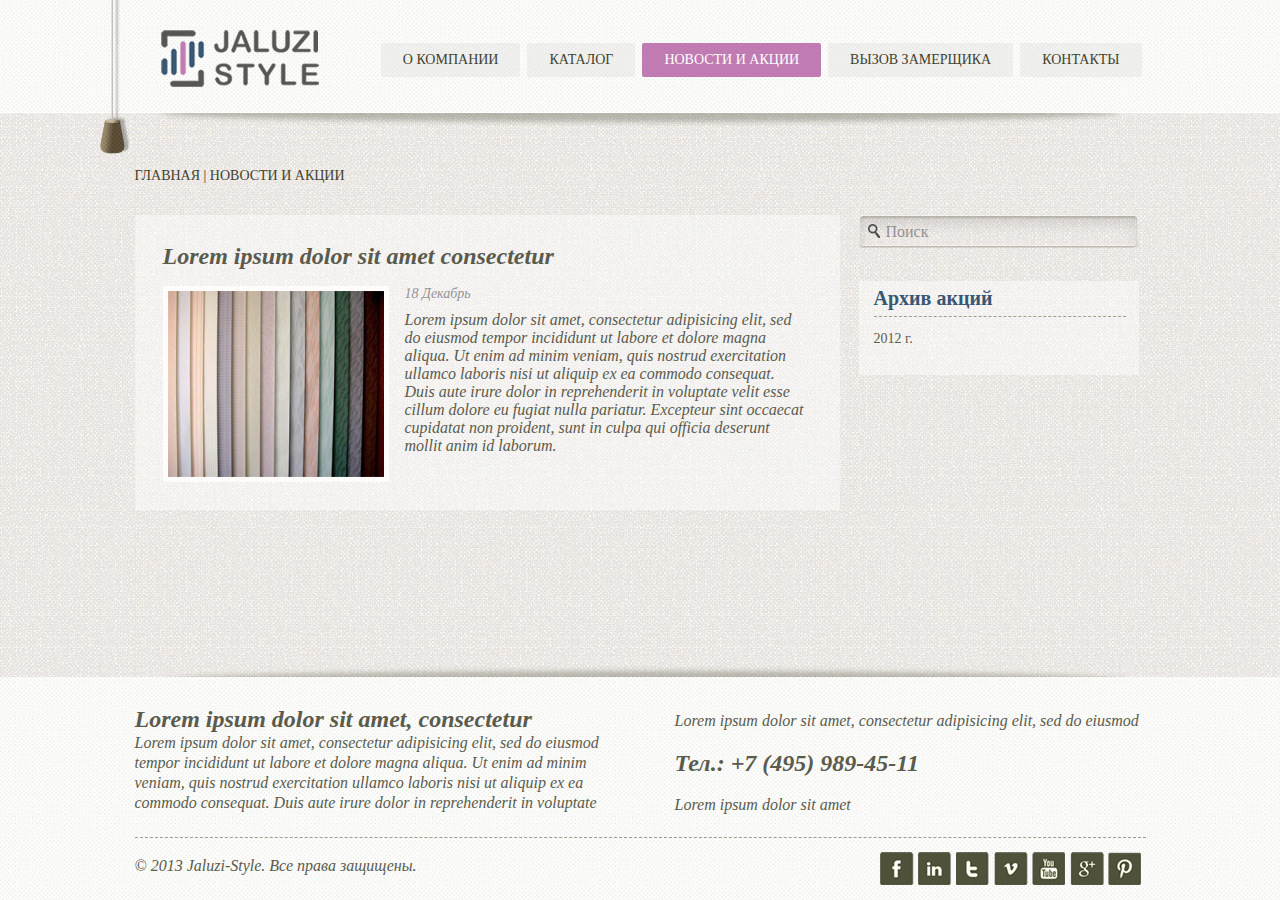
<file: docs/news-and-campaigns/detailed/1/index.html>
<!DOCTYPE html PUBLIC "-//W3C//DTD XHTML 1.0 Transitional//EN" "http://www.w3.org/TR/xhtml1/DTD/xhtml1-transitional.dtd">
<html xmlns="http://www.w3.org/1999/xhtml" xml:lang="en" lang="ru">
<head>
<meta http-equiv="Content-Type" content="text/html; charset=UTF-8" />
    <meta name="description" content="" />
    <meta name="keywords" content="" />
    <title>Jaluzi-Style</title>
<link href="../../../css/styles.css" rel="stylesheet" type="text/css" />
</head>

<body>
<div id="wrap">
<a href="#" class="to-top"></a>
	<div class="top-side">
    	<div class="logo"><a href="/jstyle/"><img src="../../../images/logo.png" alt="" /></a></div>
        <ul class='upm'><li ><a href='/jstyle/'>О компании</a></li>
		<li ><a href='/jstyle/catalog/'>Каталог</a></li>
		<li class='active'><a href='/jstyle/news-and-campaigns/'>Новости и Акции</a></li>
		<li ><a href='/jstyle/measurel/'>Вызов замерщика</a></li>
		<li ><a href='/jstyle/contacts/'>Контакты</a></li></ul>        <div class="clear"></div>
    </div>
    <div class="cont-box content">
        <div class="path"><a href="/">ГЛАВНАЯ</a> | НОВОСТИ И АКЦИИ</div>
        <div class="news-page">
        	<div class="left-block">
            	<div class="news-post-main"><div class="news-title"><a href="/jstyle/news-and-campaigns/detailed/1/">Lorem ipsum dolor sit amet consectetur</a></div>
                    <div class="for-img"><img src="../../../images/news-img3.jpg" width="216" height="186" alt="" /></div>
                    <div class="for-info"><div class="news-date">18&nbsp;Декабрь</div>
                    <div class="news-anonce">Lorem ipsum dolor sit amet, consectetur adipisicing elit, sed do eiusmod tempor incididunt ut labore et dolore magna aliqua. Ut enim ad minim veniam, quis nostrud exercitation ullamco laboris nisi ut aliquip ex ea commodo consequat. Duis aute irure dolor in reprehenderit in voluptate velit esse cillum dolore eu fugiat nulla pariatur. Excepteur sint occaecat cupidatat non proident, sunt in culpa qui officia deserunt mollit anim id laborum. </div>
                    </div><div class="clear"></div></div>            </div>
            <div class="right-block">
            	<div class="search">
                	<form action="/jstyle/news-and-campaigns/detailed/1/" method="get">
                    	<input type="submit" class="but" value="" />
                    	<input name="search" type="text" class="text" onblur="this.value=this.value==''?'Поиск':this.value" onfocus="this.value=this.value=='Поиск'?'':this.value;" value="Поиск" />
                    </form>
                </div>
                <div class="lastnews-block">
                	<div class="lastnews archiv">
                    	<div class="title">Архив акций</div>
                        <p><a href="/jstyle/news-and-campaigns/archive/2012/"> 2012 г.</a></p>                    </div>
                </div>
            </div>
        <div class="clear"></div>
        </div>
    <div class="clear"></div>
    </div>
<div class="f-blank"></div>
</div>
<div class="wrap-footer">
	<div id="footer">
    	<div class="png-bg"></div>
        <div class="blocks-top-wrap">
            <div class="block1">
            	<div class="title">Lorem ipsum dolor sit amet, consectetur</div>
                Lorem ipsum dolor sit amet, consectetur adipisicing elit, sed do eiusmod tempor incididunt ut labore et dolore magna aliqua. Ut enim ad minim veniam, quis nostrud exercitation ullamco laboris nisi ut aliquip ex ea commodo consequat. Duis aute irure dolor in reprehenderit in voluptate
            </div>
            <div class="block2">
            	Lorem ipsum dolor sit amet, consectetur adipisicing elit, sed do eiusmod
                <span>Тел.: +7 (495) 989-45-11</span>
                Lorem ipsum dolor sit amet 
            </div>        <div class="clear"></div>
        </div>
        <div class="copyright">&copy; 2013 Jaluzi-Style. Все права защищены.</div>
        <div class="soc">
            <a href="facebook.com" class="s1"></a><a href="instagrann.com" class="s2"></a><a href="twitter.com" class="s3"></a><a href="viber.com" class="s4"></a><a href="youtube.com" class="s5"></a><a href="google.com" class="s6"></a><a href="pinterest.com" class="s7"></a>        </div>
        <div class="clear"></div>
    </div>
</div>
<script type="text/javascript" src="../../../js/jquery-1.6.4.min.js"></script>
<script type="text/javascript" src="../../../js/jquery.scrollTo-min.js"></script>
<script type="text/javascript" src="../../../js/measurel.js"></script>
<script type="text/javascript">
    $(document).ready(function() {
        $('a.to-top').click(function(e) {
            e.preventDefault();
            $('html, body').animate({
                'scrollTop' : 0
            }, 400);
        });
        $('.sep a').click(function(e) {
            e.preventDefault();
            str = $(this).attr('id');
            jQuery.scrollTo("#"+str, 500);
        });
    });
</script>
</body>
</html>
</file>
<file: docs/css/styles.css>
@charset "utf-8";
/* CSS Document */

html, body {
	margin:0px;
	padding:0px;
	position:relative;
	height:100%;	
}
body {
	text-align:left;
	position:relative;
	font:lighter italic 15px/150% Calibri;
	color:#5a5b4d;
	background:url(../images/bg-main.jpg) 0 0 repeat;
	min-width:1011px;
}
a {
	color:#395873;
	text-decoration:underline;
}
a:hover {
	color:#395873;
	text-decoration:none;
}

a img {border:none}
a.highslide {display:block}
a.highslide img {border:none}
a.highslide:hover img {border:none}

YMaps { color:#000; }

h1,h2,h3,h4,h5,h6 { margin:0px; padding:0 0 12px; color:#c07bb2; font-family:Calibri; text-transform:uppercase}
h1 { font-size:30px; padding:0 0 11px;}
h2 { font-size:29px; color:#8c6146; font-weight:bold}
h3 { font-size:28px}
h4 { font-size:25px}
h5,h6 { font-size:22px}


#wrap {position:relative; height:auto !important; height:100%; min-height:100%; margin:0 0 -223px; background:url(../images/bg-top.jpg) 0 0 repeat-x}
.clear {clear:both; height:0; font-size:0; float:none !important}
.f-blank {height:223px; clear:both}
.top-side {position:relative; width:1011px; margin:0 auto; height:113px}
.logo {position:absolute; top:29px; left:26px}
.upm {float:right; padding:43px 4px 0 0; margin:0; list-style:none; font-size:0; line-height:0}
.upm li {float:left; padding:0 0 0 7px; margin:0}
.upm li a {display:block; cursor:pointer; padding:0 22px; border-radius:2px; height:34px; font:normal 14px/34px Calibri; color:#42422c; text-decoration:none; text-transform:uppercase; background:url(../images/upm-a.png) 0 0 repeat}
.upm li a:hover, .upm li.active a {color:#FFF; background:url(../images/upm-a-ov.jpg) 0 0 repeat}
a.to-top {position:fixed; top:0; left:50%; margin:0 0 0 -540px; display:block; background:url(../images/ruchka.png) 0 0 no-repeat; width:29px; height:154px; z-index:100}

.head-pic {position:relative; height:454px; width:1011px; margin:0 auto; background:url(../images/head-pic.png) 50% 0 no-repeat}
.head-pic .list {position:absolute; top:16px; left:133px; background:url(../images/list.png) 0 0 no-repeat; width:282px; height:292px}
.head-pic .block {position:absolute; z-index:1; top:61px; left:50%; background:url(../images/promo-block.png) 0 0 no-repeat; width:460px; height:211px; margin:0 0 0 -230px; text-align:center; font:normal 30px/30px Calibri; color:#41432d; padding:13px 0 0}
.head-pic .block .title {font:normal 60px Calibri; color:#c07bb2}
.head-pic .block .percent {font:bold 48px Calibri; color:#385772}

.cont-box {position:relative; width:1011px; margin:0 auto; z-index:1}
.sep {border-top:1px dashed #a49d8a; position:relative}
.sep a {display:block; background:url(../images/arr-scroll.png) 0 0 no-repeat; width:36px; height:23px; margin:-1px auto 0}

.top-blocks1 {padding:27px 0 81px}
.top-blocks1 .title {font:bold 30px Calibri; color:#c07bb2; text-transform:uppercase; padding:0 0 24px}
.top-blocks1 .block1 {float:left; width:470px; font:italic 16px/20px Calibri; color:#5a5b4d}
.top-blocks1 .block1 strong {font-style:normal}
.top-blocks1 .block1 .text {height:170px}
.top-blocks1 .block1 img {display:block; border:5px solid #fdfcfa}
.top-blocks1 .block2 {float:right; padding:0 5px 0 0}
.top-blocks2 .title {padding:0 0 55px}
.top-blocks2 .block {float:left; width:211px; text-align:center; font:normal 24px Calibri; color:#385772; padding:0 0 0 51px}
.top-blocks2 .block.first {padding:0}
.top-blocks2 .block a {display:block; color:#385772; text-decoration:none}
.top-blocks2 .block img {display:block; margin:0 0 3px}
.top-blocks3 {padding:0 0 40px}
.top-blocks3 .block1 {float:left; width:363px; padding:0 22px 0 0; text-align:center}
.top-blocks3 .block1 img {display:block; border:5px solid #fdfcfa; margin:0 0 20px}
.top-blocks3 .news-post.purple-a a {display:block; margin:0 auto; width:145px; font:normal 16px/21px Calibri; color:#FFF; text-decoration:none; text-align:center; background:#c07bb2; height:24px; border-radius:3px}
.top-blocks3 .news-post.purple-a a{margin-top: 20px;}
.top-blocks3 .block2 {width:272px}
.top-blocks3 .block3 {width:331px; padding:0}

.news-post {float:left; width:286px; padding:0 0 0 75px}
.news-post.first {padding:0}
.news-post .for-img {padding:5px; background:#fdfcfa; height:199px; width:268px}
.news-post.purple-a img{border:5px solid #fdfcfa;width: 268px;height: 199px;}
.news-post .news-title {padding:12px 0 0; font:bold italic 20px Calibri; color:#5a5b4d}
.news-post .news-title a {color:#5a5b4d; text-decoration:none}
.news-post .news-date {padding:9px 0 0; font:italic 14px Calibri; color:#939393}
.news-post .news-anonce {padding:3px 0 0; font:italic 16px Calibri; color:#5a5b4d}
.news-post .news-anonce a {color:#5a5b4d; font-weight:bold; font-stretch:normal}

.top-blocks4 {padding-bottom:0}
.bot-form {height:305px; background:url(../images/png-phone.png) 273px 100% no-repeat}
.bot-form .text {float:left; width:270px; font:italic 16px/20px Calibri; color:#5a5b4d}
.bot-form .text strong {font-style:normal}
.bot-form form {float:right; width:660px; padding:0; margin:0; vertical-align:top}
.bot-form form input,#wrap-log-form input {padding:0; margin:0; vertical-align:top; border:none; background:none; outline:none}
.bot-form form span.left {float:left; width:335px; display:block}
.bot-form form span.field-title {float:left; width:92px; font:bold 16px/34px Calibri; color:#5a5b4d; height:34px; display:block; margin:0 0 9px}
#wrap-log-form{
    width: 390px;
}
#wrap-log-form p{
    height: 34px;
    line-height: 34px;
}
.bot-form form input[type=text],
#wrap-log-form input[type=text],
#wrap-log-form input[type=password]{
    background:url(../images/form-bot-inp.png) 0 0 no-repeat;
    width:221px;
    height:34px;
    float:right;
    margin:0 0 9px;
    padding:0 10px;
    font:italic 16px/32px Calibri;
    color:#5a5b4d
}
.bot-form form span.right {width:307px; float:right}
.bot-form form span.right span.field-title {width:64px}
.bot-form form span.right span.field-title-text {width:auto; display:block; font:normal; margin:0 0 6px; height:auto; line-height:normal}
.bot-form form textarea {border:none; resize:none; display:block; outline:none; background:url(../images/form-bot-text.png) 0 0 no-repeat; width:287px; min-width:287px; max-width:287px; height:75px; min-height:75px; max-height:75px; font:italic 16px Calibri; color:#5a5b4d; margin:0 0 14px; padding:10px}
.bot-form form input[type=submit],#wrap-log-form input[type=submit] {float:right; background:url(../images/form-bot-sub.png) 0 0 no-repeat; width:91px; height:26px; text-align:center; font:normal 16px/24px Calibri; color:#FFF; cursor:pointer; padding:0 0 5px}
.bot-form form input[type=submit].disabled{background:url(../images/form-bot-sub-dis.png) 0 0 no-repeat;}

.wrap-footer {background:url(../images/bg-footer.jpg) 0 0 repeat}
#footer {position:relative; height:223px; width:1011px; margin:0 auto}
#footer .png-bg {position:absolute; top:-11px; left:0; right:0; background:url(../images/foot-top.png) 0 0 no-repeat; height:11px}
#footer .blocks-top-wrap {padding:29px 0 0; height:131px; border-bottom:1px dashed #a49d8a}
#footer .blocks-top-wrap .block1 {float:left; width:470px; padding:0 70px 0 0; font:italic 16px/20px Calibri; color:#5a5b4d}
#footer .blocks-top-wrap .block1 .title {font:bold italic 24px Calibri; color:#5a5b4d}
#footer .blocks-top-wrap .block1 strong {font-style:normal}
#footer .blocks-top-wrap .block2 {float:left; width:470px; font:italic 16px/20px Calibri; color:#5a5b4d; padding:5px 0 0}
#footer .blocks-top-wrap .block2 span {display:block; font:bold italic 24px/64px Calibri; color:#5a5b4d}
#footer .copyright {float:left; padding:18px 0 0; font:italic 16px/20px Calibri; color:#5a5b4d}
#footer .soc {float:right; padding:14px 0 0}
#footer .soc a {display:block; float:left; width:34px; height:34px; margin:0 4px 0 0; background:url(../images/soc.png) 0 0 no-repeat}
#footer .soc a.s1 {background-position:0 0}
#footer .soc a.s1:hover {background-position:0 -34px}
#footer .soc a.s2 {background-position:-37px 0}
#footer .soc a.s2:hover {background-position:-37px -34px}
#footer .soc a.s3 {background-position:-73px 0}
#footer .soc a.s3:hover {background-position:-73px -34px}
#footer .soc a.s4 {background-position:-108px 0}
#footer .soc a.s4:hover {background-position:-108px -34px}
#footer .soc a.s5 {background-position:-145px 0}
#footer .soc a.s5:hover {background-position:-145px -34px}
#footer .soc a.s6 {background-position:-181px 0}
#footer .soc a.s6:hover {background-position:-181px -34px}
#footer .soc a.s7 {background-position:-218px 0}
#footer .soc a.s7:hover {background-position:-218px -34px}


/* jaluzi_catalog_gallery */

.content {padding:55px 0 0; background:url(../images/top-shadow.png) 50% 0 no-repeat}
.path {padding:0 0 21px; font:normal 14px Calibri; color:#42422c; text-transform:uppercase}
.path a {color:#42422c; text-decoration:none}
.path a:hover {text-decoration:underline}
.tabs {border-bottom:1px dashed #a49d8a; height:35px; padding:0; margin:0; list-style:none; font-size:0; line-height:0; width:1000px; margin:0 auto}
.tabs li {float:left; padding:0 0 0 11px; margin:0}
.tabs li a {display:block; padding:0; cursor:pointer; border-radius:2px; font:normal 20px/33px Calibri; color:#42422c; text-decoration:none; background:#fdfcfa; height:35px; text-align:center}
.tabs li.t1 {width:227px; padding:0 12px 0 0}
.tabs li.t2 {width:243px; padding:0 12px 0 0}
.tabs li.t3 {width:189px; padding:0 10px 0 0}
.tabs li.t4 {width:307px; padding:0}

.tabs li.active a {background:#c07bb2; color:#FFF}
.tab-cont {padding:32px 0 50px; width:1000px; margin:0 auto}
.tab-cont > div {display:none}
.tab-cont .accordion {padding:0; margin:0}
.accordion.active{display:block;}
.tab-cont .accordion .parent {height:40px; position:relative; overflow:hidden}
.tab-cont .accordion .title {background:#848484; border-radius:4px; font:normal 20px/38px Calibri; color:#FFF; text-transform:uppercase; padding:0 0 0 22px; cursor:pointer; margin:0 0 2px}
.tab-cont .accordion .title.active {background:#3a5873}
.tab-cont .accordion .text {margin:-2px 0; background:url(../images/tab-bg.png) 0 0 repeat; padding:14px 22px 20px; font:italic 16px/20px Calibri; color:#5a5b4d}
.tab-cont .accordion .text strong {font-style:normal}
.tab-cont .accordion .text .wrap-slider {position:relative; height:145px; padding:25px 40px 0}
.tab-cont .accordion .text .wrap-slider span.arr-left {display:block; cursor:pointer; position:absolute; top:64px; left:0; background:url(../images/arr-left.png) 0 0 no-repeat; width:23px; height:46px}
.tab-cont .accordion .text .wrap-slider span.arr-right {display:block; cursor:pointer; position:absolute; top:64px; right:0; background:url(../images/arr-right.png) 0 0 no-repeat; width:23px; height:46px}
.tab-cont .accordion .text .wrap-slider .posrel {position:relative; width:890px; height:145px; overflow:hidden}
.tab-cont .accordion .text .wrap-slider .w {width:500000px}
.tab-cont .accordion .text .wrap-slider .slider {float:left; padding:0; margin:0; list-style:none}
.tab-cont .accordion .text .wrap-slider .slider li {float:left; width:125px; margin:0 28px 0 0; padding:0}
.tab-cont .accordion .text .wrap-slider .slider li span.for-img {width:123px; height:110px; border:1px solid #9f9989; display:block}
.tab-cont .accordion .text .wrap-slider .slider li span.name a {display:block; text-align:center; padding:8px 0 0; font:italic 14px Calibri; color:#42422c; text-decoration:none}

.tab-cont .accordion .parent.h300{
    height: 300px;
}


/* jaluzi_contact */

.contact-page {padding:30px 0 60px}
.contact-page .left-block {float:left; width:467px; padding:0 61px 0 0}
.contact-page .left-block .title-block {font:lighter italic 24px Calibri; color:#5a5b4d; padding:0 0 10px}
.contact-page .left-block .map {padding:8px 9px 10px 8px; background:#FFF}
.contact-page .right-block {float:left; width:420px}
.contact-page .right-block .addr {font:lighter italic 24px/34px Calibri; color:#5a5b4d; padding:34px 0 35px}
.contact-page .right-block .addr span {font-style:italic; font-weight:normal}
.contact-page .right-block .addr p {margin:0; padding:0}
.contact-page .right-block .form-text {font:lighter italic 16px/20px Calibri; color:#5a5b4d; padding:0 0 20px}
.contact-page .right-block form {width:321px; padding:0 0 0 10px; margin:0; vertical-align:top}
.contact-page .right-block form input {padding:0; margin:0; vertical-align:top; border:none; background:none; outline:none}
.contact-page .right-block form span.field-title {float:left; width:56px; font:bold 16px/34px Calibri; color:#5a5b4d; height:34px; display:block; margin:0 0 9px; text-align:right; padding:0 23px 0 0}
.contact-page .right-block form input[type=text] {background:url(../images/form-bot-inp.png) 0 0 no-repeat; width:221px; height:34px; float:right; margin:0 0 9px; padding:0 10px; font:italic 16px/32px Calibri; color:#5a5b4d}
.contact-page .right-block form textarea {border:none; resize:none; display:block; outline:none; background:url(../images/textarea.png) 0 0 no-repeat; width:301px; min-width:301px; max-width:301px; height:71px; min-height:71px; max-height:71px; font:italic 16px Calibri; color:#5a5b4d; margin:0 0 14px; padding:10px}
.contact-page .right-block form input[type=submit] {float:right; background:url(../images/form-bot-sub.png) 0 0 no-repeat; width:91px; height:26px; text-align:center; font:normal 16px/24px Calibri; color:#FFF; cursor:pointer; padding:0 0 5px}
.contact-page .right-block form span.field-title-text {width:auto; display:block; font:normal; margin:5px 0 6px; height:auto; line-height:normal}

/* jaluzi_news */

.news-page {padding:10px 0 60px}
.news-page .left-block {float:left; width:705px; padding:0 19px 0 0}
.news-page .news-post-main {background:url(../images/tab-bg.png) 0 0 repeat; padding:28px; margin:0 0 23px}
.news-page .news-post-main .for-img {padding:5px; background:#fdfcfa; height:186px; width:216px; float:left; margin:0 16px 0 0}
.news-page .news-post-main .for-info {float:left; width:400px}
.news-page .news-post-main .news-title {padding:0 0 17px; font:bold italic 24px/26px Calibri; color:#5a5b4d}
.news-page .news-post-main .news-title a {color:#5a5b4d; text-decoration:none}
.news-page .news-post-main .news-title a span {color:#c07bb2}
.news-page .news-post-main .news-date {padding:0 0 6px; font:italic 14px Calibri; color:#939393}
.news-page .news-post-main .news-anonce {padding:3px 0 0; font:italic 16px Calibri; color:#5a5b4d}
.news-page .news-post-main .news-anonce a {color:#5a5b4d; font-weight:bold; font-stretch:normal}
.news-page .news-post-main .soc {padding:20px 0 0}
.news-page .news-post-main .tags {padding:20px 0 0; font:lighter italic 16px/21px Calibri; color:#5a5b4d}
.news-page .news-post-main .tags a {display:inline-block; vertical-align:middle; padding:0 8px; background:#395772; font:lighter italic 14px/20px Calibri; color:#FFF; text-decoration:none; height:21px; border-radius:2px}
.news-page .pagination {padding:0; margin:0; list-style:none; font-size:0; line-height:0; text-align:center}
.news-page .pagination li {display:inline-block; padding:0 3px; margin:0}
.news-page .pagination li a {display:block; padding:0 8px; background:url(../images/pag.jpg) 0 0 repeat; border:1px solid #dddddd; font:lighter normal 14px/20px Calibri; color:#003770; text-decoration:none}

.news-page .right-block {float:left; width:280px; padding:0}
.search {padding:0; margin:0 0 33px; background:url(../images/search.png) 0 0 no-repeat; height:33px}
.search form {padding:0; margin:0; vertical-align:top}
.search input {height:33px; float:left; padding:0; margin:0; vertical-align:top; border:none; background:none; outline:none}
.search input[type=text] {width:245px; font:normal 16px/33px Calibri; color:#929291}
.search input[type=submit] {width:27px; cursor:pointer}

.lastnews-block {background:url(../images/tab-bg.png) 0 0 repeat; margin:0 0 33px; padding:6px 13px 15px 15px}
.lastnews {padding:0; margin:0}
.lastnews .title {padding:0; font:bold 20px Calibri; color:#385772; border-bottom:1px dashed #a49d8a; padding:0 0 6px; margin:0 0 13px}
.lastnews p {margin:0; padding:0 0 12px; font:bold italic 14px/18px Calibri; color:#5a5b4d}
.lastnews p a {color:#5a5b4d; text-decoration:none}
.lastnews p a:hover {color:#c07bb2}
.archiv p {margin:0; padding:0 0 12px; font:normal 14px/18px Calibri; color:#5a5b4d}

.right-block .lmenu{
    list-style: none;
    padding: 0;
}
.main-block{
    display: block;
    width: 100%;
    min-height: 400px;
    min-width: 400px;
}

#counter-fieldset form textarea {
    border: medium none;
    color: #5A5B4D;
    display: block;
    font: italic 16px Calibri;
    height: 150px;
    margin: 0 0 14px;
    outline: medium none;
    padding: 10px;
    resize: none;
    width: 670px;
}
.seo-top-lvl{
    list-style: none;
    padding: 0;
}
.seo-top-lvl li{
    display: block;
    float: left;
    padding: 5px 10px;
    position: relative;
}
.seo-top-lvl li .seo-list{
    position: absolute;
    top: 100%;
    left: 0;
    height: auto;
    padding: 0;
    list-style: none;
    width: auto;
    display: none;
    background: url("/images/bg-main.jpg") repeat scroll 0 0 rgba(0, 0, 0, 0);
}
.seo-top-lvl li.active .seo-list{
    display: block;
}
.seo-top-lvl li .seo-list li{
    display: block;
    float: none;
    cursor: pointer;
}
.main-block label{
    width: 120px;
    display: block;
    float: left;
    text-align: right;
    height: 26px;
    line-height: 26px;
    margin-right: 10px;
}
.main-block input[type=text]{
    height: 26px;
    line-height: 26px;
    min-width: 480px;
}
#robots-fieldset textarea{
    width: 667px;
    height: 130px;
    resize: none;
}

#edit-about-area>div span.text,
#edit-nws-cmp-area>div span.text{
    display: inline-block;
    height: 20px;
    width: 460px;
    overflow: hidden;
    margin-left: 10px;
}
#about-fieldset textarea,
#contact-fieldset textarea{
    width: 605px;
    height: 150px;
    resize: none;
}
#nws-cmp-fieldset textarea{
    width: 530px;
    height: 150px;
    resize: none;
}
#about-fieldset label,
#contact-fieldset label{
    width: 55px;
}
#about-fieldset .hint{
    padding-left: 65px;
}
.hint{
    clear: both;
    display: block;
    margin: 10px;
    padding-left: 130px;
}
#contact-fieldset img{
    margin: 20px 0 0 70px;
}
#archive-fieldset textarea{
    width: 670px;
    height: 150px;
    resize: none;
}
#edit-nws-cmp-area.close{
    display: none;
}
#top-catalog-fieldset ul{
    list-style: none;
    padding-left: 0;
}
#top-catalog-fieldset ul li{
    display: inline;
    padding: 0 10px;
}
#edit-catalog-area ul{
    list-style: none;
    padding-left: 0;
}
#edit-catalog-area ul li{
    margin-left: 20px;
}
.callback p{
    margin: 0;
}
.callback a{
    margin-bottom: 20px;
    display: block;
}
</file>
